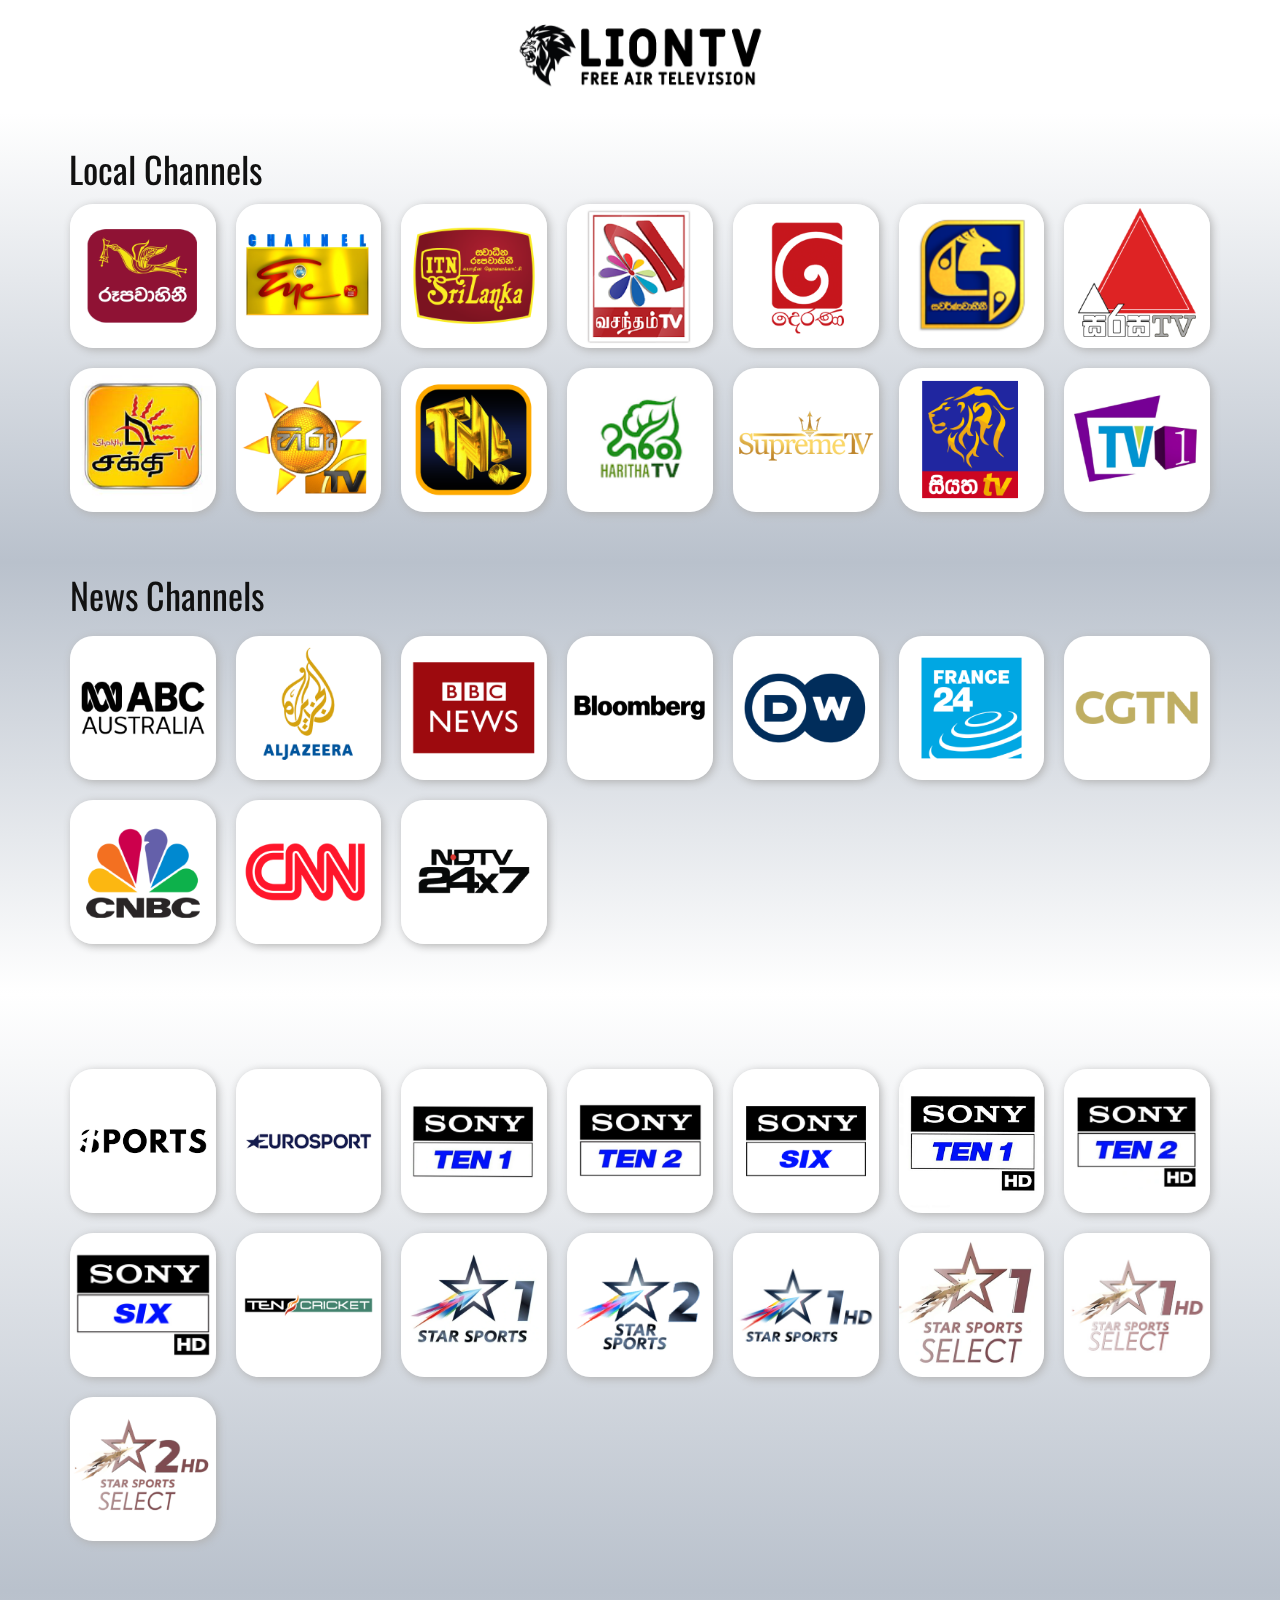
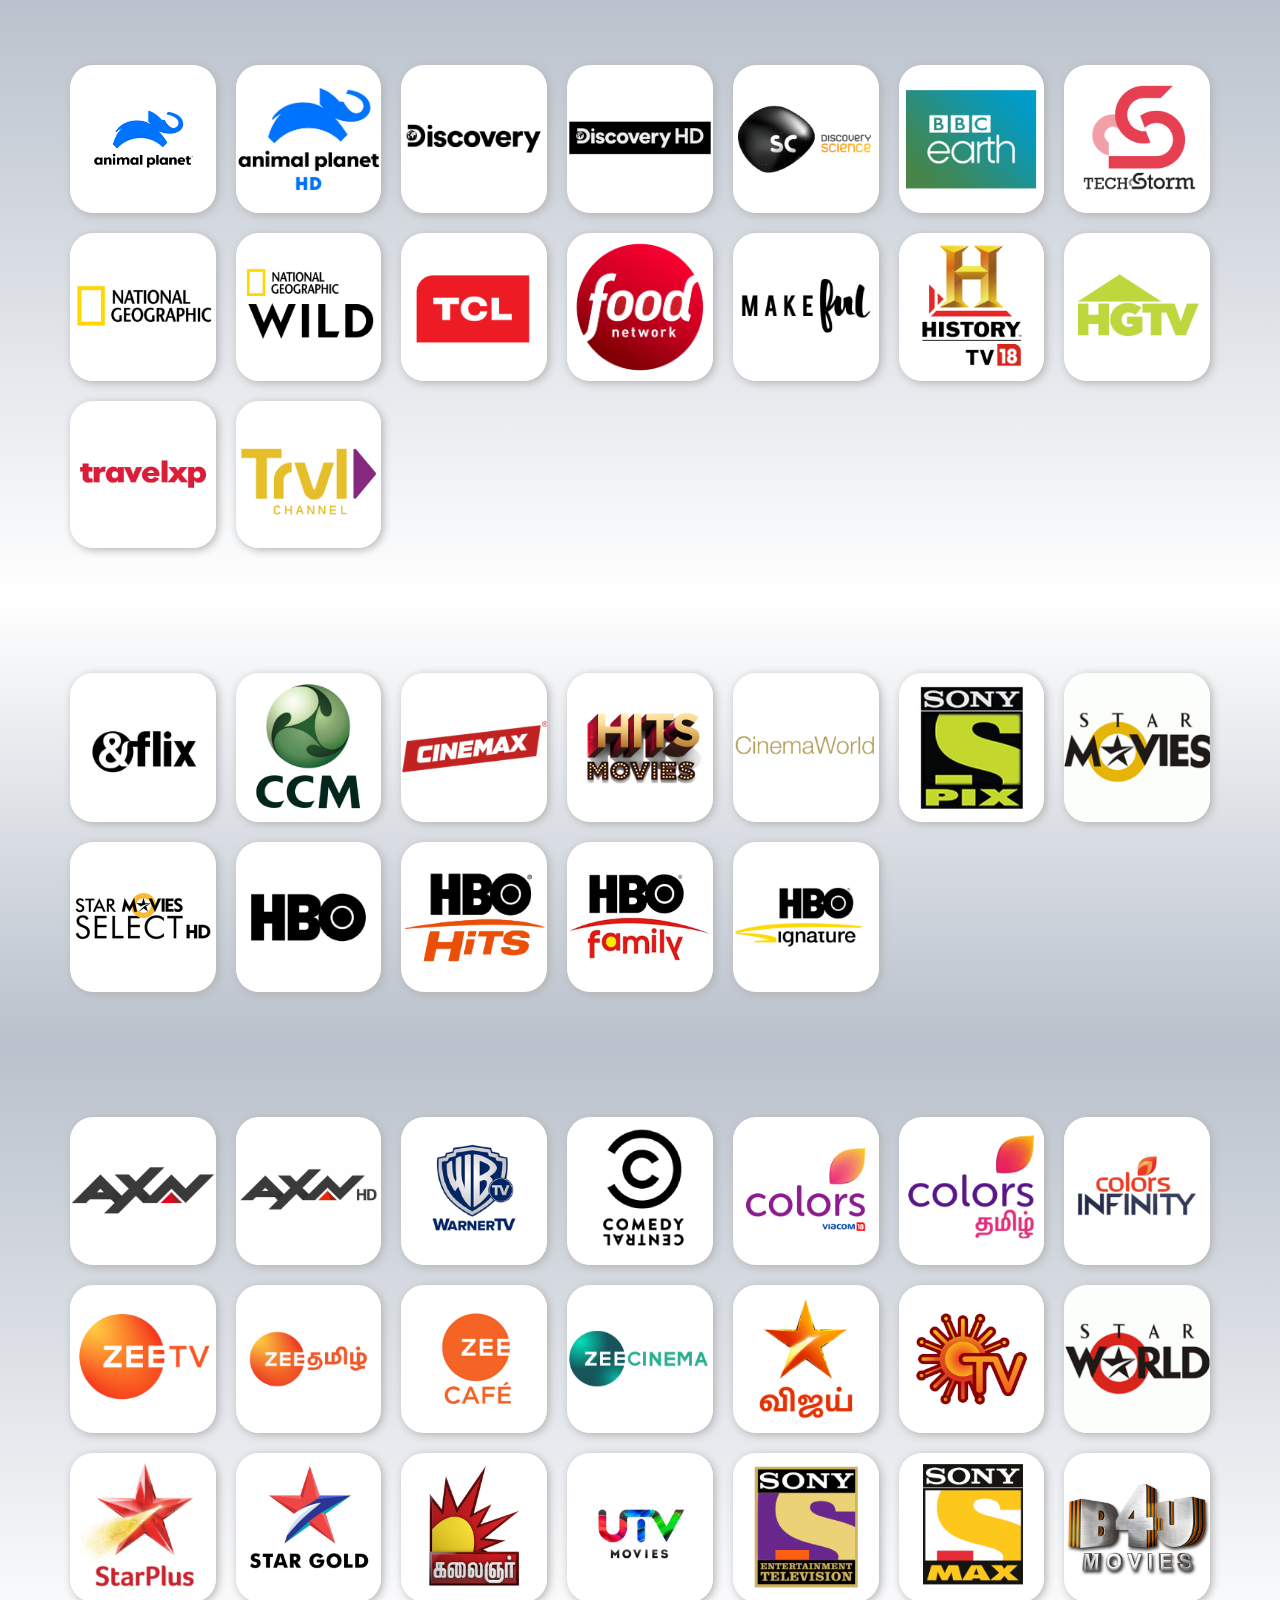
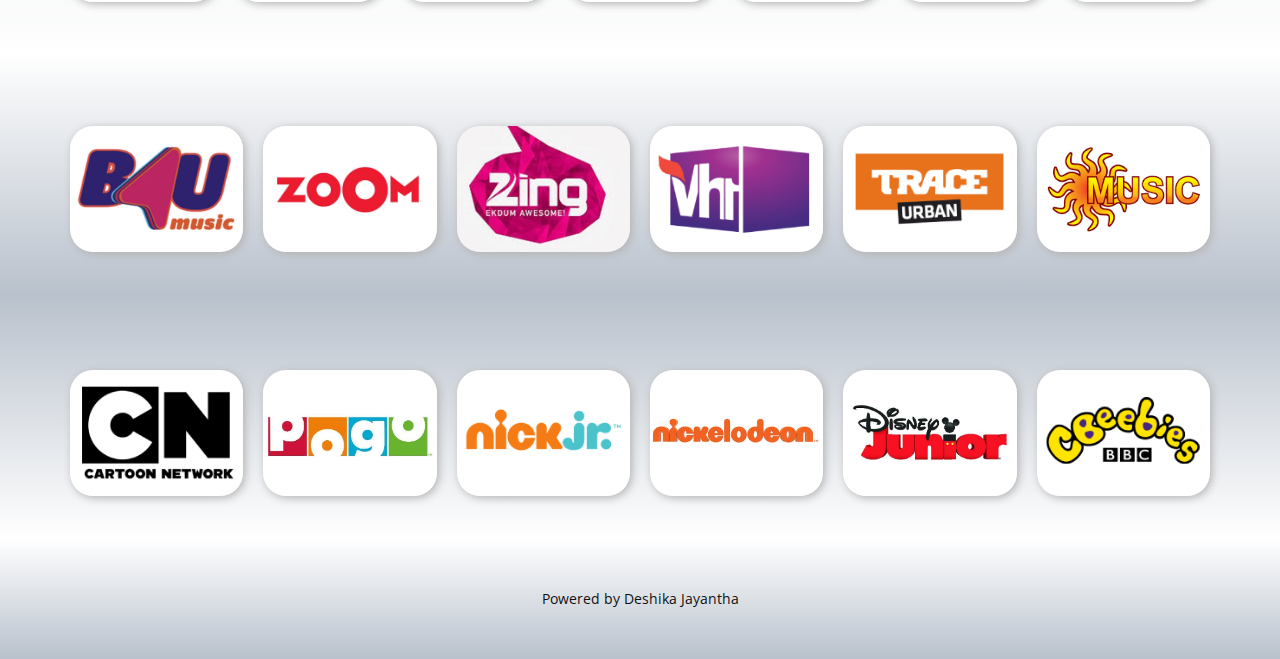
<file: index.html>
<!DOCTYPE html>
<html style="font-size: 16px;"><head>
    <meta name="viewport" content="width=device-width, initial-scale=1.0">
    <meta charset="utf-8">
    <meta name="keywords" content="Local Channels, News Channels, Sport Channels, ​Edutainment&nbsp;Channels, ​Movies Channels, ​Entertainment Channels, Music Channels, Kids Channels">
    <meta name="description" content="">
    <title>Lion TV - Powered by Deshika Jayantha</title>
    <link rel="stylesheet" href="nicepage.css" media="screen">
<link rel="stylesheet" href="Lion-TV.css" media="screen">
    <script class="u-script" type="text/javascript" src="jquery.js" defer=""></script>
    <script class="u-script" type="text/javascript" src="nicepage.js" defer=""></script>
    <meta name="generator" content="Nicepage 4.12.21, nicepage.com">
    <meta property="og:image" content="images/NewProject60.png">
    <link id="u-theme-google-font" rel="stylesheet" href="https://fonts.googleapis.com/css?family=Roboto:100,100i,300,300i,400,400i,500,500i,700,700i,900,900i|Open+Sans:300,300i,400,400i,500,500i,600,600i,700,700i,800,800i">
    <link id="u-page-google-font" rel="stylesheet" href="https://fonts.googleapis.com/css?family=Oswald:200,300,400,500,600,700">
    
    
    
    
    
    
    
    
    
    <script type="application/ld+json">{
		"@context": "http://schema.org",
		"@type": "Organization",
		"name": "",
		"logo": "images/NewProject60.png?rand=6de8"
}</script>
    <meta name="theme-color" content="#478ac9">
    <meta property="og:title" content="Page 2">
    <meta property="og:type" content="website">
  </head>
  <body data-home-page="index.html" data-home-page-title="Lion TV" class="u-body u-xl-mode"><header class="u-clearfix u-header u-header" id="sec-91e7"><div class="u-clearfix u-sheet u-valign-middle u-sheet-1">
        <a href="#" class="infinite u-image u-logo u-image-1" data-image-width="300" data-image-height="89" data-animation-name="flipIn" data-animation-duration="750" data-animation-direction="X">
          <img src="images/NewProject60.png?rand=6de8" class="u-logo-image u-logo-image-1">
        </a>
      </div></header>
    <section class="u-clearfix u-gradient u-section-1" id="sec-7631">
      <div class="u-clearfix u-sheet u-valign-middle-md u-valign-middle-sm u-valign-middle-xs u-sheet-1">
        <h1 class="infinite u-custom-font u-font-oswald u-text u-text-default u-title u-text-1" data-animation-name="pulse" data-animation-duration="1000" data-animation-direction="">Local Channels</h1>
        <div class="u-expanded-width-lg u-expanded-width-md u-expanded-width-xl u-gallery u-layout-grid u-lightbox u-no-transition u-show-text-none u-gallery-1">
          <div class="u-gallery-inner u-gallery-inner-1">
            <div class="u-effect-hover-zoom u-gallery-item u-radius-23 u-shape-round u-gallery-item-1" data-animation-name="" data-animation-duration="0" data-animation-delay="0" data-animation-direction="">
              <div class="u-back-slide">
                <img class="u-back-image u-expanded" src="images/rupawahini.png" data-image-width="200" data-image-height="200">
              </div>
              <div class="u-over-slide u-shading u-over-slide-1">
                <h3 class="u-gallery-heading"></h3>
                <p class="u-gallery-text"></p>
              </div>
            </div>
            <div class="u-effect-hover-zoom u-gallery-item u-radius-23 u-shape-round u-gallery-item-2" data-animation-name="" data-animation-duration="0" data-animation-delay="0" data-animation-direction="">
              <div class="u-back-slide">
                <img class="u-back-image u-expanded" src="images/channeleye.png" data-image-width="200" data-image-height="200">
              </div>
              <div class="u-over-slide u-shading u-over-slide-2">
                <h3 class="u-gallery-heading"></h3>
                <p class="u-gallery-text"></p>
              </div>
            </div>
            <div class="u-effect-hover-zoom u-gallery-item u-radius-23 u-shape-round u-gallery-item-3" data-animation-name="" data-animation-duration="0" data-animation-delay="0" data-animation-direction="">
              <div class="u-back-slide" data-image-width="200" data-image-height="200">
                <img class="u-back-image u-expanded" src="images/itn.png" data-image-width="200" data-image-height="200">
              </div>
              <div class="u-over-slide u-shading u-over-slide-3">
                <h3 class="u-gallery-heading"></h3>
                <p class="u-gallery-text"></p>
              </div>
            </div>
            <div class="u-effect-hover-zoom u-gallery-item u-radius-23 u-shape-round u-gallery-item-4" data-animation-name="" data-animation-duration="0" data-animation-delay="0" data-animation-direction="">
              <div class="u-back-slide" data-image-width="200" data-image-height="200">
                <img class="u-back-image u-expanded" src="images/vasantam.png" data-image-width="200" data-image-height="200">
              </div>
              <div class="u-over-slide u-shading u-over-slide-4">
                <h3 class="u-gallery-heading"></h3>
                <p class="u-gallery-text"></p>
              </div>
            </div>
            <div class="u-effect-hover-zoom u-gallery-item u-radius-23 u-shape-round u-gallery-item-5" data-animation-name="" data-animation-duration="0" data-animation-delay="0" data-animation-direction="">
              <div class="u-back-slide" data-image-width="200" data-image-height="200">
                <img class="u-back-image u-expanded" src="images/tvderana.png" data-image-width="200" data-image-height="200">
              </div>
              <div class="u-over-slide u-shading u-over-slide-5">
                <h3 class="u-gallery-heading"></h3>
                <p class="u-gallery-text"></p>
              </div>
            </div>
            <div class="u-effect-hover-zoom u-gallery-item u-radius-23 u-shape-round u-gallery-item-6" data-animation-name="" data-animation-duration="0" data-animation-delay="0" data-animation-direction="">
              <div class="u-back-slide" data-image-width="200" data-image-height="200">
                <img class="u-back-image u-expanded" src="images/swarnawahini.png" data-image-width="200" data-image-height="200">
              </div>
              <div class="u-over-slide u-shading u-over-slide-6">
                <h3 class="u-gallery-heading"></h3>
                <p class="u-gallery-text"></p>
              </div>
            </div>
            <div class="u-effect-hover-zoom u-gallery-item u-radius-23 u-shape-round u-gallery-item-7" data-animation-name="" data-animation-duration="0" data-animation-delay="0" data-animation-direction="">
              <div class="u-back-slide" data-image-width="200" data-image-height="200">
                <img class="u-back-image u-expanded" src="images/sirasa.png" data-image-width="200" data-image-height="200">
              </div>
              <div class="u-over-slide u-shading u-over-slide-7">
                <h3 class="u-gallery-heading"></h3>
                <p class="u-gallery-text"></p>
              </div>
            </div>
            <div class="u-effect-hover-zoom u-gallery-item u-radius-23 u-shape-round u-gallery-item-8" data-animation-name="" data-animation-duration="0" data-animation-delay="0" data-animation-direction="">
              <div class="u-back-slide" data-image-width="200" data-image-height="200">
                <img class="u-back-image u-expanded" src="images/shakthi.png" data-image-width="200" data-image-height="200">
              </div>
              <div class="u-over-slide u-shading u-over-slide-8">
                <h3 class="u-gallery-heading"></h3>
                <p class="u-gallery-text"></p>
              </div>
            </div>
            <div class="u-effect-hover-zoom u-gallery-item u-radius-23 u-shape-round u-gallery-item-9" data-animation-name="" data-animation-duration="0" data-animation-delay="0" data-animation-direction="">
              <div class="u-back-slide" data-image-width="200" data-image-height="200">
                <img class="u-back-image u-expanded" src="images/hirutv.png" data-image-width="200" data-image-height="200">
              </div>
              <div class="u-over-slide u-shading u-over-slide-9">
                <h3 class="u-gallery-heading"></h3>
                <p class="u-gallery-text"></p>
              </div>
            </div>
            <div class="u-effect-hover-zoom u-gallery-item u-radius-23 u-shape-round u-gallery-item-10" data-animation-name="" data-animation-duration="0" data-animation-delay="0" data-animation-direction="">
              <div class="u-back-slide" data-image-width="200" data-image-height="200">
                <img class="u-back-image u-expanded" src="images/tnl.png" data-image-width="200" data-image-height="200">
              </div>
              <div class="u-over-slide u-shading u-over-slide-10">
                <h3 class="u-gallery-heading"></h3>
                <p class="u-gallery-text"></p>
              </div>
            </div>
            <div class="u-effect-hover-zoom u-gallery-item u-radius-23 u-shape-round u-gallery-item-11" data-animation-name="" data-animation-duration="0" data-animation-delay="0" data-animation-direction="">
              <div class="u-back-slide" data-image-width="200" data-image-height="200">
                <img class="u-back-image u-expanded" src="images/haritha.png" data-image-width="200" data-image-height="200">
              </div>
              <div class="u-over-slide u-shading u-over-slide-11">
                <h3 class="u-gallery-heading"></h3>
                <p class="u-gallery-text"></p>
              </div>
            </div>
            <div class="u-effect-hover-zoom u-gallery-item u-radius-23 u-shape-round u-gallery-item-12" data-animation-name="" data-animation-duration="0" data-animation-delay="0" data-animation-direction="">
              <div class="u-back-slide" data-image-width="200" data-image-height="200">
                <img class="u-back-image u-expanded" src="images/supreme.png" data-image-width="200" data-image-height="200">
              </div>
              <div class="u-over-slide u-shading u-over-slide-12">
                <h3 class="u-gallery-heading"></h3>
                <p class="u-gallery-text"></p>
              </div>
            </div>
            <div class="u-effect-hover-zoom u-gallery-item u-radius-23 u-shape-round u-gallery-item-13" data-animation-name="" data-animation-duration="0" data-animation-delay="0" data-animation-direction="">
              <div class="u-back-slide" data-image-width="200" data-image-height="200">
                <img class="u-back-image u-expanded" src="images/siyatha.png" data-image-width="200" data-image-height="200">
              </div>
              <div class="u-over-slide u-shading u-over-slide-13">
                <h3 class="u-gallery-heading"></h3>
                <p class="u-gallery-text"></p>
              </div>
            </div>
            <div class="u-effect-hover-zoom u-gallery-item u-radius-23 u-shape-round u-gallery-item-14" data-animation-name="" data-animation-duration="0" data-animation-delay="0" data-animation-direction="">
              <div class="u-back-slide" data-image-width="200" data-image-height="200">
                <img class="u-back-image u-expanded" src="images/tv1.png" data-image-width="200" data-image-height="200">
              </div>
              <div class="u-over-slide u-shading u-over-slide-14">
                <h3 class="u-gallery-heading"></h3>
                <p class="u-gallery-text"></p>
              </div>
            </div>
          </div>
        </div>
      </div>
    </section>
    <section class="u-clearfix u-gradient u-section-2" id="sec-7077">
      <div class="u-clearfix u-sheet u-sheet-1">
        <h1 class="infinite u-custom-font u-font-oswald u-text u-text-default u-title u-text-1" data-animation-name="pulse" data-animation-duration="1000" data-animation-direction="">News Channels</h1>
        <div class="u-expanded-width-lg u-expanded-width-md u-expanded-width-xl u-gallery u-layout-grid u-lightbox u-no-transition u-show-text-none u-gallery-1">
          <div class="u-gallery-inner u-gallery-inner-1">
            <div class="u-effect-hover-zoom u-gallery-item u-radius-23 u-shape-round u-gallery-item-1" data-animation-name="" data-animation-duration="0" data-animation-delay="0" data-animation-direction="">
              <div class="u-back-slide" data-image-width="200" data-image-height="200">
                <img class="u-back-image u-expanded" src="images/NewProject1.png" data-image-width="200" data-image-height="200">
              </div>
              <div class="u-over-slide u-shading u-over-slide-1">
                <h3 class="u-gallery-heading"></h3>
                <p class="u-gallery-text"></p>
              </div>
            </div>
            <div class="u-effect-hover-zoom u-gallery-item u-radius-23 u-shape-round u-gallery-item-2" data-animation-name="" data-animation-duration="0" data-animation-delay="0" data-animation-direction="">
              <div class="u-back-slide" data-image-width="200" data-image-height="200">
                <img class="u-back-image u-expanded" src="images/NewProject2.png" data-image-width="200" data-image-height="200">
              </div>
              <div class="u-over-slide u-shading u-over-slide-2">
                <h3 class="u-gallery-heading"></h3>
                <p class="u-gallery-text"></p>
              </div>
            </div>
            <div class="u-effect-hover-zoom u-gallery-item u-radius-23 u-shape-round u-gallery-item-3" data-animation-name="" data-animation-duration="0" data-animation-delay="0" data-animation-direction="">
              <div class="u-back-slide" data-image-width="200" data-image-height="200">
                <img class="u-back-image u-expanded" src="images/NewProject3.png" data-image-width="200" data-image-height="200">
              </div>
              <div class="u-over-slide u-shading u-over-slide-3">
                <h3 class="u-gallery-heading"></h3>
                <p class="u-gallery-text"></p>
              </div>
            </div>
            <div class="u-effect-hover-zoom u-gallery-item u-radius-23 u-shape-round u-gallery-item-4" data-animation-name="" data-animation-duration="0" data-animation-delay="0" data-animation-direction="">
              <div class="u-back-slide" data-image-width="200" data-image-height="200">
                <img class="u-back-image u-expanded" src="images/NewProject4.png" data-image-width="200" data-image-height="200">
              </div>
              <div class="u-over-slide u-shading u-over-slide-4">
                <h3 class="u-gallery-heading"></h3>
                <p class="u-gallery-text"></p>
              </div>
            </div>
            <div class="u-effect-hover-zoom u-gallery-item u-radius-23 u-shape-round u-gallery-item-5" data-animation-name="" data-animation-duration="0" data-animation-delay="0" data-animation-direction="">
              <div class="u-back-slide" data-image-width="200" data-image-height="200">
                <img class="u-back-image u-expanded" src="images/NewProject8.png" data-image-width="200" data-image-height="200">
              </div>
              <div class="u-over-slide u-shading u-over-slide-5">
                <h3 class="u-gallery-heading"></h3>
                <p class="u-gallery-text"></p>
              </div>
            </div>
            <div class="u-effect-hover-zoom u-gallery-item u-radius-23 u-shape-round u-gallery-item-6" data-animation-name="" data-animation-duration="0" data-animation-delay="0" data-animation-direction="">
              <div class="u-back-slide" data-image-width="200" data-image-height="200">
                <img class="u-back-image u-expanded" src="images/NewProject9.png" data-image-width="200" data-image-height="200">
              </div>
              <div class="u-over-slide u-shading u-over-slide-6">
                <h3 class="u-gallery-heading"></h3>
                <p class="u-gallery-text"></p>
              </div>
            </div>
            <div class="u-effect-hover-zoom u-gallery-item u-radius-23 u-shape-round u-gallery-item-7" data-animation-name="" data-animation-duration="0" data-animation-delay="0" data-animation-direction="">
              <div class="u-back-slide" data-image-width="200" data-image-height="200">
                <img class="u-back-image u-expanded" src="images/NewProject5.png" data-image-width="200" data-image-height="200">
              </div>
              <div class="u-over-slide u-shading u-over-slide-7">
                <h3 class="u-gallery-heading"></h3>
                <p class="u-gallery-text"></p>
              </div>
            </div>
            <div class="u-effect-hover-zoom u-gallery-item u-radius-23 u-shape-round u-gallery-item-8" data-animation-name="" data-animation-duration="0" data-animation-delay="0" data-animation-direction="">
              <div class="u-back-slide" data-image-width="200" data-image-height="200">
                <img class="u-back-image u-expanded" src="images/NewProject6.png" data-image-width="200" data-image-height="200">
              </div>
              <div class="u-over-slide u-shading u-over-slide-8">
                <h3 class="u-gallery-heading"></h3>
                <p class="u-gallery-text"></p>
              </div>
            </div>
            <div class="u-effect-hover-zoom u-gallery-item u-radius-23 u-shape-round u-gallery-item-9" data-animation-name="" data-animation-duration="0" data-animation-delay="0" data-animation-direction="">
              <div class="u-back-slide" data-image-width="200" data-image-height="200">
                <img class="u-back-image u-expanded" src="images/NewProject7.png" data-image-width="200" data-image-height="200">
              </div>
              <div class="u-over-slide u-shading u-over-slide-9">
                <h3 class="u-gallery-heading"></h3>
                <p class="u-gallery-text"></p>
              </div>
            </div>
            <div class="u-effect-hover-zoom u-gallery-item u-radius-23 u-shape-round u-gallery-item-10" data-animation-name="" data-animation-duration="0" data-animation-delay="0" data-animation-direction="">
              <div class="u-back-slide" data-image-width="200" data-image-height="200">
                <img class="u-back-image u-expanded" src="images/NewProject10.png" data-image-width="200" data-image-height="200">
              </div>
              <div class="u-over-slide u-shading u-over-slide-10">
                <h3 class="u-gallery-heading"></h3>
                <p class="u-gallery-text"></p>
              </div>
            </div>
          </div>
        </div>
      </div>
    </section>
    <section class="u-clearfix u-gradient u-section-3" id="carousel_ecee">
      <div class="u-clearfix u-sheet u-sheet-1">
        <h1 class="infinite u-custom-font u-font-oswald u-text u-text-default u-title u-text-1" data-animation-name="pulse" data-animation-duration="1000" data-animation-direction="">Sport Channels</h1>
        <div class="u-expanded-width-lg u-expanded-width-md u-expanded-width-xl u-gallery u-layout-grid u-lightbox u-no-transition u-show-text-none u-gallery-1">
          <div class="u-gallery-inner u-gallery-inner-1">
            <div class="u-effect-hover-zoom u-gallery-item u-radius-23 u-shape-round u-gallery-item-1" data-animation-name="" data-animation-duration="0" data-animation-delay="0" data-animation-direction="">
              <div class="u-back-slide" data-image-width="225" data-image-height="225">
                <img class="u-back-image u-expanded" src="images/download3.png" data-image-width="200" data-image-height="200">
              </div>
              <div class="u-over-slide u-shading u-over-slide-1">
                <h3 class="u-gallery-heading"></h3>
                <p class="u-gallery-text"></p>
              </div>
            </div>
            <div class="u-effect-hover-zoom u-gallery-item u-radius-23 u-shape-round u-gallery-item-2" data-animation-name="" data-animation-duration="0" data-animation-delay="0" data-animation-direction="">
              <div class="u-back-slide" data-image-width="200" data-image-height="200">
                <img class="u-back-image u-expanded" src="images/NewProject11.png" data-image-width="200" data-image-height="200">
              </div>
              <div class="u-over-slide u-shading u-over-slide-2">
                <h3 class="u-gallery-heading"></h3>
                <p class="u-gallery-text"></p>
              </div>
            </div>
            <div class="u-effect-hover-zoom u-gallery-item u-radius-23 u-shape-round u-gallery-item-3" data-animation-name="" data-animation-duration="0" data-animation-delay="0" data-animation-direction="">
              <div class="u-back-slide" data-image-width="200" data-image-height="200">
                <img class="u-back-image u-expanded" src="images/NewProject13.png" data-image-width="200" data-image-height="200">
              </div>
              <div class="u-over-slide u-shading u-over-slide-3">
                <h3 class="u-gallery-heading"></h3>
                <p class="u-gallery-text"></p>
              </div>
            </div>
            <div class="u-effect-hover-zoom u-gallery-item u-radius-23 u-shape-round u-gallery-item-4" data-animation-name="" data-animation-duration="0" data-animation-delay="0" data-animation-direction="">
              <div class="u-back-slide" data-image-width="200" data-image-height="200">
                <img class="u-back-image u-expanded" src="images/NewProject14.png" data-image-width="200" data-image-height="200">
              </div>
              <div class="u-over-slide u-shading u-over-slide-4">
                <h3 class="u-gallery-heading"></h3>
                <p class="u-gallery-text"></p>
              </div>
            </div>
            <div class="u-effect-hover-zoom u-gallery-item u-radius-23 u-shape-round u-gallery-item-5" data-animation-name="" data-animation-duration="0" data-animation-delay="0" data-animation-direction="">
              <div class="u-back-slide" data-image-width="200" data-image-height="200">
                <img class="u-back-image u-expanded" src="images/NewProject12.png" data-image-width="200" data-image-height="200">
              </div>
              <div class="u-over-slide u-shading u-over-slide-5">
                <h3 class="u-gallery-heading"></h3>
                <p class="u-gallery-text"></p>
              </div>
            </div>
            <div class="u-effect-hover-zoom u-gallery-item u-radius-23 u-shape-round u-gallery-item-6" data-animation-name="" data-animation-duration="0" data-animation-delay="0" data-animation-direction="">
              <div class="u-back-slide" data-image-width="225" data-image-height="224">
                <img class="u-back-image u-expanded" src="images/images1.png" data-image-width="200" data-image-height="200">
              </div>
              <div class="u-over-slide u-shading u-over-slide-6">
                <h3 class="u-gallery-heading"></h3>
                <p class="u-gallery-text"></p>
              </div>
            </div>
            <div class="u-effect-hover-zoom u-gallery-item u-radius-23 u-shape-round u-gallery-item-7" data-animation-name="" data-animation-duration="0" data-animation-delay="0" data-animation-direction="">
              <div class="u-back-slide" data-image-width="200" data-image-height="200">
                <img class="u-back-image u-expanded" src="images/NewProject15.png" data-image-width="200" data-image-height="200">
              </div>
              <div class="u-over-slide u-shading u-over-slide-7">
                <h3 class="u-gallery-heading"></h3>
                <p class="u-gallery-text"></p>
              </div>
            </div>
            <div class="u-effect-hover-zoom u-gallery-item u-radius-23 u-shape-round u-gallery-item-8" data-animation-name="" data-animation-duration="0" data-animation-delay="0" data-animation-direction="">
              <div class="u-back-slide" data-image-width="300" data-image-height="300">
                <img class="u-back-image u-expanded" src="images/sony-six-hd-logo-300x300.jpg" data-image-width="200" data-image-height="200">
              </div>
              <div class="u-over-slide u-shading u-over-slide-8">
                <h3 class="u-gallery-heading"></h3>
                <p class="u-gallery-text"></p>
              </div>
            </div>
            <div class="u-effect-hover-zoom u-gallery-item u-radius-23 u-shape-round u-gallery-item-9" data-animation-name="" data-animation-duration="0" data-animation-delay="0" data-animation-direction="">
              <div class="u-back-slide" data-image-width="200" data-image-height="200">
                <img class="u-back-image u-expanded" src="images/NewProject20.png" data-image-width="200" data-image-height="200">
              </div>
              <div class="u-over-slide u-shading u-over-slide-9">
                <h3 class="u-gallery-heading"></h3>
                <p class="u-gallery-text"></p>
              </div>
            </div>
            <div class="u-effect-hover-zoom u-gallery-item u-radius-23 u-shape-round u-gallery-item-10" data-animation-name="" data-animation-duration="0" data-animation-delay="0" data-animation-direction="">
              <div class="u-back-slide" data-image-width="200" data-image-height="200">
                <img class="u-back-image u-expanded" src="images/NewProject16.png" data-image-width="200" data-image-height="200">
              </div>
              <div class="u-over-slide u-shading u-over-slide-10">
                <h3 class="u-gallery-heading"></h3>
                <p class="u-gallery-text"></p>
              </div>
            </div>
            <div class="u-effect-hover-zoom u-gallery-item u-radius-23 u-shape-round u-gallery-item-11" data-animation-name="" data-animation-duration="0" data-animation-delay="0" data-animation-direction="">
              <div class="u-back-slide" data-image-width="200" data-image-height="200">
                <img class="u-back-image u-expanded" src="images/NewProject17.png" data-image-width="200" data-image-height="200">
              </div>
              <div class="u-over-slide u-shading u-over-slide-11">
                <h3 class="u-gallery-heading"></h3>
                <p class="u-gallery-text"></p>
              </div>
            </div>
            <div class="u-effect-hover-zoom u-gallery-item u-radius-23 u-shape-round u-gallery-item-12" data-animation-name="" data-animation-duration="0" data-animation-delay="0" data-animation-direction="">
              <div class="u-back-slide" data-image-width="300" data-image-height="300">
                <img class="u-back-image u-expanded" src="images/star-sports-hd-1-logo-300x300.jpg" data-image-width="200" data-image-height="200">
              </div>
              <div class="u-over-slide u-shading u-over-slide-12">
                <h3 class="u-gallery-heading"></h3>
                <p class="u-gallery-text"></p>
              </div>
            </div>
            <div class="u-effect-hover-zoom u-gallery-item u-radius-23 u-shape-round u-gallery-item-13" data-animation-name="" data-animation-duration="0" data-animation-delay="0" data-animation-direction="">
              <div class="u-back-slide" data-image-width="200" data-image-height="200">
                <img class="u-back-image u-expanded" src="images/NewProject19.png" data-image-width="200" data-image-height="200">
              </div>
              <div class="u-over-slide u-shading u-over-slide-13">
                <h3 class="u-gallery-heading"></h3>
                <p class="u-gallery-text"></p>
              </div>
            </div>
            <div class="u-effect-hover-zoom u-gallery-item u-radius-23 u-shape-round u-gallery-item-14" data-animation-name="" data-animation-duration="0" data-animation-delay="0" data-animation-direction="">
              <div class="u-back-slide" data-image-width="300" data-image-height="300">
                <img class="u-back-image u-expanded" src="images/star-sports-select-hd-1-logo-300x300.jpg" data-image-width="200" data-image-height="200">
              </div>
              <div class="u-over-slide u-shading u-over-slide-14">
                <h3 class="u-gallery-heading"></h3>
                <p class="u-gallery-text"></p>
              </div>
            </div>
            <div class="u-effect-hover-zoom u-gallery-item u-radius-23 u-shape-round u-gallery-item-15" data-animation-name="" data-animation-duration="0" data-animation-delay="0" data-animation-direction="">
              <div class="u-back-slide" data-image-width="200" data-image-height="200">
                <img class="u-back-image u-expanded" src="images/NewProject18.png" data-image-width="200" data-image-height="200">
              </div>
              <div class="u-over-slide u-shading u-over-slide-15">
                <h3 class="u-gallery-heading"></h3>
                <p class="u-gallery-text"></p>
              </div>
            </div>
          </div>
        </div>
      </div>
    </section>
    <section class="u-clearfix u-gradient u-section-4" id="carousel_8bd2">
      <div class="u-clearfix u-sheet u-sheet-1">
        <h1 class="infinite u-custom-font u-font-oswald u-text u-text-default u-title u-text-1" data-animation-name="pulse" data-animation-duration="1000" data-animation-direction=""> Edutainment&nbsp;Channels</h1>
        <div class="u-expanded-width-lg u-expanded-width-md u-expanded-width-xl u-gallery u-layout-grid u-lightbox u-no-transition u-show-text-none u-gallery-1">
          <div class="u-gallery-inner u-gallery-inner-1">
            <div class="u-effect-hover-zoom u-gallery-item u-radius-23 u-shape-round u-gallery-item-1" data-animation-name="" data-animation-duration="0" data-animation-delay="0" data-animation-direction="">
              <div class="u-back-slide" data-image-width="750" data-image-height="580">
                <img class="u-back-image u-expanded" src="images/AnimalPlanet_Vertical_OneLineLarge_RGB-002.jpg" data-image-width="200" data-image-height="200">
              </div>
              <div class="u-over-slide u-shading u-over-slide-1">
                <h3 class="u-gallery-heading"></h3>
                <p class="u-gallery-text"></p>
              </div>
            </div>
            <div class="u-effect-hover-zoom u-gallery-item u-radius-23 u-shape-round u-gallery-item-2" data-animation-name="" data-animation-duration="0" data-animation-delay="0" data-animation-direction="">
              <div class="u-back-slide" data-image-width="640" data-image-height="359">
                <img class="u-back-image u-expanded" src="images/animal-planet-hd-large-new.png" data-image-width="200" data-image-height="200">
              </div>
              <div class="u-over-slide u-shading u-over-slide-2">
                <h3 class="u-gallery-heading"></h3>
                <p class="u-gallery-text"></p>
              </div>
            </div>
            <div class="u-effect-hover-zoom u-gallery-item u-radius-23 u-shape-round u-gallery-item-3" data-animation-name="" data-animation-duration="0" data-animation-delay="0" data-animation-direction="">
              <div class="u-back-slide" data-image-width="200" data-image-height="200">
                <img class="u-back-image u-expanded" src="images/NewProject22.png" data-image-width="200" data-image-height="200">
              </div>
              <div class="u-over-slide u-shading u-over-slide-3">
                <h3 class="u-gallery-heading"></h3>
                <p class="u-gallery-text"></p>
              </div>
            </div>
            <div class="u-effect-hover-zoom u-gallery-item u-radius-23 u-shape-round u-gallery-item-4" data-animation-name="" data-animation-duration="0" data-animation-delay="0" data-animation-direction="">
              <div class="u-back-slide" data-image-width="200" data-image-height="200">
                <img class="u-back-image u-expanded" src="images/NewProject23.png" data-image-width="200" data-image-height="200">
              </div>
              <div class="u-over-slide u-shading u-over-slide-4">
                <h3 class="u-gallery-heading"></h3>
                <p class="u-gallery-text"></p>
              </div>
            </div>
            <div class="u-effect-hover-zoom u-gallery-item u-radius-23 u-shape-round u-gallery-item-5" data-animation-name="" data-animation-duration="0" data-animation-delay="0" data-animation-direction="">
              <div class="u-back-slide" data-image-width="200" data-image-height="200">
                <img class="u-back-image u-expanded" src="images/NewProject24.png" data-image-width="200" data-image-height="200">
              </div>
              <div class="u-over-slide u-shading u-over-slide-5">
                <h3 class="u-gallery-heading"></h3>
                <p class="u-gallery-text"></p>
              </div>
            </div>
            <div class="u-effect-hover-zoom u-gallery-item u-radius-23 u-shape-round u-gallery-item-6" data-animation-name="" data-animation-duration="0" data-animation-delay="0" data-animation-direction="">
              <div class="u-back-slide" data-image-width="200" data-image-height="200">
                <img class="u-back-image u-expanded" src="images/NewProject21.png" data-image-width="200" data-image-height="200">
              </div>
              <div class="u-over-slide u-shading u-over-slide-6">
                <h3 class="u-gallery-heading"></h3>
                <p class="u-gallery-text"></p>
              </div>
            </div>
            <div class="u-effect-hover-zoom u-gallery-item u-radius-23 u-shape-round u-gallery-item-7" data-animation-name="" data-animation-duration="0" data-animation-delay="0" data-animation-direction="">
              <div class="u-back-slide" data-image-width="200" data-image-height="200">
                <img class="u-back-image u-expanded" src="images/NewProject30.png" data-image-width="200" data-image-height="200">
              </div>
              <div class="u-over-slide u-shading u-over-slide-7">
                <h3 class="u-gallery-heading"></h3>
                <p class="u-gallery-text"></p>
              </div>
            </div>
            <div class="u-effect-hover-zoom u-gallery-item u-radius-23 u-shape-round u-gallery-item-8" data-animation-name="" data-animation-duration="0" data-animation-delay="0" data-animation-direction="">
              <div class="u-back-slide" data-image-width="200" data-image-height="200">
                <img class="u-back-image u-expanded" src="images/NewProject28.png" data-image-width="200" data-image-height="200">
              </div>
              <div class="u-over-slide u-shading u-over-slide-8">
                <h3 class="u-gallery-heading"></h3>
                <p class="u-gallery-text"></p>
              </div>
            </div>
            <div class="u-effect-hover-zoom u-gallery-item u-radius-23 u-shape-round u-gallery-item-9" data-animation-name="" data-animation-duration="0" data-animation-delay="0" data-animation-direction="">
              <div class="u-back-slide" data-image-width="200" data-image-height="200">
                <img class="u-back-image u-expanded" src="images/NewProject29.png" data-image-width="200" data-image-height="200">
              </div>
              <div class="u-over-slide u-shading u-over-slide-9">
                <h3 class="u-gallery-heading"></h3>
                <p class="u-gallery-text"></p>
              </div>
            </div>
            <div class="u-effect-hover-zoom u-gallery-item u-radius-23 u-shape-round u-gallery-item-10" data-animation-name="" data-animation-duration="0" data-animation-delay="0" data-animation-direction="">
              <div class="u-back-slide" data-image-width="200" data-image-height="200">
                <img class="u-back-image u-expanded" src="images/NewProject31.png" data-image-width="200" data-image-height="200">
              </div>
              <div class="u-over-slide u-shading u-over-slide-10">
                <h3 class="u-gallery-heading"></h3>
                <p class="u-gallery-text"></p>
              </div>
            </div>
            <div class="u-effect-hover-zoom u-gallery-item u-radius-23 u-shape-round u-gallery-item-11" data-animation-name="" data-animation-duration="0" data-animation-delay="0" data-animation-direction="">
              <div class="u-back-slide" data-image-width="1275" data-image-height="1275">
                <img class="u-back-image u-expanded" src="images/15288495_1189879507714198_2623843200860766582_o.png" data-image-width="200" data-image-height="200">
              </div>
              <div class="u-over-slide u-shading u-over-slide-11">
                <h3 class="u-gallery-heading"></h3>
                <p class="u-gallery-text"></p>
              </div>
            </div>
            <div class="u-effect-hover-zoom u-gallery-item u-radius-23 u-shape-round u-gallery-item-12" data-animation-name="" data-animation-duration="0" data-animation-delay="0" data-animation-direction="">
              <div class="u-back-slide" data-image-width="200" data-image-height="200">
                <img class="u-back-image u-expanded" src="images/NewProject27.png" data-image-width="200" data-image-height="200">
              </div>
              <div class="u-over-slide u-shading u-over-slide-12">
                <h3 class="u-gallery-heading"></h3>
                <p class="u-gallery-text"></p>
              </div>
            </div>
            <div class="u-effect-hover-zoom u-gallery-item u-radius-23 u-shape-round u-gallery-item-13" data-animation-name="" data-animation-duration="0" data-animation-delay="0" data-animation-direction="">
              <div class="u-back-slide" data-image-width="200" data-image-height="200">
                <img class="u-back-image u-expanded" src="images/NewProject26.png" data-image-width="200" data-image-height="200">
              </div>
              <div class="u-over-slide u-shading u-over-slide-13">
                <h3 class="u-gallery-heading"></h3>
                <p class="u-gallery-text"></p>
              </div>
            </div>
            <div class="u-effect-hover-zoom u-gallery-item u-radius-23 u-shape-round u-gallery-item-14" data-animation-name="" data-animation-duration="0" data-animation-delay="0" data-animation-direction="">
              <div class="u-back-slide" data-image-width="200" data-image-height="200">
                <img class="u-back-image u-expanded" src="images/NewProject25.png" data-image-width="200" data-image-height="200">
              </div>
              <div class="u-over-slide u-shading u-over-slide-14">
                <h3 class="u-gallery-heading"></h3>
                <p class="u-gallery-text"></p>
              </div>
            </div>
            <div class="u-effect-hover-zoom u-gallery-item u-radius-23 u-shape-round u-gallery-item-15" data-animation-name="" data-animation-duration="0" data-animation-delay="0" data-animation-direction="">
              <div class="u-back-slide" data-image-width="200" data-image-height="200">
                <img class="u-back-image u-expanded" src="images/NewProject33.png" data-image-width="200" data-image-height="200">
              </div>
              <div class="u-over-slide u-shading u-over-slide-15">
                <h3 class="u-gallery-heading"></h3>
                <p class="u-gallery-text"></p>
              </div>
            </div>
            <div class="u-effect-hover-zoom u-gallery-item u-radius-23 u-shape-round u-gallery-item-16" data-animation-name="" data-animation-duration="0" data-animation-delay="0" data-animation-direction="">
              <div class="u-back-slide" data-image-width="200" data-image-height="200">
                <img class="u-back-image u-expanded" src="images/NewProject32.png" data-image-width="200" data-image-height="200">
              </div>
              <div class="u-over-slide u-shading u-over-slide-16">
                <h3 class="u-gallery-heading"></h3>
                <p class="u-gallery-text"></p>
              </div>
            </div>
          </div>
        </div>
      </div>
    </section>
    <section class="u-clearfix u-gradient u-section-5" id="carousel_615a">
      <div class="u-clearfix u-sheet u-sheet-1">
        <h1 class="infinite u-custom-font u-font-oswald u-text u-text-default u-title u-text-1" data-animation-name="pulse" data-animation-duration="1000" data-animation-direction=""> Movies Channels</h1>
        <div class="u-expanded-width-lg u-expanded-width-md u-expanded-width-xl u-gallery u-layout-grid u-lightbox u-no-transition u-show-text-none u-gallery-1">
          <div class="u-gallery-inner u-gallery-inner-1">
            <div class="u-effect-hover-zoom u-gallery-item u-radius-23 u-shape-round u-gallery-item-1" data-animation-name="" data-animation-duration="0" data-animation-delay="0" data-animation-direction="">
              <div class="u-back-slide" data-image-width="800" data-image-height="800">
                <img class="u-back-image u-expanded" src="images/andflix.jpg" data-image-width="200" data-image-height="200">
              </div>
              <div class="u-over-slide u-shading u-over-slide-1">
                <h3 class="u-gallery-heading"></h3>
                <p class="u-gallery-text"></p>
              </div>
            </div>
            <div class="u-effect-hover-zoom u-gallery-item u-radius-23 u-shape-round u-gallery-item-2" data-animation-name="" data-animation-duration="0" data-animation-delay="0" data-animation-direction="">
              <div class="u-back-slide" data-image-width="200" data-image-height="200">
                <img class="u-back-image u-expanded" src="images/NewProject34.png" data-image-width="200" data-image-height="200">
              </div>
              <div class="u-over-slide u-shading u-over-slide-2">
                <h3 class="u-gallery-heading"></h3>
                <p class="u-gallery-text"></p>
              </div>
            </div>
            <div class="u-effect-hover-zoom u-gallery-item u-radius-23 u-shape-round u-gallery-item-3" data-animation-name="" data-animation-duration="0" data-animation-delay="0" data-animation-direction="">
              <div class="u-back-slide" data-image-width="195" data-image-height="195">
                <img class="u-back-image u-expanded" src="images/untitled-1_148.png" data-image-width="200" data-image-height="200">
              </div>
              <div class="u-over-slide u-shading u-over-slide-3">
                <h3 class="u-gallery-heading"></h3>
                <p class="u-gallery-text"></p>
              </div>
            </div>
            <div class="u-effect-hover-zoom u-gallery-item u-radius-23 u-shape-round u-gallery-item-4" data-animation-name="" data-animation-duration="0" data-animation-delay="0" data-animation-direction="">
              <div class="u-back-slide" data-image-width="200" data-image-height="200">
                <img class="u-back-image u-expanded" src="images/NewProject39.png" data-image-width="200" data-image-height="200">
              </div>
              <div class="u-over-slide u-shading u-over-slide-4">
                <h3 class="u-gallery-heading"></h3>
                <p class="u-gallery-text"></p>
              </div>
            </div>
            <div class="u-effect-hover-zoom u-gallery-item u-radius-23 u-shape-round u-gallery-item-5" data-animation-name="" data-animation-duration="0" data-animation-delay="0" data-animation-direction="">
              <div class="u-back-slide" data-image-width="200" data-image-height="200">
                <img class="u-back-image u-expanded" src="images/NewProject35.png" data-image-width="200" data-image-height="200">
              </div>
              <div class="u-over-slide u-shading u-over-slide-5">
                <h3 class="u-gallery-heading"></h3>
                <p class="u-gallery-text"></p>
              </div>
            </div>
            <div class="u-effect-hover-zoom u-gallery-item u-radius-23 u-shape-round u-gallery-item-6" data-animation-name="" data-animation-duration="0" data-animation-delay="0" data-animation-direction="">
              <div class="u-back-slide" data-image-width="240" data-image-height="240">
                <img class="u-back-image u-expanded" src="images/C1MLc0u8_400x400.jpg" data-image-width="200" data-image-height="200">
              </div>
              <div class="u-over-slide u-shading u-over-slide-6">
                <h3 class="u-gallery-heading"></h3>
                <p class="u-gallery-text"></p>
              </div>
            </div>
            <div class="u-effect-hover-zoom u-gallery-item u-radius-23 u-shape-round u-gallery-item-7" data-animation-name="" data-animation-duration="0" data-animation-delay="0" data-animation-direction="">
              <div class="u-back-slide" data-image-width="200" data-image-height="200">
                <img class="u-back-image u-expanded" src="images/brand.gif" data-image-width="200" data-image-height="200">
              </div>
              <div class="u-over-slide u-shading u-over-slide-7">
                <h3 class="u-gallery-heading"></h3>
                <p class="u-gallery-text"></p>
              </div>
            </div>
            <div class="u-effect-hover-zoom u-gallery-item u-radius-23 u-shape-round u-gallery-item-8" data-animation-name="" data-animation-duration="0" data-animation-delay="0" data-animation-direction="">
              <div class="u-back-slide" data-image-width="300" data-image-height="300">
                <img class="u-back-image u-expanded" src="images/star-movies-select-hd-logo-300x300.jpg" data-image-width="200" data-image-height="200">
              </div>
              <div class="u-over-slide u-shading u-over-slide-8">
                <h3 class="u-gallery-heading"></h3>
                <p class="u-gallery-text"></p>
              </div>
            </div>
            <div class="u-effect-hover-zoom u-gallery-item u-radius-23 u-shape-round u-gallery-item-9" data-animation-name="" data-animation-duration="0" data-animation-delay="0" data-animation-direction="">
              <div class="u-back-slide" data-image-width="200" data-image-height="200">
                <img class="u-back-image u-expanded" src="images/NewProject36.png" data-image-width="200" data-image-height="200">
              </div>
              <div class="u-over-slide u-shading u-over-slide-9">
                <h3 class="u-gallery-heading"></h3>
                <p class="u-gallery-text"></p>
              </div>
            </div>
            <div class="u-effect-hover-zoom u-gallery-item u-radius-23 u-shape-round u-gallery-item-10" data-animation-name="" data-animation-duration="0" data-animation-delay="0" data-animation-direction="">
              <div class="u-back-slide" data-image-width="200" data-image-height="200">
                <img class="u-back-image u-expanded" src="images/NewProject37.png" data-image-width="200" data-image-height="200">
              </div>
              <div class="u-over-slide u-shading u-over-slide-10">
                <h3 class="u-gallery-heading"></h3>
                <p class="u-gallery-text"></p>
              </div>
            </div>
            <div class="u-effect-hover-zoom u-gallery-item u-radius-23 u-shape-round u-gallery-item-11" data-animation-name="" data-animation-duration="0" data-animation-delay="0" data-animation-direction="">
              <div class="u-back-slide" data-image-width="225" data-image-height="225">
                <img class="u-back-image u-expanded" src="images/images2.png" data-image-width="200" data-image-height="200">
              </div>
              <div class="u-over-slide u-shading u-over-slide-11">
                <h3 class="u-gallery-heading"></h3>
                <p class="u-gallery-text"></p>
              </div>
            </div>
            <div class="u-effect-hover-zoom u-gallery-item u-radius-23 u-shape-round u-gallery-item-12" data-animation-name="" data-animation-duration="0" data-animation-delay="0" data-animation-direction="">
              <div class="u-back-slide" data-image-width="200" data-image-height="200">
                <img class="u-back-image u-expanded" src="images/NewProject38.png" data-image-width="200" data-image-height="200">
              </div>
              <div class="u-over-slide u-shading u-over-slide-12">
                <h3 class="u-gallery-heading"></h3>
                <p class="u-gallery-text"></p>
              </div>
            </div>
          </div>
        </div>
      </div>
    </section>
    <section class="u-clearfix u-gradient u-section-6" id="carousel_08b4">
      <div class="u-clearfix u-sheet u-sheet-1">
        <h1 class="infinite u-custom-font u-font-oswald u-text u-text-default u-title u-text-1" data-animation-name="pulse" data-animation-duration="1000" data-animation-direction=""> Entertainment Channels</h1>
        <div class="u-expanded-width u-gallery u-layout-grid u-lightbox u-no-transition u-show-text-none u-gallery-1">
          <div class="u-gallery-inner u-gallery-inner-1">
            <div class="u-effect-hover-zoom u-gallery-item u-radius-23 u-shape-round u-gallery-item-1" data-animation-name="" data-animation-duration="0" data-animation-delay="0" data-animation-direction="">
              <div class="u-back-slide" data-image-width="200" data-image-height="200">
                <img class="u-back-image u-expanded" src="images/NewProject40.png" data-image-width="200" data-image-height="200">
              </div>
              <div class="u-over-slide u-shading u-over-slide-1">
                <h3 class="u-gallery-heading"></h3>
                <p class="u-gallery-text"></p>
              </div>
            </div>
            <div class="u-effect-hover-zoom u-gallery-item u-radius-23 u-shape-round u-gallery-item-2" data-animation-name="" data-animation-duration="0" data-animation-delay="0" data-animation-direction="">
              <div class="u-back-slide" data-image-width="200" data-image-height="200">
                <img class="u-back-image u-expanded" src="images/NewProject41.png" data-image-width="200" data-image-height="200">
              </div>
              <div class="u-over-slide u-shading u-over-slide-2">
                <h3 class="u-gallery-heading"></h3>
                <p class="u-gallery-text"></p>
              </div>
            </div>
            <div class="u-effect-hover-zoom u-gallery-item u-radius-23 u-shape-round u-gallery-item-3" data-animation-name="" data-animation-duration="0" data-animation-delay="0" data-animation-direction="">
              <div class="u-back-slide" data-image-width="200" data-image-height="200">
                <img class="u-back-image u-expanded" src="images/NewProject44.png" data-image-width="200" data-image-height="200">
              </div>
              <div class="u-over-slide u-shading u-over-slide-3">
                <h3 class="u-gallery-heading"></h3>
                <p class="u-gallery-text"></p>
              </div>
            </div>
            <div class="u-effect-hover-zoom u-gallery-item u-radius-23 u-shape-round u-gallery-item-4" data-animation-name="" data-animation-duration="0" data-animation-delay="0" data-animation-direction="">
              <div class="u-back-slide" data-image-width="200" data-image-height="200">
                <img class="u-back-image u-expanded" src="images/NewProject43.png" data-image-width="200" data-image-height="200">
              </div>
              <div class="u-over-slide u-shading u-over-slide-4">
                <h3 class="u-gallery-heading"></h3>
                <p class="u-gallery-text"></p>
              </div>
            </div>
            <div class="u-effect-hover-zoom u-gallery-item u-radius-23 u-shape-round u-gallery-item-5" data-animation-name="" data-animation-duration="0" data-animation-delay="0" data-animation-direction="">
              <div class="u-back-slide" data-image-width="200" data-image-height="200">
                <img class="u-back-image u-expanded" src="images/NewProject48.png" data-image-width="200" data-image-height="200">
              </div>
              <div class="u-over-slide u-shading u-over-slide-5">
                <h3 class="u-gallery-heading"></h3>
                <p class="u-gallery-text"></p>
              </div>
            </div>
            <div class="u-effect-hover-zoom u-gallery-item u-radius-23 u-shape-round u-gallery-item-6" data-animation-name="" data-animation-duration="0" data-animation-delay="0" data-animation-direction="">
              <div class="u-back-slide" data-image-width="200" data-image-height="200">
                <img class="u-back-image u-expanded" src="images/NewProject45.png" data-image-width="200" data-image-height="200">
              </div>
              <div class="u-over-slide u-shading u-over-slide-6">
                <h3 class="u-gallery-heading"></h3>
                <p class="u-gallery-text"></p>
              </div>
            </div>
            <div class="u-effect-hover-zoom u-gallery-item u-radius-23 u-shape-round u-gallery-item-7" data-animation-name="" data-animation-duration="0" data-animation-delay="0" data-animation-direction="">
              <div class="u-back-slide" data-image-width="200" data-image-height="200">
                <img class="u-back-image u-expanded" src="images/NewProject42.png" data-image-width="200" data-image-height="200">
              </div>
              <div class="u-over-slide u-shading u-over-slide-7">
                <h3 class="u-gallery-heading"></h3>
                <p class="u-gallery-text"></p>
              </div>
            </div>
            <div class="u-effect-hover-zoom u-gallery-item u-radius-23 u-shape-round u-gallery-item-8" data-animation-name="" data-animation-duration="0" data-animation-delay="0" data-animation-direction="">
              <div class="u-back-slide" data-image-width="200" data-image-height="200">
                <img class="u-back-image u-expanded" src="images/NewProject53.png" data-image-width="200" data-image-height="200">
              </div>
              <div class="u-over-slide u-shading u-over-slide-8">
                <h3 class="u-gallery-heading"></h3>
                <p class="u-gallery-text"></p>
              </div>
            </div>
            <div class="u-effect-hover-zoom u-gallery-item u-radius-23 u-shape-round u-gallery-item-9" data-animation-name="" data-animation-duration="0" data-animation-delay="0" data-animation-direction="">
              <div class="u-back-slide" data-image-width="200" data-image-height="200">
                <img class="u-back-image u-expanded" src="images/NewProject47.png" data-image-width="200" data-image-height="200">
              </div>
              <div class="u-over-slide u-shading u-over-slide-9">
                <h3 class="u-gallery-heading"></h3>
                <p class="u-gallery-text"></p>
              </div>
            </div>
            <div class="u-effect-hover-zoom u-gallery-item u-radius-23 u-shape-round u-gallery-item-10" data-animation-name="" data-animation-duration="0" data-animation-delay="0" data-animation-direction="">
              <div class="u-back-slide" data-image-width="900" data-image-height="900">
                <img class="u-back-image u-expanded" src="images/unnamed.jpg" data-image-width="200" data-image-height="200">
              </div>
              <div class="u-over-slide u-shading u-over-slide-10">
                <h3 class="u-gallery-heading"></h3>
                <p class="u-gallery-text"></p>
              </div>
            </div>
            <div class="u-effect-hover-zoom u-gallery-item u-radius-23 u-shape-round u-gallery-item-11" data-animation-name="" data-animation-duration="0" data-animation-delay="0" data-animation-direction="">
              <div class="u-back-slide" data-image-width="200" data-image-height="200">
                <img class="u-back-image u-expanded" src="images/NewProject52.png" data-image-width="200" data-image-height="200">
              </div>
              <div class="u-over-slide u-shading u-over-slide-11">
                <h3 class="u-gallery-heading"></h3>
                <p class="u-gallery-text"></p>
              </div>
            </div>
            <div class="u-effect-hover-zoom u-gallery-item u-radius-23 u-shape-round u-gallery-item-12" data-animation-name="" data-animation-duration="0" data-animation-delay="0" data-animation-direction="">
              <div class="u-back-slide" data-image-width="200" data-image-height="200">
                <img class="u-back-image u-expanded" src="images/NewProject46.png" data-image-width="200" data-image-height="200">
              </div>
              <div class="u-over-slide u-shading u-over-slide-12">
                <h3 class="u-gallery-heading"></h3>
                <p class="u-gallery-text"></p>
              </div>
            </div>
            <div class="u-effect-hover-zoom u-gallery-item u-radius-23 u-shape-round u-gallery-item-13" data-animation-name="" data-animation-duration="0" data-animation-delay="0" data-animation-direction="">
              <div class="u-back-slide" data-image-width="900" data-image-height="900">
                <img class="u-back-image u-expanded" src="images/unnamed2.jpg" data-image-width="200" data-image-height="200">
              </div>
              <div class="u-over-slide u-shading u-over-slide-13">
                <h3 class="u-gallery-heading"></h3>
                <p class="u-gallery-text"></p>
              </div>
            </div>
            <div class="u-effect-hover-zoom u-gallery-item u-radius-23 u-shape-round u-gallery-item-14" data-animation-name="" data-animation-duration="0" data-animation-delay="0" data-animation-direction="">
              <div class="u-back-slide" data-image-width="200" data-image-height="200">
                <img class="u-back-image u-expanded" src="images/brand1.gif" data-image-width="200" data-image-height="200">
              </div>
              <div class="u-over-slide u-shading u-over-slide-14">
                <h3 class="u-gallery-heading"></h3>
                <p class="u-gallery-text"></p>
              </div>
            </div>
            <div class="u-effect-hover-zoom u-gallery-item u-radius-23 u-shape-round u-gallery-item-15" data-animation-name="" data-animation-duration="0" data-animation-delay="0" data-animation-direction="">
              <div class="u-back-slide" data-image-width="200" data-image-height="200">
                <img class="u-back-image u-expanded" src="images/NewProject51.png" data-image-width="200" data-image-height="200">
              </div>
              <div class="u-over-slide u-shading u-over-slide-15">
                <h3 class="u-gallery-heading"></h3>
                <p class="u-gallery-text"></p>
              </div>
            </div>
            <div class="u-effect-hover-zoom u-gallery-item u-radius-23 u-shape-round u-gallery-item-16" data-animation-name="" data-animation-duration="0" data-animation-delay="0" data-animation-direction="">
              <div class="u-back-slide" data-image-width="900" data-image-height="900">
                <img class="u-back-image u-expanded" src="images/unnamed4.jpg" data-image-width="200" data-image-height="200">
              </div>
              <div class="u-over-slide u-shading u-over-slide-16">
                <h3 class="u-gallery-heading"></h3>
                <p class="u-gallery-text"></p>
              </div>
            </div>
            <div class="u-effect-hover-zoom u-gallery-item u-radius-23 u-shape-round u-gallery-item-17" data-animation-name="" data-animation-duration="0" data-animation-delay="0" data-animation-direction="">
              <div class="u-back-slide" data-image-width="900" data-image-height="900">
                <img class="u-back-image u-expanded" src="images/unnamed1.jpg" data-image-width="200" data-image-height="200">
              </div>
              <div class="u-over-slide u-shading u-over-slide-17">
                <h3 class="u-gallery-heading"></h3>
                <p class="u-gallery-text"></p>
              </div>
            </div>
            <div class="u-effect-hover-zoom u-gallery-item u-radius-23 u-shape-round u-gallery-item-18" data-animation-name="" data-animation-duration="0" data-animation-delay="0" data-animation-direction="">
              <div class="u-back-slide" data-image-width="900" data-image-height="900">
                <img class="u-back-image u-expanded" src="images/unnamed5.jpg" data-image-width="200" data-image-height="200">
              </div>
              <div class="u-over-slide u-shading u-over-slide-18">
                <h3 class="u-gallery-heading"></h3>
                <p class="u-gallery-text"></p>
              </div>
            </div>
            <div class="u-effect-hover-zoom u-gallery-item u-radius-23 u-shape-round u-gallery-item-19" data-animation-name="" data-animation-duration="0" data-animation-delay="0" data-animation-direction="">
              <div class="u-back-slide" data-image-width="200" data-image-height="200">
                <img class="u-back-image u-expanded" src="images/NewProject50.png" data-image-width="200" data-image-height="200">
              </div>
              <div class="u-over-slide u-shading u-over-slide-19">
                <h3 class="u-gallery-heading"></h3>
                <p class="u-gallery-text"></p>
              </div>
            </div>
            <div class="u-effect-hover-zoom u-gallery-item u-radius-23 u-shape-round u-gallery-item-20" data-animation-name="" data-animation-duration="0" data-animation-delay="0" data-animation-direction="">
              <div class="u-back-slide" data-image-width="200" data-image-height="200">
                <img class="u-back-image u-expanded" src="images/NewProject49.png" data-image-width="200" data-image-height="200">
              </div>
              <div class="u-over-slide u-shading u-over-slide-20">
                <h3 class="u-gallery-heading"></h3>
                <p class="u-gallery-text"></p>
              </div>
            </div>
            <div class="u-effect-hover-zoom u-gallery-item u-radius-23 u-shape-round u-gallery-item-21" data-animation-name="" data-animation-duration="0" data-animation-delay="0" data-animation-direction="">
              <div class="u-back-slide" data-image-width="900" data-image-height="900">
                <img class="u-back-image u-expanded" src="images/unnamed3.jpg" data-image-width="200" data-image-height="200">
              </div>
              <div class="u-over-slide u-shading u-over-slide-21">
                <h3 class="u-gallery-heading"></h3>
                <p class="u-gallery-text"></p>
              </div>
            </div>
          </div>
        </div>
      </div>
    </section>
    <section class="u-clearfix u-gradient u-section-7" id="carousel_7d08">
      <div class="u-clearfix u-sheet u-sheet-1">
        <h1 class="infinite u-custom-font u-font-oswald u-text u-text-default u-title u-text-1" data-animation-name="pulse" data-animation-duration="1000" data-animation-direction="">Music Channels</h1>
        <div class="u-expanded-width-lg u-expanded-width-md u-expanded-width-xl u-gallery u-layout-grid u-lightbox u-no-transition u-show-text-none u-gallery-1">
          <div class="u-gallery-inner u-gallery-inner-1">
            <div class="u-effect-hover-zoom u-gallery-item u-radius-23 u-shape-round u-gallery-item-1">
              <div class="u-back-slide">
                <img class="u-back-image u-expanded" src="images/unnamed6.jpg">
              </div>
              <div class="u-over-slide u-shading u-over-slide-1">
                <h3 class="u-gallery-heading"></h3>
                <p class="u-gallery-text"></p>
              </div>
            </div>
            <div class="u-effect-hover-zoom u-gallery-item u-radius-23 u-shape-round u-gallery-item-2">
              <div class="u-back-slide">
                <img class="u-back-image u-expanded" src="images/NewProject56.png">
              </div>
              <div class="u-over-slide u-shading u-over-slide-2">
                <h3 class="u-gallery-heading"></h3>
                <p class="u-gallery-text"></p>
              </div>
            </div>
            <div class="u-effect-hover-zoom u-gallery-item u-radius-23 u-shape-round u-gallery-item-3">
              <div class="u-back-slide">
                <img class="u-back-image u-expanded" src="images/Tv-gec_0.jpg">
              </div>
              <div class="u-over-slide u-shading u-over-slide-3">
                <h3 class="u-gallery-heading"></h3>
                <p class="u-gallery-text"></p>
              </div>
            </div>
            <div class="u-effect-hover-zoom u-gallery-item u-radius-23 u-shape-round u-gallery-item-4">
              <div class="u-back-slide">
                <img class="u-back-image u-expanded" src="images/NewProject55.png">
              </div>
              <div class="u-over-slide u-shading u-over-slide-4">
                <h3 class="u-gallery-heading"></h3>
                <p class="u-gallery-text"></p>
              </div>
            </div>
            <div class="u-effect-hover-zoom u-gallery-item u-radius-23 u-shape-round u-gallery-item-5">
              <div class="u-back-slide">
                <img class="u-back-image u-expanded" src="images/NewProject54.png">
              </div>
              <div class="u-over-slide u-shading u-over-slide-5">
                <h3 class="u-gallery-heading"></h3>
                <p class="u-gallery-text"></p>
              </div>
            </div>
            <div class="u-effect-hover-zoom u-gallery-item u-radius-23 u-shape-round u-gallery-item-6">
              <div class="u-back-slide">
                <img class="u-back-image u-expanded" src="images/images3.png">
              </div>
              <div class="u-over-slide u-shading u-over-slide-6">
                <h3 class="u-gallery-heading"></h3>
                <p class="u-gallery-text"></p>
              </div>
            </div>
          </div>
        </div>
      </div>
    </section>
    <section class="u-clearfix u-gradient u-section-8" id="carousel_5fc3">
      <div class="u-clearfix u-sheet u-sheet-1">
        <h1 class="infinite u-custom-font u-font-oswald u-text u-text-default u-title u-text-1" data-animation-name="pulse" data-animation-duration="1000" data-animation-direction="">Kids Channels</h1>
        <div class="u-expanded-width-lg u-expanded-width-md u-expanded-width-xl u-gallery u-layout-grid u-lightbox u-no-transition u-show-text-none u-gallery-1">
          <div class="u-gallery-inner u-gallery-inner-1">
            <div class="u-effect-hover-zoom u-gallery-item u-radius-23 u-shape-round u-gallery-item-1">
              <div class="u-back-slide">
                <img class="u-back-image u-expanded" src="images/NewProject57.png">
              </div>
              <div class="u-over-slide u-shading u-over-slide-1">
                <h3 class="u-gallery-heading"></h3>
                <p class="u-gallery-text"></p>
              </div>
            </div>
            <div class="u-effect-hover-zoom u-gallery-item u-radius-23 u-shape-round u-gallery-item-2">
              <div class="u-back-slide">
                <img class="u-back-image u-expanded" src="images/14963320_1178822158873362_4903190431023971488_n.jpg">
              </div>
              <div class="u-over-slide u-shading u-over-slide-2">
                <h3 class="u-gallery-heading"></h3>
                <p class="u-gallery-text"></p>
              </div>
            </div>
            <div class="u-effect-hover-zoom u-gallery-item u-radius-23 u-shape-round u-gallery-item-3">
              <div class="u-back-slide">
                <img class="u-back-image u-expanded" src="images/NewProject59.png">
              </div>
              <div class="u-over-slide u-shading u-over-slide-3">
                <h3 class="u-gallery-heading"></h3>
                <p class="u-gallery-text"></p>
              </div>
            </div>
            <div class="u-effect-hover-zoom u-gallery-item u-radius-23 u-shape-round u-gallery-item-4">
              <div class="u-back-slide">
                <img class="u-back-image u-expanded" src="images/nickelodeon-600x600.jpg">
              </div>
              <div class="u-over-slide u-shading u-over-slide-4">
                <h3 class="u-gallery-heading"></h3>
                <p class="u-gallery-text"></p>
              </div>
            </div>
            <div class="u-effect-hover-zoom u-gallery-item u-radius-23 u-shape-round u-gallery-item-5">
              <div class="u-back-slide">
                <img class="u-back-image u-expanded" src="images/280941111_5449385755073586_3272930173393727854_n.jpg">
              </div>
              <div class="u-over-slide u-shading u-over-slide-5">
                <h3 class="u-gallery-heading"></h3>
                <p class="u-gallery-text"></p>
              </div>
            </div>
            <div class="u-effect-hover-zoom u-gallery-item u-radius-23 u-shape-round u-gallery-item-6">
              <div class="u-back-slide">
                <img class="u-back-image u-expanded" src="images/NewProject58.png">
              </div>
              <div class="u-over-slide u-shading u-over-slide-6">
                <h3 class="u-gallery-heading"></h3>
                <p class="u-gallery-text"></p>
              </div>
            </div>
          </div>
        </div>
      </div>
    </section>
    
    
    <footer class="u-align-center u-clearfix u-footer u-gradient u-footer" id="sec-7703"><div class="u-clearfix u-sheet u-sheet-1">
        <p class="u-small-text u-text u-text-variant u-text-1">Powered by Deshika Jayantha</p>
      </div></footer>
</body></html>
</file>
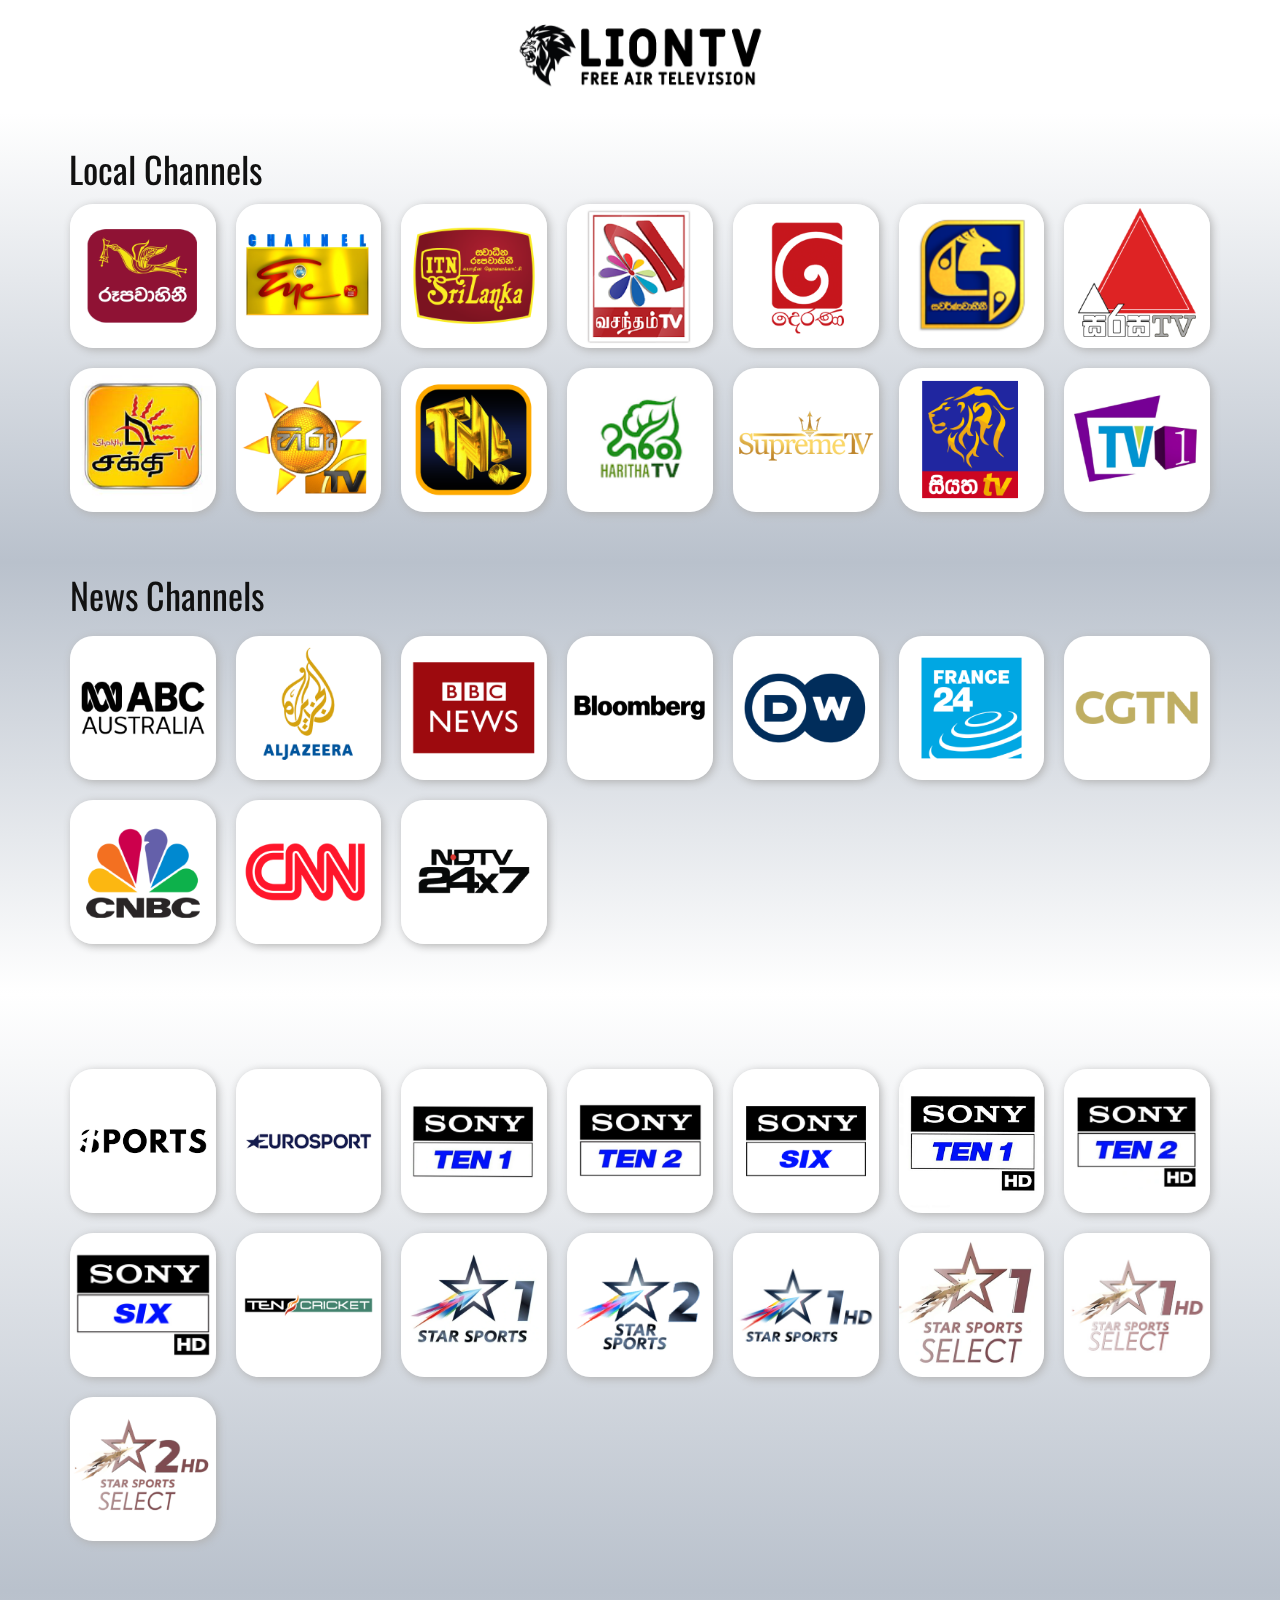
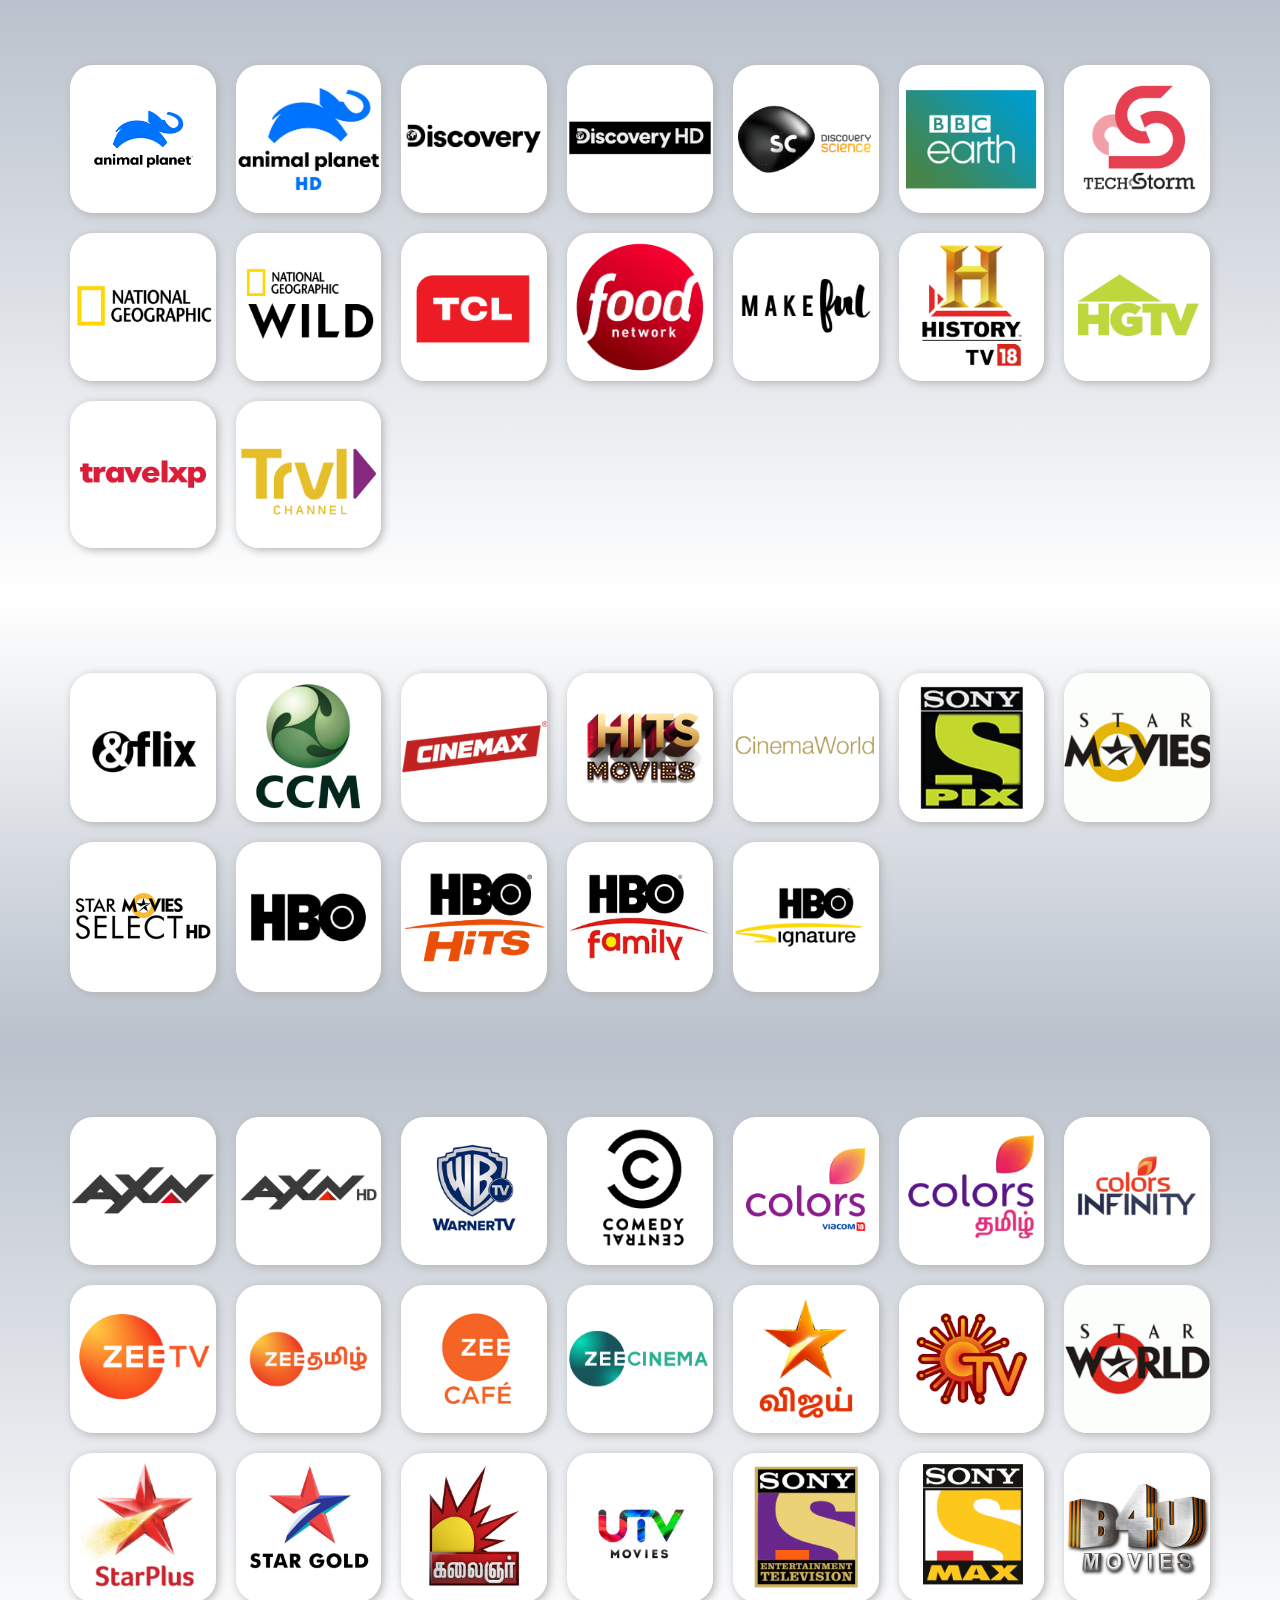
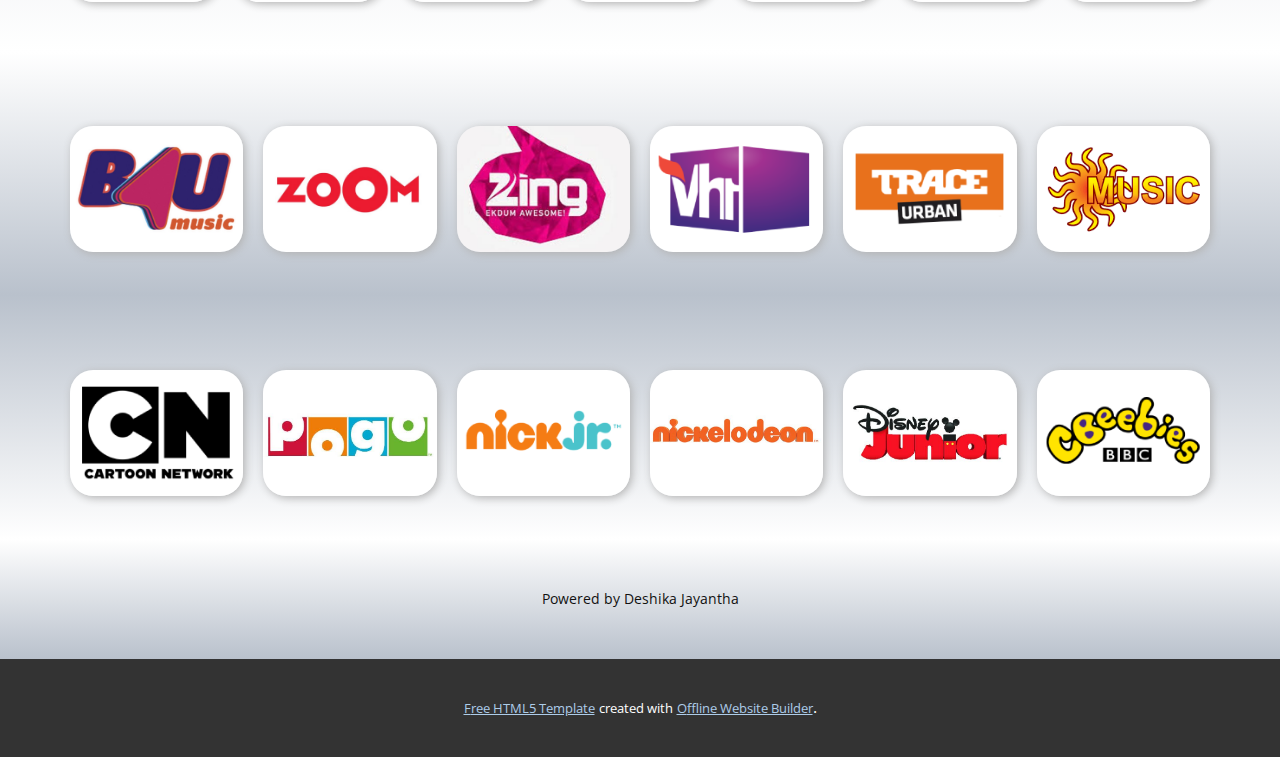
<file: Lion-TV.html>
<!DOCTYPE html>
<html style="font-size: 16px;"><head>
    <meta name="viewport" content="width=device-width, initial-scale=1.0">
    <meta charset="utf-8">
    <meta name="keywords" content="Local Channels, News Channels, Sport Channels, ​Edutainment&nbsp;Channels, ​Movies Channels, ​Entertainment Channels, Music Channels, Kids Channels">
    <meta name="description" content="">
    <title>Page 2</title>
    <link rel="stylesheet" href="nicepage.css" media="screen">
<link rel="stylesheet" href="Lion-TV.css" media="screen">
    <script class="u-script" type="text/javascript" src="jquery.js" defer=""></script>
    <script class="u-script" type="text/javascript" src="nicepage.js" defer=""></script>
    <meta name="generator" content="Nicepage 4.12.21, nicepage.com">
    <meta property="og:image" content="images/NewProject60.png">
    <link id="u-theme-google-font" rel="stylesheet" href="https://fonts.googleapis.com/css?family=Roboto:100,100i,300,300i,400,400i,500,500i,700,700i,900,900i|Open+Sans:300,300i,400,400i,500,500i,600,600i,700,700i,800,800i">
    <link id="u-page-google-font" rel="stylesheet" href="https://fonts.googleapis.com/css?family=Oswald:200,300,400,500,600,700">
    
    
    
    
    
    
    
    
    
    <script type="application/ld+json">{
		"@context": "http://schema.org",
		"@type": "Organization",
		"name": "",
		"logo": "images/NewProject60.png?rand=6de8"
}</script>
    <meta name="theme-color" content="#478ac9">
    <meta property="og:title" content="Page 2">
    <meta property="og:type" content="website">
  </head>
  <body class="u-body u-xl-mode"><header class="u-clearfix u-header u-header" id="sec-91e7"><div class="u-clearfix u-sheet u-valign-middle u-sheet-1">
        <a href="https://nicepage.com" class="infinite u-image u-logo u-image-1" data-image-width="300" data-image-height="89" data-animation-name="flipIn" data-animation-duration="750" data-animation-direction="X">
          <img src="images/NewProject60.png?rand=6de8" class="u-logo-image u-logo-image-1">
        </a>
      </div></header>
    <section class="u-clearfix u-gradient u-section-1" id="sec-7631">
      <div class="u-clearfix u-sheet u-valign-middle-md u-valign-middle-sm u-valign-middle-xs u-sheet-1">
        <h1 class="infinite u-custom-font u-font-oswald u-text u-text-default u-title u-text-1" data-animation-name="pulse" data-animation-duration="1000" data-animation-direction="">Local Channels</h1>
        <div class="u-expanded-width-lg u-expanded-width-md u-expanded-width-xl u-gallery u-layout-grid u-lightbox u-no-transition u-show-text-none u-gallery-1">
          <div class="u-gallery-inner u-gallery-inner-1">
            <div class="u-effect-hover-zoom u-gallery-item u-radius-23 u-shape-round u-gallery-item-1" data-animation-name="" data-animation-duration="0" data-animation-delay="0" data-animation-direction="">
              <div class="u-back-slide">
                <img class="u-back-image u-expanded" src="images/rupawahini.png" data-image-width="200" data-image-height="200">
              </div>
              <div class="u-over-slide u-shading u-over-slide-1">
                <h3 class="u-gallery-heading"></h3>
                <p class="u-gallery-text"></p>
              </div>
            </div>
            <div class="u-effect-hover-zoom u-gallery-item u-radius-23 u-shape-round u-gallery-item-2" data-animation-name="" data-animation-duration="0" data-animation-delay="0" data-animation-direction="">
              <div class="u-back-slide">
                <img class="u-back-image u-expanded" src="images/channeleye.png" data-image-width="200" data-image-height="200">
              </div>
              <div class="u-over-slide u-shading u-over-slide-2">
                <h3 class="u-gallery-heading"></h3>
                <p class="u-gallery-text"></p>
              </div>
            </div>
            <div class="u-effect-hover-zoom u-gallery-item u-radius-23 u-shape-round u-gallery-item-3" data-animation-name="" data-animation-duration="0" data-animation-delay="0" data-animation-direction="">
              <div class="u-back-slide" data-image-width="200" data-image-height="200">
                <img class="u-back-image u-expanded" src="images/itn.png" data-image-width="200" data-image-height="200">
              </div>
              <div class="u-over-slide u-shading u-over-slide-3">
                <h3 class="u-gallery-heading"></h3>
                <p class="u-gallery-text"></p>
              </div>
            </div>
            <div class="u-effect-hover-zoom u-gallery-item u-radius-23 u-shape-round u-gallery-item-4" data-animation-name="" data-animation-duration="0" data-animation-delay="0" data-animation-direction="">
              <div class="u-back-slide" data-image-width="200" data-image-height="200">
                <img class="u-back-image u-expanded" src="images/vasantam.png" data-image-width="200" data-image-height="200">
              </div>
              <div class="u-over-slide u-shading u-over-slide-4">
                <h3 class="u-gallery-heading"></h3>
                <p class="u-gallery-text"></p>
              </div>
            </div>
            <div class="u-effect-hover-zoom u-gallery-item u-radius-23 u-shape-round u-gallery-item-5" data-animation-name="" data-animation-duration="0" data-animation-delay="0" data-animation-direction="">
              <div class="u-back-slide" data-image-width="200" data-image-height="200">
                <img class="u-back-image u-expanded" src="images/tvderana.png" data-image-width="200" data-image-height="200">
              </div>
              <div class="u-over-slide u-shading u-over-slide-5">
                <h3 class="u-gallery-heading"></h3>
                <p class="u-gallery-text"></p>
              </div>
            </div>
            <div class="u-effect-hover-zoom u-gallery-item u-radius-23 u-shape-round u-gallery-item-6" data-animation-name="" data-animation-duration="0" data-animation-delay="0" data-animation-direction="">
              <div class="u-back-slide" data-image-width="200" data-image-height="200">
                <img class="u-back-image u-expanded" src="images/swarnawahini.png" data-image-width="200" data-image-height="200">
              </div>
              <div class="u-over-slide u-shading u-over-slide-6">
                <h3 class="u-gallery-heading"></h3>
                <p class="u-gallery-text"></p>
              </div>
            </div>
            <div class="u-effect-hover-zoom u-gallery-item u-radius-23 u-shape-round u-gallery-item-7" data-animation-name="" data-animation-duration="0" data-animation-delay="0" data-animation-direction="">
              <div class="u-back-slide" data-image-width="200" data-image-height="200">
                <img class="u-back-image u-expanded" src="images/sirasa.png" data-image-width="200" data-image-height="200">
              </div>
              <div class="u-over-slide u-shading u-over-slide-7">
                <h3 class="u-gallery-heading"></h3>
                <p class="u-gallery-text"></p>
              </div>
            </div>
            <div class="u-effect-hover-zoom u-gallery-item u-radius-23 u-shape-round u-gallery-item-8" data-animation-name="" data-animation-duration="0" data-animation-delay="0" data-animation-direction="">
              <div class="u-back-slide" data-image-width="200" data-image-height="200">
                <img class="u-back-image u-expanded" src="images/shakthi.png" data-image-width="200" data-image-height="200">
              </div>
              <div class="u-over-slide u-shading u-over-slide-8">
                <h3 class="u-gallery-heading"></h3>
                <p class="u-gallery-text"></p>
              </div>
            </div>
            <div class="u-effect-hover-zoom u-gallery-item u-radius-23 u-shape-round u-gallery-item-9" data-animation-name="" data-animation-duration="0" data-animation-delay="0" data-animation-direction="">
              <div class="u-back-slide" data-image-width="200" data-image-height="200">
                <img class="u-back-image u-expanded" src="images/hirutv.png" data-image-width="200" data-image-height="200">
              </div>
              <div class="u-over-slide u-shading u-over-slide-9">
                <h3 class="u-gallery-heading"></h3>
                <p class="u-gallery-text"></p>
              </div>
            </div>
            <div class="u-effect-hover-zoom u-gallery-item u-radius-23 u-shape-round u-gallery-item-10" data-animation-name="" data-animation-duration="0" data-animation-delay="0" data-animation-direction="">
              <div class="u-back-slide" data-image-width="200" data-image-height="200">
                <img class="u-back-image u-expanded" src="images/tnl.png" data-image-width="200" data-image-height="200">
              </div>
              <div class="u-over-slide u-shading u-over-slide-10">
                <h3 class="u-gallery-heading"></h3>
                <p class="u-gallery-text"></p>
              </div>
            </div>
            <div class="u-effect-hover-zoom u-gallery-item u-radius-23 u-shape-round u-gallery-item-11" data-animation-name="" data-animation-duration="0" data-animation-delay="0" data-animation-direction="">
              <div class="u-back-slide" data-image-width="200" data-image-height="200">
                <img class="u-back-image u-expanded" src="images/haritha.png" data-image-width="200" data-image-height="200">
              </div>
              <div class="u-over-slide u-shading u-over-slide-11">
                <h3 class="u-gallery-heading"></h3>
                <p class="u-gallery-text"></p>
              </div>
            </div>
            <div class="u-effect-hover-zoom u-gallery-item u-radius-23 u-shape-round u-gallery-item-12" data-animation-name="" data-animation-duration="0" data-animation-delay="0" data-animation-direction="">
              <div class="u-back-slide" data-image-width="200" data-image-height="200">
                <img class="u-back-image u-expanded" src="images/supreme.png" data-image-width="200" data-image-height="200">
              </div>
              <div class="u-over-slide u-shading u-over-slide-12">
                <h3 class="u-gallery-heading"></h3>
                <p class="u-gallery-text"></p>
              </div>
            </div>
            <div class="u-effect-hover-zoom u-gallery-item u-radius-23 u-shape-round u-gallery-item-13" data-animation-name="" data-animation-duration="0" data-animation-delay="0" data-animation-direction="">
              <div class="u-back-slide" data-image-width="200" data-image-height="200">
                <img class="u-back-image u-expanded" src="images/siyatha.png" data-image-width="200" data-image-height="200">
              </div>
              <div class="u-over-slide u-shading u-over-slide-13">
                <h3 class="u-gallery-heading"></h3>
                <p class="u-gallery-text"></p>
              </div>
            </div>
            <div class="u-effect-hover-zoom u-gallery-item u-radius-23 u-shape-round u-gallery-item-14" data-animation-name="" data-animation-duration="0" data-animation-delay="0" data-animation-direction="">
              <div class="u-back-slide" data-image-width="200" data-image-height="200">
                <img class="u-back-image u-expanded" src="images/tv1.png" data-image-width="200" data-image-height="200">
              </div>
              <div class="u-over-slide u-shading u-over-slide-14">
                <h3 class="u-gallery-heading"></h3>
                <p class="u-gallery-text"></p>
              </div>
            </div>
          </div>
        </div>
      </div>
    </section>
    <section class="u-clearfix u-gradient u-section-2" id="sec-7077">
      <div class="u-clearfix u-sheet u-sheet-1">
        <h1 class="infinite u-custom-font u-font-oswald u-text u-text-default u-title u-text-1" data-animation-name="pulse" data-animation-duration="1000" data-animation-direction="">News Channels</h1>
        <div class="u-expanded-width-lg u-expanded-width-md u-expanded-width-xl u-gallery u-layout-grid u-lightbox u-no-transition u-show-text-none u-gallery-1">
          <div class="u-gallery-inner u-gallery-inner-1">
            <div class="u-effect-hover-zoom u-gallery-item u-radius-23 u-shape-round u-gallery-item-1" data-animation-name="" data-animation-duration="0" data-animation-delay="0" data-animation-direction="">
              <div class="u-back-slide" data-image-width="200" data-image-height="200">
                <img class="u-back-image u-expanded" src="images/NewProject1.png" data-image-width="200" data-image-height="200">
              </div>
              <div class="u-over-slide u-shading u-over-slide-1">
                <h3 class="u-gallery-heading"></h3>
                <p class="u-gallery-text"></p>
              </div>
            </div>
            <div class="u-effect-hover-zoom u-gallery-item u-radius-23 u-shape-round u-gallery-item-2" data-animation-name="" data-animation-duration="0" data-animation-delay="0" data-animation-direction="">
              <div class="u-back-slide" data-image-width="200" data-image-height="200">
                <img class="u-back-image u-expanded" src="images/NewProject2.png" data-image-width="200" data-image-height="200">
              </div>
              <div class="u-over-slide u-shading u-over-slide-2">
                <h3 class="u-gallery-heading"></h3>
                <p class="u-gallery-text"></p>
              </div>
            </div>
            <div class="u-effect-hover-zoom u-gallery-item u-radius-23 u-shape-round u-gallery-item-3" data-animation-name="" data-animation-duration="0" data-animation-delay="0" data-animation-direction="">
              <div class="u-back-slide" data-image-width="200" data-image-height="200">
                <img class="u-back-image u-expanded" src="images/NewProject3.png" data-image-width="200" data-image-height="200">
              </div>
              <div class="u-over-slide u-shading u-over-slide-3">
                <h3 class="u-gallery-heading"></h3>
                <p class="u-gallery-text"></p>
              </div>
            </div>
            <div class="u-effect-hover-zoom u-gallery-item u-radius-23 u-shape-round u-gallery-item-4" data-animation-name="" data-animation-duration="0" data-animation-delay="0" data-animation-direction="">
              <div class="u-back-slide" data-image-width="200" data-image-height="200">
                <img class="u-back-image u-expanded" src="images/NewProject4.png" data-image-width="200" data-image-height="200">
              </div>
              <div class="u-over-slide u-shading u-over-slide-4">
                <h3 class="u-gallery-heading"></h3>
                <p class="u-gallery-text"></p>
              </div>
            </div>
            <div class="u-effect-hover-zoom u-gallery-item u-radius-23 u-shape-round u-gallery-item-5" data-animation-name="" data-animation-duration="0" data-animation-delay="0" data-animation-direction="">
              <div class="u-back-slide" data-image-width="200" data-image-height="200">
                <img class="u-back-image u-expanded" src="images/NewProject8.png" data-image-width="200" data-image-height="200">
              </div>
              <div class="u-over-slide u-shading u-over-slide-5">
                <h3 class="u-gallery-heading"></h3>
                <p class="u-gallery-text"></p>
              </div>
            </div>
            <div class="u-effect-hover-zoom u-gallery-item u-radius-23 u-shape-round u-gallery-item-6" data-animation-name="" data-animation-duration="0" data-animation-delay="0" data-animation-direction="">
              <div class="u-back-slide" data-image-width="200" data-image-height="200">
                <img class="u-back-image u-expanded" src="images/NewProject9.png" data-image-width="200" data-image-height="200">
              </div>
              <div class="u-over-slide u-shading u-over-slide-6">
                <h3 class="u-gallery-heading"></h3>
                <p class="u-gallery-text"></p>
              </div>
            </div>
            <div class="u-effect-hover-zoom u-gallery-item u-radius-23 u-shape-round u-gallery-item-7" data-animation-name="" data-animation-duration="0" data-animation-delay="0" data-animation-direction="">
              <div class="u-back-slide" data-image-width="200" data-image-height="200">
                <img class="u-back-image u-expanded" src="images/NewProject5.png" data-image-width="200" data-image-height="200">
              </div>
              <div class="u-over-slide u-shading u-over-slide-7">
                <h3 class="u-gallery-heading"></h3>
                <p class="u-gallery-text"></p>
              </div>
            </div>
            <div class="u-effect-hover-zoom u-gallery-item u-radius-23 u-shape-round u-gallery-item-8" data-animation-name="" data-animation-duration="0" data-animation-delay="0" data-animation-direction="">
              <div class="u-back-slide" data-image-width="200" data-image-height="200">
                <img class="u-back-image u-expanded" src="images/NewProject6.png" data-image-width="200" data-image-height="200">
              </div>
              <div class="u-over-slide u-shading u-over-slide-8">
                <h3 class="u-gallery-heading"></h3>
                <p class="u-gallery-text"></p>
              </div>
            </div>
            <div class="u-effect-hover-zoom u-gallery-item u-radius-23 u-shape-round u-gallery-item-9" data-animation-name="" data-animation-duration="0" data-animation-delay="0" data-animation-direction="">
              <div class="u-back-slide" data-image-width="200" data-image-height="200">
                <img class="u-back-image u-expanded" src="images/NewProject7.png" data-image-width="200" data-image-height="200">
              </div>
              <div class="u-over-slide u-shading u-over-slide-9">
                <h3 class="u-gallery-heading"></h3>
                <p class="u-gallery-text"></p>
              </div>
            </div>
            <div class="u-effect-hover-zoom u-gallery-item u-radius-23 u-shape-round u-gallery-item-10" data-animation-name="" data-animation-duration="0" data-animation-delay="0" data-animation-direction="">
              <div class="u-back-slide" data-image-width="200" data-image-height="200">
                <img class="u-back-image u-expanded" src="images/NewProject10.png" data-image-width="200" data-image-height="200">
              </div>
              <div class="u-over-slide u-shading u-over-slide-10">
                <h3 class="u-gallery-heading"></h3>
                <p class="u-gallery-text"></p>
              </div>
            </div>
          </div>
        </div>
      </div>
    </section>
    <section class="u-clearfix u-gradient u-section-3" id="carousel_ecee">
      <div class="u-clearfix u-sheet u-sheet-1">
        <h1 class="infinite u-custom-font u-font-oswald u-text u-text-default u-title u-text-1" data-animation-name="pulse" data-animation-duration="1000" data-animation-direction="">Sport Channels</h1>
        <div class="u-expanded-width-lg u-expanded-width-md u-expanded-width-xl u-gallery u-layout-grid u-lightbox u-no-transition u-show-text-none u-gallery-1">
          <div class="u-gallery-inner u-gallery-inner-1">
            <div class="u-effect-hover-zoom u-gallery-item u-radius-23 u-shape-round u-gallery-item-1" data-animation-name="" data-animation-duration="0" data-animation-delay="0" data-animation-direction="">
              <div class="u-back-slide" data-image-width="225" data-image-height="225">
                <img class="u-back-image u-expanded" src="images/download3.png" data-image-width="200" data-image-height="200">
              </div>
              <div class="u-over-slide u-shading u-over-slide-1">
                <h3 class="u-gallery-heading"></h3>
                <p class="u-gallery-text"></p>
              </div>
            </div>
            <div class="u-effect-hover-zoom u-gallery-item u-radius-23 u-shape-round u-gallery-item-2" data-animation-name="" data-animation-duration="0" data-animation-delay="0" data-animation-direction="">
              <div class="u-back-slide" data-image-width="200" data-image-height="200">
                <img class="u-back-image u-expanded" src="images/NewProject11.png" data-image-width="200" data-image-height="200">
              </div>
              <div class="u-over-slide u-shading u-over-slide-2">
                <h3 class="u-gallery-heading"></h3>
                <p class="u-gallery-text"></p>
              </div>
            </div>
            <div class="u-effect-hover-zoom u-gallery-item u-radius-23 u-shape-round u-gallery-item-3" data-animation-name="" data-animation-duration="0" data-animation-delay="0" data-animation-direction="">
              <div class="u-back-slide" data-image-width="200" data-image-height="200">
                <img class="u-back-image u-expanded" src="images/NewProject13.png" data-image-width="200" data-image-height="200">
              </div>
              <div class="u-over-slide u-shading u-over-slide-3">
                <h3 class="u-gallery-heading"></h3>
                <p class="u-gallery-text"></p>
              </div>
            </div>
            <div class="u-effect-hover-zoom u-gallery-item u-radius-23 u-shape-round u-gallery-item-4" data-animation-name="" data-animation-duration="0" data-animation-delay="0" data-animation-direction="">
              <div class="u-back-slide" data-image-width="200" data-image-height="200">
                <img class="u-back-image u-expanded" src="images/NewProject14.png" data-image-width="200" data-image-height="200">
              </div>
              <div class="u-over-slide u-shading u-over-slide-4">
                <h3 class="u-gallery-heading"></h3>
                <p class="u-gallery-text"></p>
              </div>
            </div>
            <div class="u-effect-hover-zoom u-gallery-item u-radius-23 u-shape-round u-gallery-item-5" data-animation-name="" data-animation-duration="0" data-animation-delay="0" data-animation-direction="">
              <div class="u-back-slide" data-image-width="200" data-image-height="200">
                <img class="u-back-image u-expanded" src="images/NewProject12.png" data-image-width="200" data-image-height="200">
              </div>
              <div class="u-over-slide u-shading u-over-slide-5">
                <h3 class="u-gallery-heading"></h3>
                <p class="u-gallery-text"></p>
              </div>
            </div>
            <div class="u-effect-hover-zoom u-gallery-item u-radius-23 u-shape-round u-gallery-item-6" data-animation-name="" data-animation-duration="0" data-animation-delay="0" data-animation-direction="">
              <div class="u-back-slide" data-image-width="225" data-image-height="224">
                <img class="u-back-image u-expanded" src="images/images1.png" data-image-width="200" data-image-height="200">
              </div>
              <div class="u-over-slide u-shading u-over-slide-6">
                <h3 class="u-gallery-heading"></h3>
                <p class="u-gallery-text"></p>
              </div>
            </div>
            <div class="u-effect-hover-zoom u-gallery-item u-radius-23 u-shape-round u-gallery-item-7" data-animation-name="" data-animation-duration="0" data-animation-delay="0" data-animation-direction="">
              <div class="u-back-slide" data-image-width="200" data-image-height="200">
                <img class="u-back-image u-expanded" src="images/NewProject15.png" data-image-width="200" data-image-height="200">
              </div>
              <div class="u-over-slide u-shading u-over-slide-7">
                <h3 class="u-gallery-heading"></h3>
                <p class="u-gallery-text"></p>
              </div>
            </div>
            <div class="u-effect-hover-zoom u-gallery-item u-radius-23 u-shape-round u-gallery-item-8" data-animation-name="" data-animation-duration="0" data-animation-delay="0" data-animation-direction="">
              <div class="u-back-slide" data-image-width="300" data-image-height="300">
                <img class="u-back-image u-expanded" src="images/sony-six-hd-logo-300x300.jpg" data-image-width="200" data-image-height="200">
              </div>
              <div class="u-over-slide u-shading u-over-slide-8">
                <h3 class="u-gallery-heading"></h3>
                <p class="u-gallery-text"></p>
              </div>
            </div>
            <div class="u-effect-hover-zoom u-gallery-item u-radius-23 u-shape-round u-gallery-item-9" data-animation-name="" data-animation-duration="0" data-animation-delay="0" data-animation-direction="">
              <div class="u-back-slide" data-image-width="200" data-image-height="200">
                <img class="u-back-image u-expanded" src="images/NewProject20.png" data-image-width="200" data-image-height="200">
              </div>
              <div class="u-over-slide u-shading u-over-slide-9">
                <h3 class="u-gallery-heading"></h3>
                <p class="u-gallery-text"></p>
              </div>
            </div>
            <div class="u-effect-hover-zoom u-gallery-item u-radius-23 u-shape-round u-gallery-item-10" data-animation-name="" data-animation-duration="0" data-animation-delay="0" data-animation-direction="">
              <div class="u-back-slide" data-image-width="200" data-image-height="200">
                <img class="u-back-image u-expanded" src="images/NewProject16.png" data-image-width="200" data-image-height="200">
              </div>
              <div class="u-over-slide u-shading u-over-slide-10">
                <h3 class="u-gallery-heading"></h3>
                <p class="u-gallery-text"></p>
              </div>
            </div>
            <div class="u-effect-hover-zoom u-gallery-item u-radius-23 u-shape-round u-gallery-item-11" data-animation-name="" data-animation-duration="0" data-animation-delay="0" data-animation-direction="">
              <div class="u-back-slide" data-image-width="200" data-image-height="200">
                <img class="u-back-image u-expanded" src="images/NewProject17.png" data-image-width="200" data-image-height="200">
              </div>
              <div class="u-over-slide u-shading u-over-slide-11">
                <h3 class="u-gallery-heading"></h3>
                <p class="u-gallery-text"></p>
              </div>
            </div>
            <div class="u-effect-hover-zoom u-gallery-item u-radius-23 u-shape-round u-gallery-item-12" data-animation-name="" data-animation-duration="0" data-animation-delay="0" data-animation-direction="">
              <div class="u-back-slide" data-image-width="300" data-image-height="300">
                <img class="u-back-image u-expanded" src="images/star-sports-hd-1-logo-300x300.jpg" data-image-width="200" data-image-height="200">
              </div>
              <div class="u-over-slide u-shading u-over-slide-12">
                <h3 class="u-gallery-heading"></h3>
                <p class="u-gallery-text"></p>
              </div>
            </div>
            <div class="u-effect-hover-zoom u-gallery-item u-radius-23 u-shape-round u-gallery-item-13" data-animation-name="" data-animation-duration="0" data-animation-delay="0" data-animation-direction="">
              <div class="u-back-slide" data-image-width="200" data-image-height="200">
                <img class="u-back-image u-expanded" src="images/NewProject19.png" data-image-width="200" data-image-height="200">
              </div>
              <div class="u-over-slide u-shading u-over-slide-13">
                <h3 class="u-gallery-heading"></h3>
                <p class="u-gallery-text"></p>
              </div>
            </div>
            <div class="u-effect-hover-zoom u-gallery-item u-radius-23 u-shape-round u-gallery-item-14" data-animation-name="" data-animation-duration="0" data-animation-delay="0" data-animation-direction="">
              <div class="u-back-slide" data-image-width="300" data-image-height="300">
                <img class="u-back-image u-expanded" src="images/star-sports-select-hd-1-logo-300x300.jpg" data-image-width="200" data-image-height="200">
              </div>
              <div class="u-over-slide u-shading u-over-slide-14">
                <h3 class="u-gallery-heading"></h3>
                <p class="u-gallery-text"></p>
              </div>
            </div>
            <div class="u-effect-hover-zoom u-gallery-item u-radius-23 u-shape-round u-gallery-item-15" data-animation-name="" data-animation-duration="0" data-animation-delay="0" data-animation-direction="">
              <div class="u-back-slide" data-image-width="200" data-image-height="200">
                <img class="u-back-image u-expanded" src="images/NewProject18.png" data-image-width="200" data-image-height="200">
              </div>
              <div class="u-over-slide u-shading u-over-slide-15">
                <h3 class="u-gallery-heading"></h3>
                <p class="u-gallery-text"></p>
              </div>
            </div>
          </div>
        </div>
      </div>
    </section>
    <section class="u-clearfix u-gradient u-section-4" id="carousel_8bd2">
      <div class="u-clearfix u-sheet u-sheet-1">
        <h1 class="infinite u-custom-font u-font-oswald u-text u-text-default u-title u-text-1" data-animation-name="pulse" data-animation-duration="1000" data-animation-direction=""> Edutainment&nbsp;Channels</h1>
        <div class="u-expanded-width-lg u-expanded-width-md u-expanded-width-xl u-gallery u-layout-grid u-lightbox u-no-transition u-show-text-none u-gallery-1">
          <div class="u-gallery-inner u-gallery-inner-1">
            <div class="u-effect-hover-zoom u-gallery-item u-radius-23 u-shape-round u-gallery-item-1" data-animation-name="" data-animation-duration="0" data-animation-delay="0" data-animation-direction="">
              <div class="u-back-slide" data-image-width="750" data-image-height="580">
                <img class="u-back-image u-expanded" src="images/AnimalPlanet_Vertical_OneLineLarge_RGB-002.jpg" data-image-width="200" data-image-height="200">
              </div>
              <div class="u-over-slide u-shading u-over-slide-1">
                <h3 class="u-gallery-heading"></h3>
                <p class="u-gallery-text"></p>
              </div>
            </div>
            <div class="u-effect-hover-zoom u-gallery-item u-radius-23 u-shape-round u-gallery-item-2" data-animation-name="" data-animation-duration="0" data-animation-delay="0" data-animation-direction="">
              <div class="u-back-slide" data-image-width="640" data-image-height="359">
                <img class="u-back-image u-expanded" src="images/animal-planet-hd-large-new.png" data-image-width="200" data-image-height="200">
              </div>
              <div class="u-over-slide u-shading u-over-slide-2">
                <h3 class="u-gallery-heading"></h3>
                <p class="u-gallery-text"></p>
              </div>
            </div>
            <div class="u-effect-hover-zoom u-gallery-item u-radius-23 u-shape-round u-gallery-item-3" data-animation-name="" data-animation-duration="0" data-animation-delay="0" data-animation-direction="">
              <div class="u-back-slide" data-image-width="200" data-image-height="200">
                <img class="u-back-image u-expanded" src="images/NewProject22.png" data-image-width="200" data-image-height="200">
              </div>
              <div class="u-over-slide u-shading u-over-slide-3">
                <h3 class="u-gallery-heading"></h3>
                <p class="u-gallery-text"></p>
              </div>
            </div>
            <div class="u-effect-hover-zoom u-gallery-item u-radius-23 u-shape-round u-gallery-item-4" data-animation-name="" data-animation-duration="0" data-animation-delay="0" data-animation-direction="">
              <div class="u-back-slide" data-image-width="200" data-image-height="200">
                <img class="u-back-image u-expanded" src="images/NewProject23.png" data-image-width="200" data-image-height="200">
              </div>
              <div class="u-over-slide u-shading u-over-slide-4">
                <h3 class="u-gallery-heading"></h3>
                <p class="u-gallery-text"></p>
              </div>
            </div>
            <div class="u-effect-hover-zoom u-gallery-item u-radius-23 u-shape-round u-gallery-item-5" data-animation-name="" data-animation-duration="0" data-animation-delay="0" data-animation-direction="">
              <div class="u-back-slide" data-image-width="200" data-image-height="200">
                <img class="u-back-image u-expanded" src="images/NewProject24.png" data-image-width="200" data-image-height="200">
              </div>
              <div class="u-over-slide u-shading u-over-slide-5">
                <h3 class="u-gallery-heading"></h3>
                <p class="u-gallery-text"></p>
              </div>
            </div>
            <div class="u-effect-hover-zoom u-gallery-item u-radius-23 u-shape-round u-gallery-item-6" data-animation-name="" data-animation-duration="0" data-animation-delay="0" data-animation-direction="">
              <div class="u-back-slide" data-image-width="200" data-image-height="200">
                <img class="u-back-image u-expanded" src="images/NewProject21.png" data-image-width="200" data-image-height="200">
              </div>
              <div class="u-over-slide u-shading u-over-slide-6">
                <h3 class="u-gallery-heading"></h3>
                <p class="u-gallery-text"></p>
              </div>
            </div>
            <div class="u-effect-hover-zoom u-gallery-item u-radius-23 u-shape-round u-gallery-item-7" data-animation-name="" data-animation-duration="0" data-animation-delay="0" data-animation-direction="">
              <div class="u-back-slide" data-image-width="200" data-image-height="200">
                <img class="u-back-image u-expanded" src="images/NewProject30.png" data-image-width="200" data-image-height="200">
              </div>
              <div class="u-over-slide u-shading u-over-slide-7">
                <h3 class="u-gallery-heading"></h3>
                <p class="u-gallery-text"></p>
              </div>
            </div>
            <div class="u-effect-hover-zoom u-gallery-item u-radius-23 u-shape-round u-gallery-item-8" data-animation-name="" data-animation-duration="0" data-animation-delay="0" data-animation-direction="">
              <div class="u-back-slide" data-image-width="200" data-image-height="200">
                <img class="u-back-image u-expanded" src="images/NewProject28.png" data-image-width="200" data-image-height="200">
              </div>
              <div class="u-over-slide u-shading u-over-slide-8">
                <h3 class="u-gallery-heading"></h3>
                <p class="u-gallery-text"></p>
              </div>
            </div>
            <div class="u-effect-hover-zoom u-gallery-item u-radius-23 u-shape-round u-gallery-item-9" data-animation-name="" data-animation-duration="0" data-animation-delay="0" data-animation-direction="">
              <div class="u-back-slide" data-image-width="200" data-image-height="200">
                <img class="u-back-image u-expanded" src="images/NewProject29.png" data-image-width="200" data-image-height="200">
              </div>
              <div class="u-over-slide u-shading u-over-slide-9">
                <h3 class="u-gallery-heading"></h3>
                <p class="u-gallery-text"></p>
              </div>
            </div>
            <div class="u-effect-hover-zoom u-gallery-item u-radius-23 u-shape-round u-gallery-item-10" data-animation-name="" data-animation-duration="0" data-animation-delay="0" data-animation-direction="">
              <div class="u-back-slide" data-image-width="200" data-image-height="200">
                <img class="u-back-image u-expanded" src="images/NewProject31.png" data-image-width="200" data-image-height="200">
              </div>
              <div class="u-over-slide u-shading u-over-slide-10">
                <h3 class="u-gallery-heading"></h3>
                <p class="u-gallery-text"></p>
              </div>
            </div>
            <div class="u-effect-hover-zoom u-gallery-item u-radius-23 u-shape-round u-gallery-item-11" data-animation-name="" data-animation-duration="0" data-animation-delay="0" data-animation-direction="">
              <div class="u-back-slide" data-image-width="1275" data-image-height="1275">
                <img class="u-back-image u-expanded" src="images/15288495_1189879507714198_2623843200860766582_o.png" data-image-width="200" data-image-height="200">
              </div>
              <div class="u-over-slide u-shading u-over-slide-11">
                <h3 class="u-gallery-heading"></h3>
                <p class="u-gallery-text"></p>
              </div>
            </div>
            <div class="u-effect-hover-zoom u-gallery-item u-radius-23 u-shape-round u-gallery-item-12" data-animation-name="" data-animation-duration="0" data-animation-delay="0" data-animation-direction="">
              <div class="u-back-slide" data-image-width="200" data-image-height="200">
                <img class="u-back-image u-expanded" src="images/NewProject27.png" data-image-width="200" data-image-height="200">
              </div>
              <div class="u-over-slide u-shading u-over-slide-12">
                <h3 class="u-gallery-heading"></h3>
                <p class="u-gallery-text"></p>
              </div>
            </div>
            <div class="u-effect-hover-zoom u-gallery-item u-radius-23 u-shape-round u-gallery-item-13" data-animation-name="" data-animation-duration="0" data-animation-delay="0" data-animation-direction="">
              <div class="u-back-slide" data-image-width="200" data-image-height="200">
                <img class="u-back-image u-expanded" src="images/NewProject26.png" data-image-width="200" data-image-height="200">
              </div>
              <div class="u-over-slide u-shading u-over-slide-13">
                <h3 class="u-gallery-heading"></h3>
                <p class="u-gallery-text"></p>
              </div>
            </div>
            <div class="u-effect-hover-zoom u-gallery-item u-radius-23 u-shape-round u-gallery-item-14" data-animation-name="" data-animation-duration="0" data-animation-delay="0" data-animation-direction="">
              <div class="u-back-slide" data-image-width="200" data-image-height="200">
                <img class="u-back-image u-expanded" src="images/NewProject25.png" data-image-width="200" data-image-height="200">
              </div>
              <div class="u-over-slide u-shading u-over-slide-14">
                <h3 class="u-gallery-heading"></h3>
                <p class="u-gallery-text"></p>
              </div>
            </div>
            <div class="u-effect-hover-zoom u-gallery-item u-radius-23 u-shape-round u-gallery-item-15" data-animation-name="" data-animation-duration="0" data-animation-delay="0" data-animation-direction="">
              <div class="u-back-slide" data-image-width="200" data-image-height="200">
                <img class="u-back-image u-expanded" src="images/NewProject33.png" data-image-width="200" data-image-height="200">
              </div>
              <div class="u-over-slide u-shading u-over-slide-15">
                <h3 class="u-gallery-heading"></h3>
                <p class="u-gallery-text"></p>
              </div>
            </div>
            <div class="u-effect-hover-zoom u-gallery-item u-radius-23 u-shape-round u-gallery-item-16" data-animation-name="" data-animation-duration="0" data-animation-delay="0" data-animation-direction="">
              <div class="u-back-slide" data-image-width="200" data-image-height="200">
                <img class="u-back-image u-expanded" src="images/NewProject32.png" data-image-width="200" data-image-height="200">
              </div>
              <div class="u-over-slide u-shading u-over-slide-16">
                <h3 class="u-gallery-heading"></h3>
                <p class="u-gallery-text"></p>
              </div>
            </div>
          </div>
        </div>
      </div>
    </section>
    <section class="u-clearfix u-gradient u-section-5" id="carousel_615a">
      <div class="u-clearfix u-sheet u-sheet-1">
        <h1 class="infinite u-custom-font u-font-oswald u-text u-text-default u-title u-text-1" data-animation-name="pulse" data-animation-duration="1000" data-animation-direction=""> Movies Channels</h1>
        <div class="u-expanded-width-lg u-expanded-width-md u-expanded-width-xl u-gallery u-layout-grid u-lightbox u-no-transition u-show-text-none u-gallery-1">
          <div class="u-gallery-inner u-gallery-inner-1">
            <div class="u-effect-hover-zoom u-gallery-item u-radius-23 u-shape-round u-gallery-item-1" data-animation-name="" data-animation-duration="0" data-animation-delay="0" data-animation-direction="">
              <div class="u-back-slide" data-image-width="800" data-image-height="800">
                <img class="u-back-image u-expanded" src="images/andflix.jpg" data-image-width="200" data-image-height="200">
              </div>
              <div class="u-over-slide u-shading u-over-slide-1">
                <h3 class="u-gallery-heading"></h3>
                <p class="u-gallery-text"></p>
              </div>
            </div>
            <div class="u-effect-hover-zoom u-gallery-item u-radius-23 u-shape-round u-gallery-item-2" data-animation-name="" data-animation-duration="0" data-animation-delay="0" data-animation-direction="">
              <div class="u-back-slide" data-image-width="200" data-image-height="200">
                <img class="u-back-image u-expanded" src="images/NewProject34.png" data-image-width="200" data-image-height="200">
              </div>
              <div class="u-over-slide u-shading u-over-slide-2">
                <h3 class="u-gallery-heading"></h3>
                <p class="u-gallery-text"></p>
              </div>
            </div>
            <div class="u-effect-hover-zoom u-gallery-item u-radius-23 u-shape-round u-gallery-item-3" data-animation-name="" data-animation-duration="0" data-animation-delay="0" data-animation-direction="">
              <div class="u-back-slide" data-image-width="195" data-image-height="195">
                <img class="u-back-image u-expanded" src="images/untitled-1_148.png" data-image-width="200" data-image-height="200">
              </div>
              <div class="u-over-slide u-shading u-over-slide-3">
                <h3 class="u-gallery-heading"></h3>
                <p class="u-gallery-text"></p>
              </div>
            </div>
            <div class="u-effect-hover-zoom u-gallery-item u-radius-23 u-shape-round u-gallery-item-4" data-animation-name="" data-animation-duration="0" data-animation-delay="0" data-animation-direction="">
              <div class="u-back-slide" data-image-width="200" data-image-height="200">
                <img class="u-back-image u-expanded" src="images/NewProject39.png" data-image-width="200" data-image-height="200">
              </div>
              <div class="u-over-slide u-shading u-over-slide-4">
                <h3 class="u-gallery-heading"></h3>
                <p class="u-gallery-text"></p>
              </div>
            </div>
            <div class="u-effect-hover-zoom u-gallery-item u-radius-23 u-shape-round u-gallery-item-5" data-animation-name="" data-animation-duration="0" data-animation-delay="0" data-animation-direction="">
              <div class="u-back-slide" data-image-width="200" data-image-height="200">
                <img class="u-back-image u-expanded" src="images/NewProject35.png" data-image-width="200" data-image-height="200">
              </div>
              <div class="u-over-slide u-shading u-over-slide-5">
                <h3 class="u-gallery-heading"></h3>
                <p class="u-gallery-text"></p>
              </div>
            </div>
            <div class="u-effect-hover-zoom u-gallery-item u-radius-23 u-shape-round u-gallery-item-6" data-animation-name="" data-animation-duration="0" data-animation-delay="0" data-animation-direction="">
              <div class="u-back-slide" data-image-width="240" data-image-height="240">
                <img class="u-back-image u-expanded" src="images/C1MLc0u8_400x400.jpg" data-image-width="200" data-image-height="200">
              </div>
              <div class="u-over-slide u-shading u-over-slide-6">
                <h3 class="u-gallery-heading"></h3>
                <p class="u-gallery-text"></p>
              </div>
            </div>
            <div class="u-effect-hover-zoom u-gallery-item u-radius-23 u-shape-round u-gallery-item-7" data-animation-name="" data-animation-duration="0" data-animation-delay="0" data-animation-direction="">
              <div class="u-back-slide" data-image-width="200" data-image-height="200">
                <img class="u-back-image u-expanded" src="images/brand.gif" data-image-width="200" data-image-height="200">
              </div>
              <div class="u-over-slide u-shading u-over-slide-7">
                <h3 class="u-gallery-heading"></h3>
                <p class="u-gallery-text"></p>
              </div>
            </div>
            <div class="u-effect-hover-zoom u-gallery-item u-radius-23 u-shape-round u-gallery-item-8" data-animation-name="" data-animation-duration="0" data-animation-delay="0" data-animation-direction="">
              <div class="u-back-slide" data-image-width="300" data-image-height="300">
                <img class="u-back-image u-expanded" src="images/star-movies-select-hd-logo-300x300.jpg" data-image-width="200" data-image-height="200">
              </div>
              <div class="u-over-slide u-shading u-over-slide-8">
                <h3 class="u-gallery-heading"></h3>
                <p class="u-gallery-text"></p>
              </div>
            </div>
            <div class="u-effect-hover-zoom u-gallery-item u-radius-23 u-shape-round u-gallery-item-9" data-animation-name="" data-animation-duration="0" data-animation-delay="0" data-animation-direction="">
              <div class="u-back-slide" data-image-width="200" data-image-height="200">
                <img class="u-back-image u-expanded" src="images/NewProject36.png" data-image-width="200" data-image-height="200">
              </div>
              <div class="u-over-slide u-shading u-over-slide-9">
                <h3 class="u-gallery-heading"></h3>
                <p class="u-gallery-text"></p>
              </div>
            </div>
            <div class="u-effect-hover-zoom u-gallery-item u-radius-23 u-shape-round u-gallery-item-10" data-animation-name="" data-animation-duration="0" data-animation-delay="0" data-animation-direction="">
              <div class="u-back-slide" data-image-width="200" data-image-height="200">
                <img class="u-back-image u-expanded" src="images/NewProject37.png" data-image-width="200" data-image-height="200">
              </div>
              <div class="u-over-slide u-shading u-over-slide-10">
                <h3 class="u-gallery-heading"></h3>
                <p class="u-gallery-text"></p>
              </div>
            </div>
            <div class="u-effect-hover-zoom u-gallery-item u-radius-23 u-shape-round u-gallery-item-11" data-animation-name="" data-animation-duration="0" data-animation-delay="0" data-animation-direction="">
              <div class="u-back-slide" data-image-width="225" data-image-height="225">
                <img class="u-back-image u-expanded" src="images/images2.png" data-image-width="200" data-image-height="200">
              </div>
              <div class="u-over-slide u-shading u-over-slide-11">
                <h3 class="u-gallery-heading"></h3>
                <p class="u-gallery-text"></p>
              </div>
            </div>
            <div class="u-effect-hover-zoom u-gallery-item u-radius-23 u-shape-round u-gallery-item-12" data-animation-name="" data-animation-duration="0" data-animation-delay="0" data-animation-direction="">
              <div class="u-back-slide" data-image-width="200" data-image-height="200">
                <img class="u-back-image u-expanded" src="images/NewProject38.png" data-image-width="200" data-image-height="200">
              </div>
              <div class="u-over-slide u-shading u-over-slide-12">
                <h3 class="u-gallery-heading"></h3>
                <p class="u-gallery-text"></p>
              </div>
            </div>
          </div>
        </div>
      </div>
    </section>
    <section class="u-clearfix u-gradient u-section-6" id="carousel_08b4">
      <div class="u-clearfix u-sheet u-sheet-1">
        <h1 class="infinite u-custom-font u-font-oswald u-text u-text-default u-title u-text-1" data-animation-name="pulse" data-animation-duration="1000" data-animation-direction=""> Entertainment Channels</h1>
        <div class="u-expanded-width u-gallery u-layout-grid u-lightbox u-no-transition u-show-text-none u-gallery-1">
          <div class="u-gallery-inner u-gallery-inner-1">
            <div class="u-effect-hover-zoom u-gallery-item u-radius-23 u-shape-round u-gallery-item-1" data-animation-name="" data-animation-duration="0" data-animation-delay="0" data-animation-direction="">
              <div class="u-back-slide" data-image-width="200" data-image-height="200">
                <img class="u-back-image u-expanded" src="images/NewProject40.png" data-image-width="200" data-image-height="200">
              </div>
              <div class="u-over-slide u-shading u-over-slide-1">
                <h3 class="u-gallery-heading"></h3>
                <p class="u-gallery-text"></p>
              </div>
            </div>
            <div class="u-effect-hover-zoom u-gallery-item u-radius-23 u-shape-round u-gallery-item-2" data-animation-name="" data-animation-duration="0" data-animation-delay="0" data-animation-direction="">
              <div class="u-back-slide" data-image-width="200" data-image-height="200">
                <img class="u-back-image u-expanded" src="images/NewProject41.png" data-image-width="200" data-image-height="200">
              </div>
              <div class="u-over-slide u-shading u-over-slide-2">
                <h3 class="u-gallery-heading"></h3>
                <p class="u-gallery-text"></p>
              </div>
            </div>
            <div class="u-effect-hover-zoom u-gallery-item u-radius-23 u-shape-round u-gallery-item-3" data-animation-name="" data-animation-duration="0" data-animation-delay="0" data-animation-direction="">
              <div class="u-back-slide" data-image-width="200" data-image-height="200">
                <img class="u-back-image u-expanded" src="images/NewProject44.png" data-image-width="200" data-image-height="200">
              </div>
              <div class="u-over-slide u-shading u-over-slide-3">
                <h3 class="u-gallery-heading"></h3>
                <p class="u-gallery-text"></p>
              </div>
            </div>
            <div class="u-effect-hover-zoom u-gallery-item u-radius-23 u-shape-round u-gallery-item-4" data-animation-name="" data-animation-duration="0" data-animation-delay="0" data-animation-direction="">
              <div class="u-back-slide" data-image-width="200" data-image-height="200">
                <img class="u-back-image u-expanded" src="images/NewProject43.png" data-image-width="200" data-image-height="200">
              </div>
              <div class="u-over-slide u-shading u-over-slide-4">
                <h3 class="u-gallery-heading"></h3>
                <p class="u-gallery-text"></p>
              </div>
            </div>
            <div class="u-effect-hover-zoom u-gallery-item u-radius-23 u-shape-round u-gallery-item-5" data-animation-name="" data-animation-duration="0" data-animation-delay="0" data-animation-direction="">
              <div class="u-back-slide" data-image-width="200" data-image-height="200">
                <img class="u-back-image u-expanded" src="images/NewProject48.png" data-image-width="200" data-image-height="200">
              </div>
              <div class="u-over-slide u-shading u-over-slide-5">
                <h3 class="u-gallery-heading"></h3>
                <p class="u-gallery-text"></p>
              </div>
            </div>
            <div class="u-effect-hover-zoom u-gallery-item u-radius-23 u-shape-round u-gallery-item-6" data-animation-name="" data-animation-duration="0" data-animation-delay="0" data-animation-direction="">
              <div class="u-back-slide" data-image-width="200" data-image-height="200">
                <img class="u-back-image u-expanded" src="images/NewProject45.png" data-image-width="200" data-image-height="200">
              </div>
              <div class="u-over-slide u-shading u-over-slide-6">
                <h3 class="u-gallery-heading"></h3>
                <p class="u-gallery-text"></p>
              </div>
            </div>
            <div class="u-effect-hover-zoom u-gallery-item u-radius-23 u-shape-round u-gallery-item-7" data-animation-name="" data-animation-duration="0" data-animation-delay="0" data-animation-direction="">
              <div class="u-back-slide" data-image-width="200" data-image-height="200">
                <img class="u-back-image u-expanded" src="images/NewProject42.png" data-image-width="200" data-image-height="200">
              </div>
              <div class="u-over-slide u-shading u-over-slide-7">
                <h3 class="u-gallery-heading"></h3>
                <p class="u-gallery-text"></p>
              </div>
            </div>
            <div class="u-effect-hover-zoom u-gallery-item u-radius-23 u-shape-round u-gallery-item-8" data-animation-name="" data-animation-duration="0" data-animation-delay="0" data-animation-direction="">
              <div class="u-back-slide" data-image-width="200" data-image-height="200">
                <img class="u-back-image u-expanded" src="images/NewProject53.png" data-image-width="200" data-image-height="200">
              </div>
              <div class="u-over-slide u-shading u-over-slide-8">
                <h3 class="u-gallery-heading"></h3>
                <p class="u-gallery-text"></p>
              </div>
            </div>
            <div class="u-effect-hover-zoom u-gallery-item u-radius-23 u-shape-round u-gallery-item-9" data-animation-name="" data-animation-duration="0" data-animation-delay="0" data-animation-direction="">
              <div class="u-back-slide" data-image-width="200" data-image-height="200">
                <img class="u-back-image u-expanded" src="images/NewProject47.png" data-image-width="200" data-image-height="200">
              </div>
              <div class="u-over-slide u-shading u-over-slide-9">
                <h3 class="u-gallery-heading"></h3>
                <p class="u-gallery-text"></p>
              </div>
            </div>
            <div class="u-effect-hover-zoom u-gallery-item u-radius-23 u-shape-round u-gallery-item-10" data-animation-name="" data-animation-duration="0" data-animation-delay="0" data-animation-direction="">
              <div class="u-back-slide" data-image-width="900" data-image-height="900">
                <img class="u-back-image u-expanded" src="images/unnamed.jpg" data-image-width="200" data-image-height="200">
              </div>
              <div class="u-over-slide u-shading u-over-slide-10">
                <h3 class="u-gallery-heading"></h3>
                <p class="u-gallery-text"></p>
              </div>
            </div>
            <div class="u-effect-hover-zoom u-gallery-item u-radius-23 u-shape-round u-gallery-item-11" data-animation-name="" data-animation-duration="0" data-animation-delay="0" data-animation-direction="">
              <div class="u-back-slide" data-image-width="200" data-image-height="200">
                <img class="u-back-image u-expanded" src="images/NewProject52.png" data-image-width="200" data-image-height="200">
              </div>
              <div class="u-over-slide u-shading u-over-slide-11">
                <h3 class="u-gallery-heading"></h3>
                <p class="u-gallery-text"></p>
              </div>
            </div>
            <div class="u-effect-hover-zoom u-gallery-item u-radius-23 u-shape-round u-gallery-item-12" data-animation-name="" data-animation-duration="0" data-animation-delay="0" data-animation-direction="">
              <div class="u-back-slide" data-image-width="200" data-image-height="200">
                <img class="u-back-image u-expanded" src="images/NewProject46.png" data-image-width="200" data-image-height="200">
              </div>
              <div class="u-over-slide u-shading u-over-slide-12">
                <h3 class="u-gallery-heading"></h3>
                <p class="u-gallery-text"></p>
              </div>
            </div>
            <div class="u-effect-hover-zoom u-gallery-item u-radius-23 u-shape-round u-gallery-item-13" data-animation-name="" data-animation-duration="0" data-animation-delay="0" data-animation-direction="">
              <div class="u-back-slide" data-image-width="900" data-image-height="900">
                <img class="u-back-image u-expanded" src="images/unnamed2.jpg" data-image-width="200" data-image-height="200">
              </div>
              <div class="u-over-slide u-shading u-over-slide-13">
                <h3 class="u-gallery-heading"></h3>
                <p class="u-gallery-text"></p>
              </div>
            </div>
            <div class="u-effect-hover-zoom u-gallery-item u-radius-23 u-shape-round u-gallery-item-14" data-animation-name="" data-animation-duration="0" data-animation-delay="0" data-animation-direction="">
              <div class="u-back-slide" data-image-width="200" data-image-height="200">
                <img class="u-back-image u-expanded" src="images/brand1.gif" data-image-width="200" data-image-height="200">
              </div>
              <div class="u-over-slide u-shading u-over-slide-14">
                <h3 class="u-gallery-heading"></h3>
                <p class="u-gallery-text"></p>
              </div>
            </div>
            <div class="u-effect-hover-zoom u-gallery-item u-radius-23 u-shape-round u-gallery-item-15" data-animation-name="" data-animation-duration="0" data-animation-delay="0" data-animation-direction="">
              <div class="u-back-slide" data-image-width="200" data-image-height="200">
                <img class="u-back-image u-expanded" src="images/NewProject51.png" data-image-width="200" data-image-height="200">
              </div>
              <div class="u-over-slide u-shading u-over-slide-15">
                <h3 class="u-gallery-heading"></h3>
                <p class="u-gallery-text"></p>
              </div>
            </div>
            <div class="u-effect-hover-zoom u-gallery-item u-radius-23 u-shape-round u-gallery-item-16" data-animation-name="" data-animation-duration="0" data-animation-delay="0" data-animation-direction="">
              <div class="u-back-slide" data-image-width="900" data-image-height="900">
                <img class="u-back-image u-expanded" src="images/unnamed4.jpg" data-image-width="200" data-image-height="200">
              </div>
              <div class="u-over-slide u-shading u-over-slide-16">
                <h3 class="u-gallery-heading"></h3>
                <p class="u-gallery-text"></p>
              </div>
            </div>
            <div class="u-effect-hover-zoom u-gallery-item u-radius-23 u-shape-round u-gallery-item-17" data-animation-name="" data-animation-duration="0" data-animation-delay="0" data-animation-direction="">
              <div class="u-back-slide" data-image-width="900" data-image-height="900">
                <img class="u-back-image u-expanded" src="images/unnamed1.jpg" data-image-width="200" data-image-height="200">
              </div>
              <div class="u-over-slide u-shading u-over-slide-17">
                <h3 class="u-gallery-heading"></h3>
                <p class="u-gallery-text"></p>
              </div>
            </div>
            <div class="u-effect-hover-zoom u-gallery-item u-radius-23 u-shape-round u-gallery-item-18" data-animation-name="" data-animation-duration="0" data-animation-delay="0" data-animation-direction="">
              <div class="u-back-slide" data-image-width="900" data-image-height="900">
                <img class="u-back-image u-expanded" src="images/unnamed5.jpg" data-image-width="200" data-image-height="200">
              </div>
              <div class="u-over-slide u-shading u-over-slide-18">
                <h3 class="u-gallery-heading"></h3>
                <p class="u-gallery-text"></p>
              </div>
            </div>
            <div class="u-effect-hover-zoom u-gallery-item u-radius-23 u-shape-round u-gallery-item-19" data-animation-name="" data-animation-duration="0" data-animation-delay="0" data-animation-direction="">
              <div class="u-back-slide" data-image-width="200" data-image-height="200">
                <img class="u-back-image u-expanded" src="images/NewProject50.png" data-image-width="200" data-image-height="200">
              </div>
              <div class="u-over-slide u-shading u-over-slide-19">
                <h3 class="u-gallery-heading"></h3>
                <p class="u-gallery-text"></p>
              </div>
            </div>
            <div class="u-effect-hover-zoom u-gallery-item u-radius-23 u-shape-round u-gallery-item-20" data-animation-name="" data-animation-duration="0" data-animation-delay="0" data-animation-direction="">
              <div class="u-back-slide" data-image-width="200" data-image-height="200">
                <img class="u-back-image u-expanded" src="images/NewProject49.png" data-image-width="200" data-image-height="200">
              </div>
              <div class="u-over-slide u-shading u-over-slide-20">
                <h3 class="u-gallery-heading"></h3>
                <p class="u-gallery-text"></p>
              </div>
            </div>
            <div class="u-effect-hover-zoom u-gallery-item u-radius-23 u-shape-round u-gallery-item-21" data-animation-name="" data-animation-duration="0" data-animation-delay="0" data-animation-direction="">
              <div class="u-back-slide" data-image-width="900" data-image-height="900">
                <img class="u-back-image u-expanded" src="images/unnamed3.jpg" data-image-width="200" data-image-height="200">
              </div>
              <div class="u-over-slide u-shading u-over-slide-21">
                <h3 class="u-gallery-heading"></h3>
                <p class="u-gallery-text"></p>
              </div>
            </div>
          </div>
        </div>
      </div>
    </section>
    <section class="u-clearfix u-gradient u-section-7" id="carousel_7d08">
      <div class="u-clearfix u-sheet u-sheet-1">
        <h1 class="infinite u-custom-font u-font-oswald u-text u-text-default u-title u-text-1" data-animation-name="pulse" data-animation-duration="1000" data-animation-direction="">Music Channels</h1>
        <div class="u-expanded-width-lg u-expanded-width-md u-expanded-width-xl u-gallery u-layout-grid u-lightbox u-no-transition u-show-text-none u-gallery-1">
          <div class="u-gallery-inner u-gallery-inner-1">
            <div class="u-effect-hover-zoom u-gallery-item u-radius-23 u-shape-round u-gallery-item-1">
              <div class="u-back-slide">
                <img class="u-back-image u-expanded" src="images/unnamed6.jpg">
              </div>
              <div class="u-over-slide u-shading u-over-slide-1">
                <h3 class="u-gallery-heading"></h3>
                <p class="u-gallery-text"></p>
              </div>
            </div>
            <div class="u-effect-hover-zoom u-gallery-item u-radius-23 u-shape-round u-gallery-item-2">
              <div class="u-back-slide">
                <img class="u-back-image u-expanded" src="images/NewProject56.png">
              </div>
              <div class="u-over-slide u-shading u-over-slide-2">
                <h3 class="u-gallery-heading"></h3>
                <p class="u-gallery-text"></p>
              </div>
            </div>
            <div class="u-effect-hover-zoom u-gallery-item u-radius-23 u-shape-round u-gallery-item-3">
              <div class="u-back-slide">
                <img class="u-back-image u-expanded" src="images/Tv-gec_0.jpg">
              </div>
              <div class="u-over-slide u-shading u-over-slide-3">
                <h3 class="u-gallery-heading"></h3>
                <p class="u-gallery-text"></p>
              </div>
            </div>
            <div class="u-effect-hover-zoom u-gallery-item u-radius-23 u-shape-round u-gallery-item-4">
              <div class="u-back-slide">
                <img class="u-back-image u-expanded" src="images/NewProject55.png">
              </div>
              <div class="u-over-slide u-shading u-over-slide-4">
                <h3 class="u-gallery-heading"></h3>
                <p class="u-gallery-text"></p>
              </div>
            </div>
            <div class="u-effect-hover-zoom u-gallery-item u-radius-23 u-shape-round u-gallery-item-5">
              <div class="u-back-slide">
                <img class="u-back-image u-expanded" src="images/NewProject54.png">
              </div>
              <div class="u-over-slide u-shading u-over-slide-5">
                <h3 class="u-gallery-heading"></h3>
                <p class="u-gallery-text"></p>
              </div>
            </div>
            <div class="u-effect-hover-zoom u-gallery-item u-radius-23 u-shape-round u-gallery-item-6">
              <div class="u-back-slide">
                <img class="u-back-image u-expanded" src="images/images3.png">
              </div>
              <div class="u-over-slide u-shading u-over-slide-6">
                <h3 class="u-gallery-heading"></h3>
                <p class="u-gallery-text"></p>
              </div>
            </div>
          </div>
        </div>
      </div>
    </section>
    <section class="u-clearfix u-gradient u-section-8" id="carousel_5fc3">
      <div class="u-clearfix u-sheet u-sheet-1">
        <h1 class="infinite u-custom-font u-font-oswald u-text u-text-default u-title u-text-1" data-animation-name="pulse" data-animation-duration="1000" data-animation-direction="">Kids Channels</h1>
        <div class="u-expanded-width-lg u-expanded-width-md u-expanded-width-xl u-gallery u-layout-grid u-lightbox u-no-transition u-show-text-none u-gallery-1">
          <div class="u-gallery-inner u-gallery-inner-1">
            <div class="u-effect-hover-zoom u-gallery-item u-radius-23 u-shape-round u-gallery-item-1">
              <div class="u-back-slide">
                <img class="u-back-image u-expanded" src="images/NewProject57.png">
              </div>
              <div class="u-over-slide u-shading u-over-slide-1">
                <h3 class="u-gallery-heading"></h3>
                <p class="u-gallery-text"></p>
              </div>
            </div>
            <div class="u-effect-hover-zoom u-gallery-item u-radius-23 u-shape-round u-gallery-item-2">
              <div class="u-back-slide">
                <img class="u-back-image u-expanded" src="images/14963320_1178822158873362_4903190431023971488_n.jpg">
              </div>
              <div class="u-over-slide u-shading u-over-slide-2">
                <h3 class="u-gallery-heading"></h3>
                <p class="u-gallery-text"></p>
              </div>
            </div>
            <div class="u-effect-hover-zoom u-gallery-item u-radius-23 u-shape-round u-gallery-item-3">
              <div class="u-back-slide">
                <img class="u-back-image u-expanded" src="images/NewProject59.png">
              </div>
              <div class="u-over-slide u-shading u-over-slide-3">
                <h3 class="u-gallery-heading"></h3>
                <p class="u-gallery-text"></p>
              </div>
            </div>
            <div class="u-effect-hover-zoom u-gallery-item u-radius-23 u-shape-round u-gallery-item-4">
              <div class="u-back-slide">
                <img class="u-back-image u-expanded" src="images/nickelodeon-600x600.jpg">
              </div>
              <div class="u-over-slide u-shading u-over-slide-4">
                <h3 class="u-gallery-heading"></h3>
                <p class="u-gallery-text"></p>
              </div>
            </div>
            <div class="u-effect-hover-zoom u-gallery-item u-radius-23 u-shape-round u-gallery-item-5">
              <div class="u-back-slide">
                <img class="u-back-image u-expanded" src="images/280941111_5449385755073586_3272930173393727854_n.jpg">
              </div>
              <div class="u-over-slide u-shading u-over-slide-5">
                <h3 class="u-gallery-heading"></h3>
                <p class="u-gallery-text"></p>
              </div>
            </div>
            <div class="u-effect-hover-zoom u-gallery-item u-radius-23 u-shape-round u-gallery-item-6">
              <div class="u-back-slide">
                <img class="u-back-image u-expanded" src="images/NewProject58.png">
              </div>
              <div class="u-over-slide u-shading u-over-slide-6">
                <h3 class="u-gallery-heading"></h3>
                <p class="u-gallery-text"></p>
              </div>
            </div>
          </div>
        </div>
      </div>
    </section>
    
    
    <footer class="u-align-center u-clearfix u-footer u-gradient u-footer" id="sec-7703"><div class="u-clearfix u-sheet u-sheet-1">
        <p class="u-small-text u-text u-text-variant u-text-1">Powered by Deshika Jayantha</p>
      </div></footer>
    <section class="u-backlink u-clearfix u-grey-80">
      <a class="u-link" href="https://nicepage.com/html5-template" target="_blank">
        <span>Free HTML5 Template</span>
      </a>
      <p class="u-text">
        <span>created with</span>
      </p>
      <a class="u-link" href="" target="_blank">
        <span>Offline Website Builder</span>
      </a>. 
    </section>
  
</body></html>
</file>
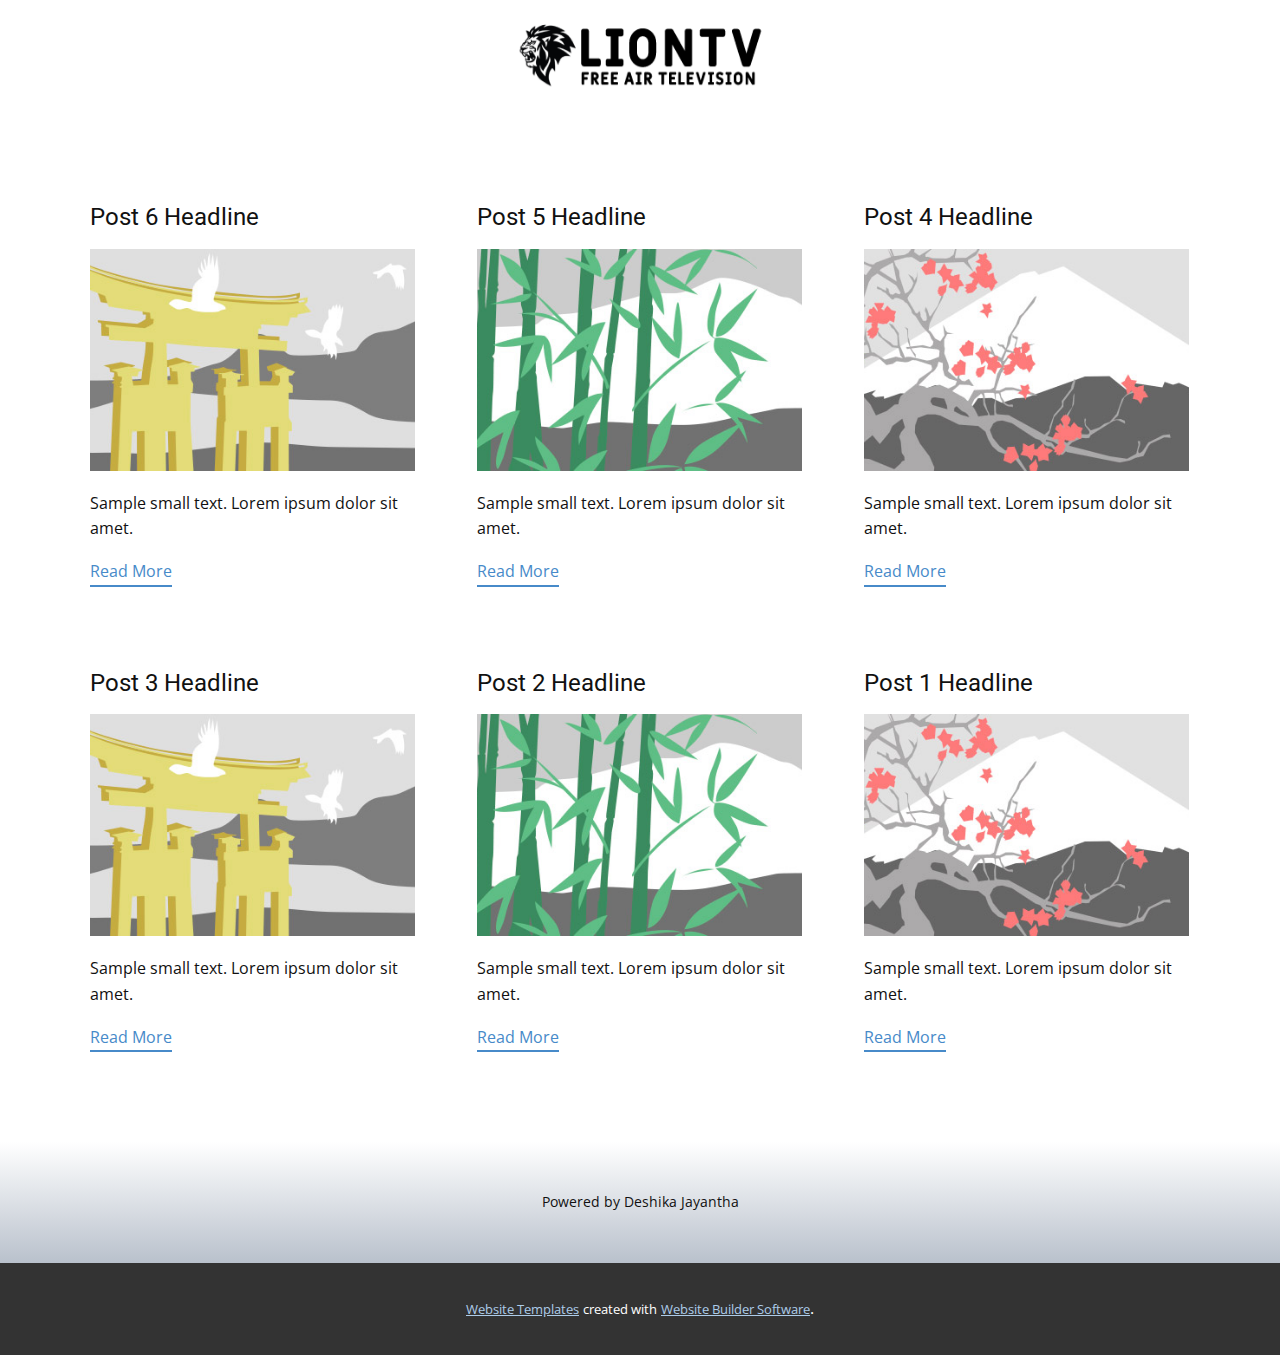
<file: blog/blog.html>
<html style="font-size: 16px;"><head>
    <meta name="viewport" content="width=device-width, initial-scale=1.0">
    <meta charset="utf-8">
    <meta name="keywords" content="">
    <meta name="description" content="">
    <title>Blog Template</title>
    <link rel="stylesheet" href="../nicepage.css" media="screen">
<link rel="stylesheet" href="../Blog-Template.css" media="screen">
    <script class="u-script" type="text/javascript" src="../jquery.js" defer=""></script>
    <script class="u-script" type="text/javascript" src="../nicepage.js" defer=""></script>
    <meta name="generator" content="Nicepage 4.12.21, nicepage.com">
    <link id="u-theme-google-font" rel="stylesheet" href="https://fonts.googleapis.com/css?family=Roboto:100,100i,300,300i,400,400i,500,500i,700,700i,900,900i|Open+Sans:300,300i,400,400i,500,500i,600,600i,700,700i,800,800i">
    
    
    <script type="application/ld+json">{
		"@context": "http://schema.org",
		"@type": "Organization",
		"name": "",
		"logo": "images/NewProject60.png"
}</script>
    <meta name="theme-color" content="#478ac9">
  </head>
  <body class="u-body u-xl-mode"><header class="u-clearfix u-header u-header" id="sec-91e7"><div class="u-clearfix u-sheet u-valign-middle u-sheet-1">
        <a href="https://nicepage.com" class="infinite u-image u-logo u-image-1" data-image-width="300" data-image-height="89" data-animation-name="flipIn" data-animation-duration="750" data-animation-direction="X">
          <img src="../images/NewProject60.png" class="u-logo-image u-logo-image-1">
        </a>
      </div></header>
    <section class="u-clearfix u-section-1" id="sec-c22a">
      <div class="u-clearfix u-sheet u-valign-middle u-sheet-1"><!--blog--><!--blog_options_json--><!--{"type":"Recent","source":"","tags":"","count":""}--><!--/blog_options_json-->
        <div class="u-blog u-expanded-width u-repeater u-repeater-1"><!--blog_post-->
          <div class="u-blog-post u-container-style u-repeater-item u-white u-repeater-item-1">
            <div class="u-container-layout u-similar-container u-valign-top u-container-layout-1"><!--blog_post_header-->
              <h4 class="u-blog-control u-text u-text-1">
                <a class="u-post-header-link" href="../blog/post-5.html">Post 6 Headline</a>
              </h4><!--/blog_post_header--><!--blog_post_image-->
              <a class="u-post-header-link" href="../blog/post-5.html"><img alt="" class="u-blog-control u-expanded-width u-image u-image-default u-image-1" src="[data-uri]"></a><!--/blog_post_image--><!--blog_post_content-->
              <div class="u-blog-control u-post-content u-text u-text-2 fr-view">Sample small text. Lorem ipsum dolor sit amet.</div><!--/blog_post_content--><!--blog_post_readmore-->
              <a href="../blog/post-5.html" class="u-blog-control u-border-2 u-border-palette-1-base u-btn u-btn-rectangle u-button-style u-none u-btn-1"><!--blog_post_readmore_content--><!--options_json--><!--{"content":"","defaultValue":"Read More"}--><!--/options_json-->Read More<!--/blog_post_readmore_content--></a><!--/blog_post_readmore-->
            </div>
          </div><div class="u-blog-post u-container-style u-repeater-item u-video-cover u-white">
            <div class="u-container-layout u-similar-container u-valign-top u-container-layout-2"><!--blog_post_header-->
              <h4 class="u-blog-control u-text u-text-3">
                <a class="u-post-header-link" href="../blog/post-4.html">Post 5 Headline</a>
              </h4><!--/blog_post_header--><!--blog_post_image-->
              <a class="u-post-header-link" href="../blog/post-4.html"><img alt="" class="u-blog-control u-expanded-width u-image u-image-default u-image-2" src="[data-uri]"></a><!--/blog_post_image--><!--blog_post_content-->
              <div class="u-blog-control u-post-content u-text u-text-4 fr-view">Sample small text. Lorem ipsum dolor sit amet.</div><!--/blog_post_content--><!--blog_post_readmore-->
              <a href="../blog/post-4.html" class="u-blog-control u-border-2 u-border-palette-1-base u-btn u-btn-rectangle u-button-style u-none u-btn-2"><!--blog_post_readmore_content--><!--options_json--><!--{"content":"","defaultValue":"Read More"}--><!--/options_json-->Read More<!--/blog_post_readmore_content--></a><!--/blog_post_readmore-->
            </div>
          </div><div class="u-blog-post u-container-style u-repeater-item u-video-cover u-white">
            <div class="u-container-layout u-similar-container u-valign-top u-container-layout-3"><!--blog_post_header-->
              <h4 class="u-blog-control u-text u-text-5">
                <a class="u-post-header-link" href="../blog/post-3.html">Post 4 Headline</a>
              </h4><!--/blog_post_header--><!--blog_post_image-->
              <a class="u-post-header-link" href="../blog/post-3.html"><img alt="" class="u-blog-control u-expanded-width u-image u-image-default u-image-3" src="[data-uri]"></a><!--/blog_post_image--><!--blog_post_content-->
              <div class="u-blog-control u-post-content u-text u-text-6 fr-view">Sample small text. Lorem ipsum dolor sit amet.</div><!--/blog_post_content--><!--blog_post_readmore-->
              <a href="../blog/post-3.html" class="u-blog-control u-border-2 u-border-palette-1-base u-btn u-btn-rectangle u-button-style u-none u-btn-3"><!--blog_post_readmore_content--><!--options_json--><!--{"content":"","defaultValue":"Read More"}--><!--/options_json-->Read More<!--/blog_post_readmore_content--></a><!--/blog_post_readmore-->
            </div>
          </div><div class="u-blog-post u-container-style u-repeater-item u-white u-repeater-item-1">
            <div class="u-container-layout u-similar-container u-valign-top u-container-layout-1"><!--blog_post_header-->
              <h4 class="u-blog-control u-text u-text-1">
                <a class="u-post-header-link" href="../blog/post-2.html">Post 3 Headline</a>
              </h4><!--/blog_post_header--><!--blog_post_image-->
              <a class="u-post-header-link" href="../blog/post-2.html"><img alt="" class="u-blog-control u-expanded-width u-image u-image-default u-image-1" src="[data-uri]"></a><!--/blog_post_image--><!--blog_post_content-->
              <div class="u-blog-control u-post-content u-text u-text-2 fr-view">Sample small text. Lorem ipsum dolor sit amet.</div><!--/blog_post_content--><!--blog_post_readmore-->
              <a href="../blog/post-2.html" class="u-blog-control u-border-2 u-border-palette-1-base u-btn u-btn-rectangle u-button-style u-none u-btn-1"><!--blog_post_readmore_content--><!--options_json--><!--{"content":"","defaultValue":"Read More"}--><!--/options_json-->Read More<!--/blog_post_readmore_content--></a><!--/blog_post_readmore-->
            </div>
          </div><div class="u-blog-post u-container-style u-repeater-item u-video-cover u-white">
            <div class="u-container-layout u-similar-container u-valign-top u-container-layout-2"><!--blog_post_header-->
              <h4 class="u-blog-control u-text u-text-3">
                <a class="u-post-header-link" href="../blog/post-1.html">Post 2 Headline</a>
              </h4><!--/blog_post_header--><!--blog_post_image-->
              <a class="u-post-header-link" href="../blog/post-1.html"><img alt="" class="u-blog-control u-expanded-width u-image u-image-default u-image-2" src="[data-uri]"></a><!--/blog_post_image--><!--blog_post_content-->
              <div class="u-blog-control u-post-content u-text u-text-4 fr-view">Sample small text. Lorem ipsum dolor sit amet.</div><!--/blog_post_content--><!--blog_post_readmore-->
              <a href="../blog/post-1.html" class="u-blog-control u-border-2 u-border-palette-1-base u-btn u-btn-rectangle u-button-style u-none u-btn-2"><!--blog_post_readmore_content--><!--options_json--><!--{"content":"","defaultValue":"Read More"}--><!--/options_json-->Read More<!--/blog_post_readmore_content--></a><!--/blog_post_readmore-->
            </div>
          </div><div class="u-blog-post u-container-style u-repeater-item u-video-cover u-white">
            <div class="u-container-layout u-similar-container u-valign-top u-container-layout-3"><!--blog_post_header-->
              <h4 class="u-blog-control u-text u-text-5">
                <a class="u-post-header-link" href="../blog/post.html">Post 1 Headline</a>
              </h4><!--/blog_post_header--><!--blog_post_image-->
              <a class="u-post-header-link" href="../blog/post.html"><img alt="" class="u-blog-control u-expanded-width u-image u-image-default u-image-3" src="[data-uri]"></a><!--/blog_post_image--><!--blog_post_content-->
              <div class="u-blog-control u-post-content u-text u-text-6 fr-view">Sample small text. Lorem ipsum dolor sit amet.</div><!--/blog_post_content--><!--blog_post_readmore-->
              <a href="../blog/post.html" class="u-blog-control u-border-2 u-border-palette-1-base u-btn u-btn-rectangle u-button-style u-none u-btn-3"><!--blog_post_readmore_content--><!--options_json--><!--{"content":"","defaultValue":"Read More"}--><!--/options_json-->Read More<!--/blog_post_readmore_content--></a><!--/blog_post_readmore-->
            </div>
          </div><!--/blog_post--><!--blog_post-->
          <!--/blog_post--><!--blog_post-->
          <!--/blog_post-->
        </div><!--/blog-->
      </div>
    </section>
    
    
    <footer class="u-align-center u-clearfix u-footer u-gradient u-footer" id="sec-7703"><div class="u-clearfix u-sheet u-sheet-1">
        <p class="u-small-text u-text u-text-variant u-text-1">Powered by Deshika Jayantha</p>
      </div></footer>
    <section class="u-backlink u-clearfix u-grey-80">
      <a class="u-link" href="https://nicepage.com/website-templates" target="_blank">
        <span>Website Templates</span>
      </a>
      <p class="u-text">
        <span>created with</span>
      </p>
      <a class="u-link" href="" target="_blank">
        <span>Website Builder Software</span>
      </a>. 
    </section>
  
</body></html>
</file>
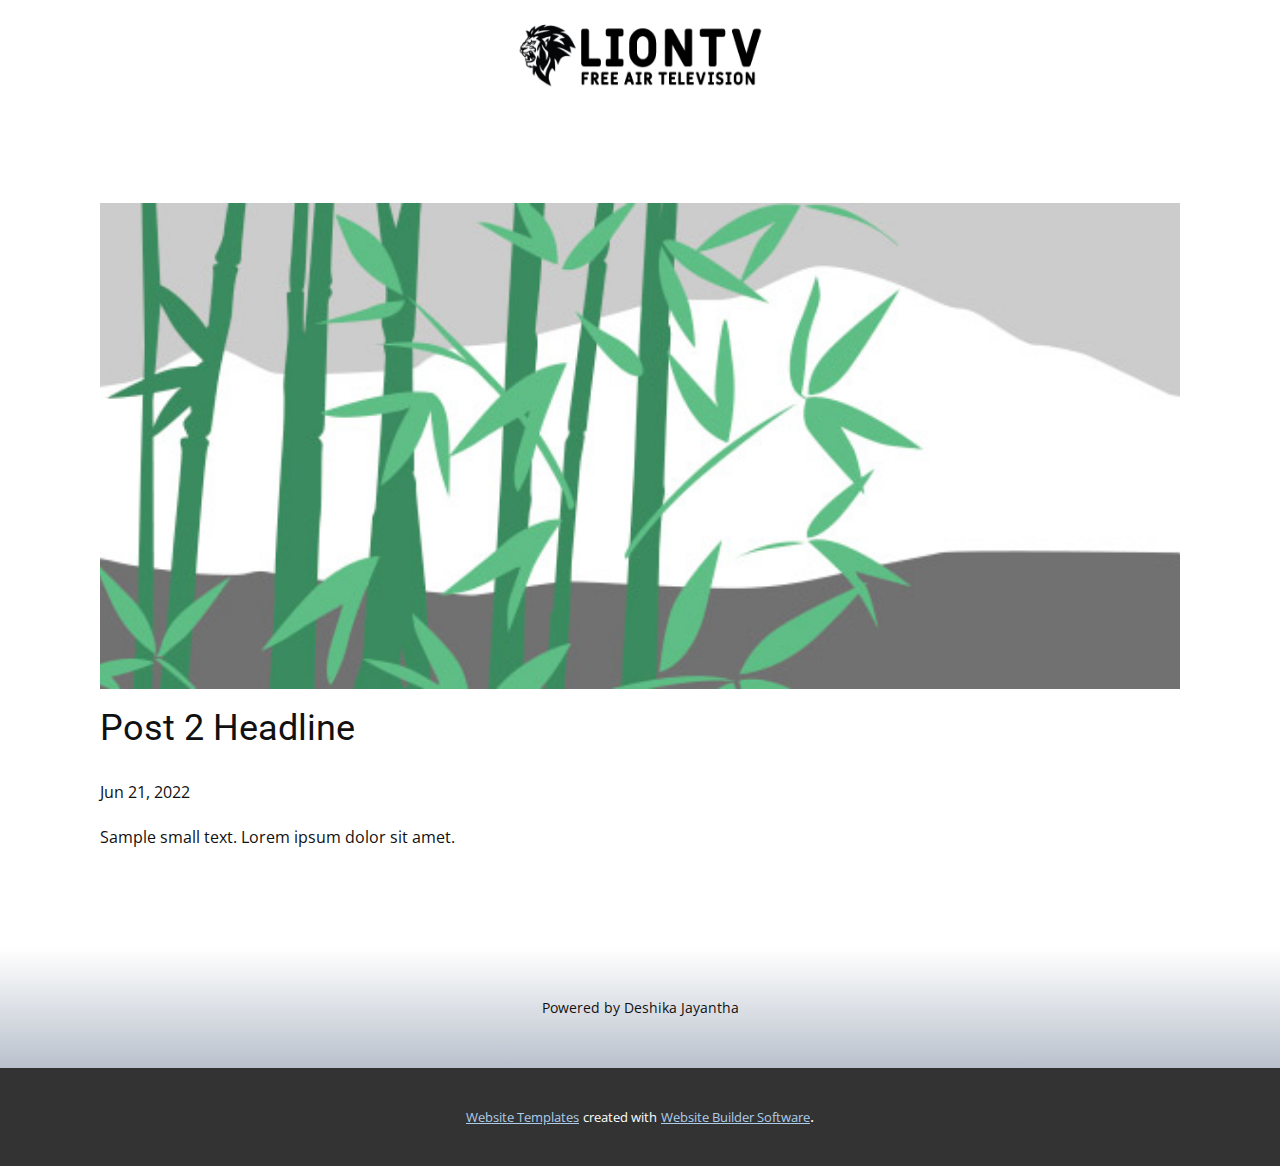
<file: blog/post-1.html>
<!doctype html>
<html style="font-size: 16px;"><head>
    <meta name="viewport" content="width=device-width, initial-scale=1.0">
    <meta charset="utf-8">
    <meta name="keywords" content="Post 1 Headline">
    <meta name="description" content="">
    <title>Post 2 Headline</title>
    <link rel="stylesheet" href="../nicepage.css" media="screen">
<link rel="stylesheet" href="../Post-Template.css" media="screen">
    <script class="u-script" type="text/javascript" src="../jquery.js" defer=""></script>
    <script class="u-script" type="text/javascript" src="../nicepage.js" defer=""></script>
    <meta name="generator" content="Nicepage 4.12.21, nicepage.com">
    <link id="u-theme-google-font" rel="stylesheet" href="https://fonts.googleapis.com/css?family=Roboto:100,100i,300,300i,400,400i,500,500i,700,700i,900,900i|Open+Sans:300,300i,400,400i,500,500i,600,600i,700,700i,800,800i">
    
    
    <script type="application/ld+json">{
		"@context": "http://schema.org",
		"@type": "Organization",
		"name": "",
		"logo": "images/NewProject60.png"
}</script>
    <meta name="theme-color" content="#478ac9">
  </head>
  <body class="u-body u-xl-mode"><header class="u-clearfix u-header u-header" id="sec-91e7"><div class="u-clearfix u-sheet u-valign-middle u-sheet-1">
        <a href="https://nicepage.com" class="infinite u-image u-logo u-image-1" data-image-width="300" data-image-height="89" data-animation-name="flipIn" data-animation-duration="750" data-animation-direction="X">
          <img src="../images/NewProject60.png" class="u-logo-image u-logo-image-1">
        </a>
      </div></header>
    <section class="u-align-center u-clearfix u-section-1" id="sec-10e1">
      <div class="u-clearfix u-sheet u-valign-middle-md u-valign-middle-sm u-valign-middle-xs u-sheet-1"><!--post_details--><!--post_details_options_json--><!--{"source":""}--><!--/post_details_options_json--><!--blog_post-->
        <div class="u-container-style u-expanded-width u-post-details u-post-details-1">
          <div class="u-container-layout u-valign-middle u-container-layout-1"><!--blog_post_image-->
            <img alt="" class="u-blog-control u-expanded-width u-image u-image-default u-image-1" src="[data-uri]"><!--/blog_post_image--><!--blog_post_header-->
            <h2 class="u-blog-control u-text u-text-1">Post 2 Headline</h2><!--/blog_post_header--><!--blog_post_metadata-->
            <div class="u-blog-control u-metadata u-metadata-1"><!--blog_post_metadata_date-->
              <span class="u-meta-date u-meta-icon">Jun 21, 2022</span><!--/blog_post_metadata_date--><!--blog_post_metadata_category-->
              <!--/blog_post_metadata_category--><!--blog_post_metadata_comments-->
              <!--/blog_post_metadata_comments-->
            </div><!--/blog_post_metadata--><!--blog_post_content-->
            <div class="u-align-justify u-blog-control u-post-content u-text u-text-2 fr-view">
  Sample small text. Lorem ipsum dolor sit amet.
  </div><!--/blog_post_content-->
          </div>
        </div><!--/blog_post--><!--/post_details-->
      </div>
    </section>
    
    
    <footer class="u-align-center u-clearfix u-footer u-gradient u-footer" id="sec-7703"><div class="u-clearfix u-sheet u-sheet-1">
        <p class="u-small-text u-text u-text-variant u-text-1">Powered by Deshika Jayantha</p>
      </div></footer>
    <section class="u-backlink u-clearfix u-grey-80">
      <a class="u-link" href="https://nicepage.com/website-templates" target="_blank">
        <span>Website Templates</span>
      </a>
      <p class="u-text">
        <span>created with</span>
      </p>
      <a class="u-link" href="" target="_blank">
        <span>Website Builder Software</span>
      </a>. 
    </section>
  
</body></html>
</file>
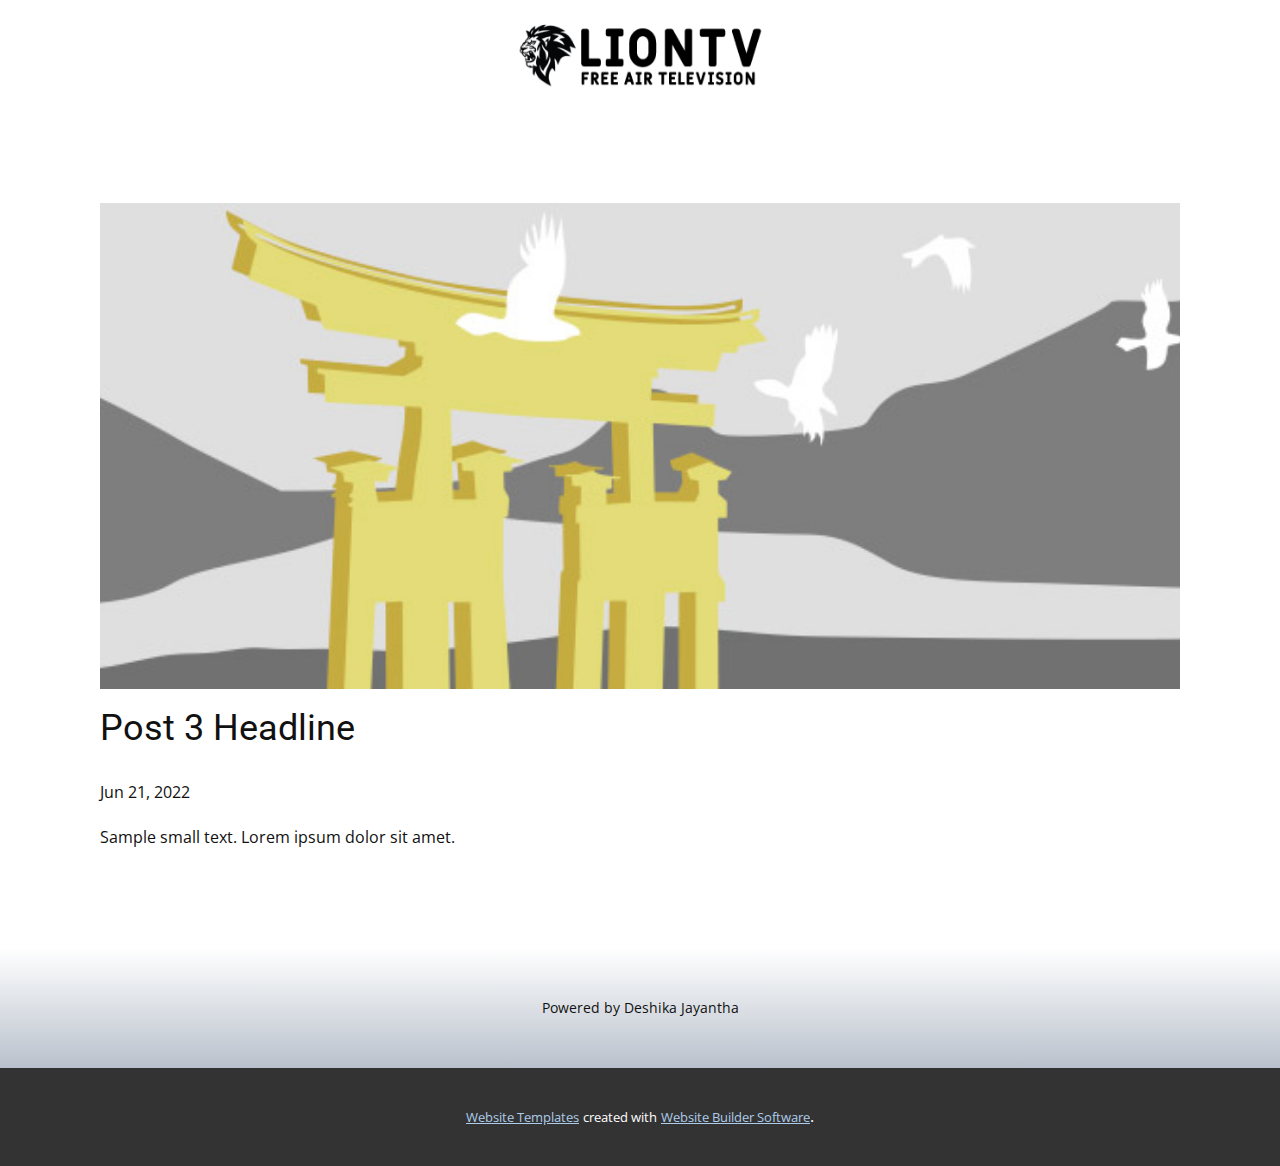
<file: blog/post-2.html>
<!doctype html>
<html style="font-size: 16px;"><head>
    <meta name="viewport" content="width=device-width, initial-scale=1.0">
    <meta charset="utf-8">
    <meta name="keywords" content="Post 1 Headline">
    <meta name="description" content="">
    <title>Post 3 Headline</title>
    <link rel="stylesheet" href="../nicepage.css" media="screen">
<link rel="stylesheet" href="../Post-Template.css" media="screen">
    <script class="u-script" type="text/javascript" src="../jquery.js" defer=""></script>
    <script class="u-script" type="text/javascript" src="../nicepage.js" defer=""></script>
    <meta name="generator" content="Nicepage 4.12.21, nicepage.com">
    <link id="u-theme-google-font" rel="stylesheet" href="https://fonts.googleapis.com/css?family=Roboto:100,100i,300,300i,400,400i,500,500i,700,700i,900,900i|Open+Sans:300,300i,400,400i,500,500i,600,600i,700,700i,800,800i">
    
    
    <script type="application/ld+json">{
		"@context": "http://schema.org",
		"@type": "Organization",
		"name": "",
		"logo": "images/NewProject60.png"
}</script>
    <meta name="theme-color" content="#478ac9">
  </head>
  <body class="u-body u-xl-mode"><header class="u-clearfix u-header u-header" id="sec-91e7"><div class="u-clearfix u-sheet u-valign-middle u-sheet-1">
        <a href="https://nicepage.com" class="infinite u-image u-logo u-image-1" data-image-width="300" data-image-height="89" data-animation-name="flipIn" data-animation-duration="750" data-animation-direction="X">
          <img src="../images/NewProject60.png" class="u-logo-image u-logo-image-1">
        </a>
      </div></header>
    <section class="u-align-center u-clearfix u-section-1" id="sec-10e1">
      <div class="u-clearfix u-sheet u-valign-middle-md u-valign-middle-sm u-valign-middle-xs u-sheet-1"><!--post_details--><!--post_details_options_json--><!--{"source":""}--><!--/post_details_options_json--><!--blog_post-->
        <div class="u-container-style u-expanded-width u-post-details u-post-details-1">
          <div class="u-container-layout u-valign-middle u-container-layout-1"><!--blog_post_image-->
            <img alt="" class="u-blog-control u-expanded-width u-image u-image-default u-image-1" src="[data-uri]"><!--/blog_post_image--><!--blog_post_header-->
            <h2 class="u-blog-control u-text u-text-1">Post 3 Headline</h2><!--/blog_post_header--><!--blog_post_metadata-->
            <div class="u-blog-control u-metadata u-metadata-1"><!--blog_post_metadata_date-->
              <span class="u-meta-date u-meta-icon">Jun 21, 2022</span><!--/blog_post_metadata_date--><!--blog_post_metadata_category-->
              <!--/blog_post_metadata_category--><!--blog_post_metadata_comments-->
              <!--/blog_post_metadata_comments-->
            </div><!--/blog_post_metadata--><!--blog_post_content-->
            <div class="u-align-justify u-blog-control u-post-content u-text u-text-2 fr-view">
  Sample small text. Lorem ipsum dolor sit amet.
  </div><!--/blog_post_content-->
          </div>
        </div><!--/blog_post--><!--/post_details-->
      </div>
    </section>
    
    
    <footer class="u-align-center u-clearfix u-footer u-gradient u-footer" id="sec-7703"><div class="u-clearfix u-sheet u-sheet-1">
        <p class="u-small-text u-text u-text-variant u-text-1">Powered by Deshika Jayantha</p>
      </div></footer>
    <section class="u-backlink u-clearfix u-grey-80">
      <a class="u-link" href="https://nicepage.com/website-templates" target="_blank">
        <span>Website Templates</span>
      </a>
      <p class="u-text">
        <span>created with</span>
      </p>
      <a class="u-link" href="" target="_blank">
        <span>Website Builder Software</span>
      </a>. 
    </section>
  
</body></html>
</file>
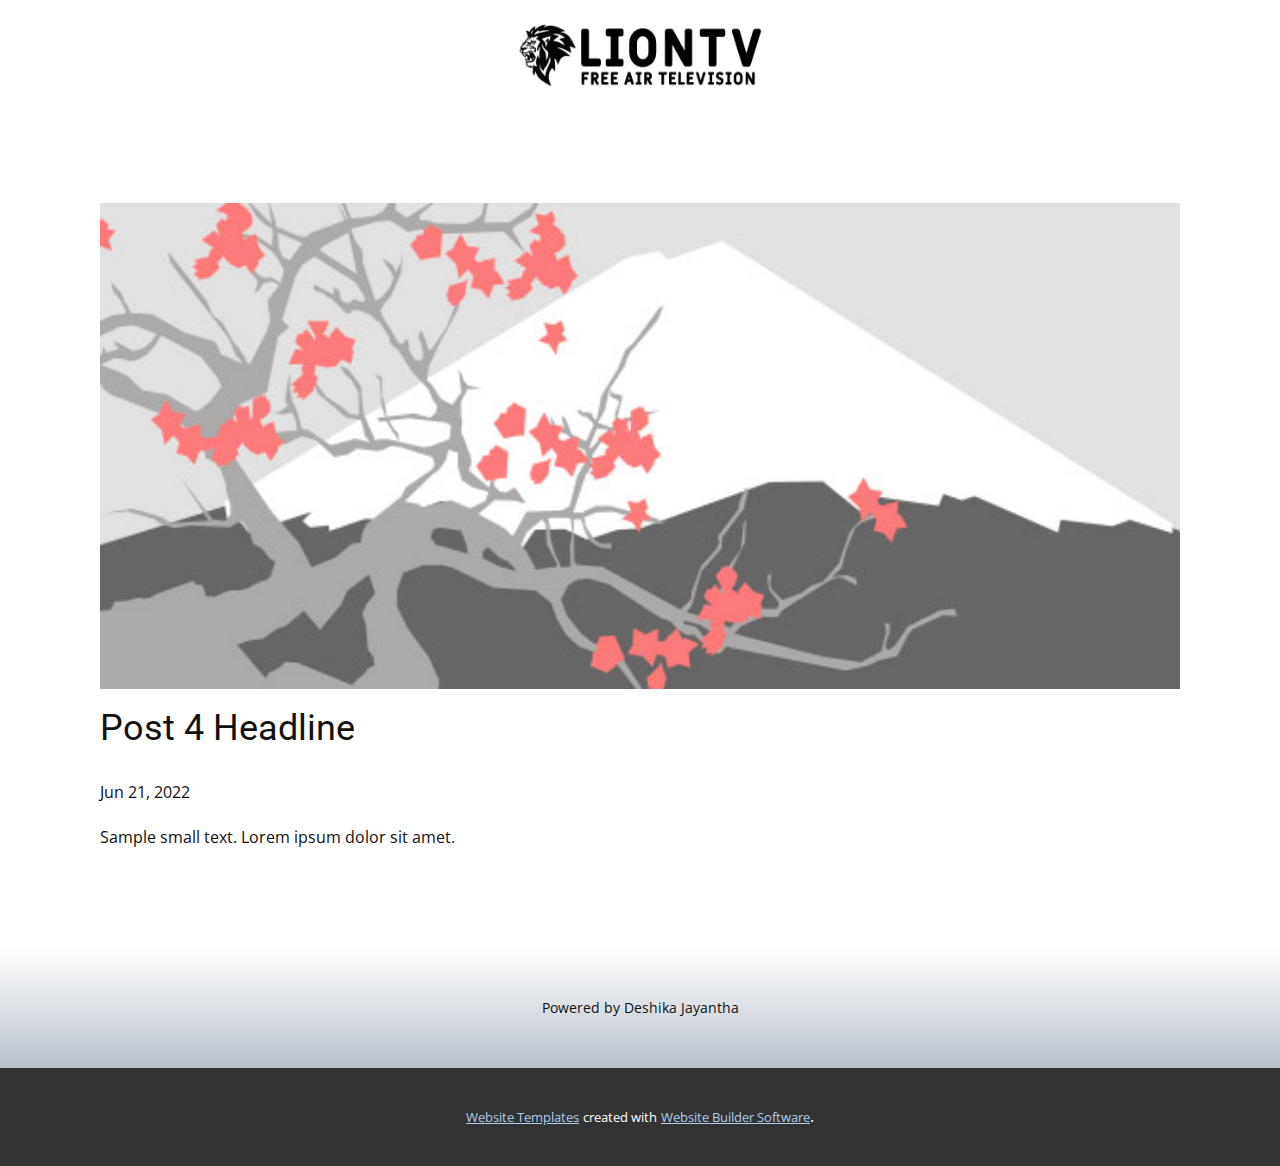
<file: blog/post-3.html>
<!doctype html>
<html style="font-size: 16px;"><head>
    <meta name="viewport" content="width=device-width, initial-scale=1.0">
    <meta charset="utf-8">
    <meta name="keywords" content="Post 1 Headline">
    <meta name="description" content="">
    <title>Post 4 Headline</title>
    <link rel="stylesheet" href="../nicepage.css" media="screen">
<link rel="stylesheet" href="../Post-Template.css" media="screen">
    <script class="u-script" type="text/javascript" src="../jquery.js" defer=""></script>
    <script class="u-script" type="text/javascript" src="../nicepage.js" defer=""></script>
    <meta name="generator" content="Nicepage 4.12.21, nicepage.com">
    <link id="u-theme-google-font" rel="stylesheet" href="https://fonts.googleapis.com/css?family=Roboto:100,100i,300,300i,400,400i,500,500i,700,700i,900,900i|Open+Sans:300,300i,400,400i,500,500i,600,600i,700,700i,800,800i">
    
    
    <script type="application/ld+json">{
		"@context": "http://schema.org",
		"@type": "Organization",
		"name": "",
		"logo": "images/NewProject60.png"
}</script>
    <meta name="theme-color" content="#478ac9">
  </head>
  <body class="u-body u-xl-mode"><header class="u-clearfix u-header u-header" id="sec-91e7"><div class="u-clearfix u-sheet u-valign-middle u-sheet-1">
        <a href="https://nicepage.com" class="infinite u-image u-logo u-image-1" data-image-width="300" data-image-height="89" data-animation-name="flipIn" data-animation-duration="750" data-animation-direction="X">
          <img src="../images/NewProject60.png" class="u-logo-image u-logo-image-1">
        </a>
      </div></header>
    <section class="u-align-center u-clearfix u-section-1" id="sec-10e1">
      <div class="u-clearfix u-sheet u-valign-middle-md u-valign-middle-sm u-valign-middle-xs u-sheet-1"><!--post_details--><!--post_details_options_json--><!--{"source":""}--><!--/post_details_options_json--><!--blog_post-->
        <div class="u-container-style u-expanded-width u-post-details u-post-details-1">
          <div class="u-container-layout u-valign-middle u-container-layout-1"><!--blog_post_image-->
            <img alt="" class="u-blog-control u-expanded-width u-image u-image-default u-image-1" src="[data-uri]"><!--/blog_post_image--><!--blog_post_header-->
            <h2 class="u-blog-control u-text u-text-1">Post 4 Headline</h2><!--/blog_post_header--><!--blog_post_metadata-->
            <div class="u-blog-control u-metadata u-metadata-1"><!--blog_post_metadata_date-->
              <span class="u-meta-date u-meta-icon">Jun 21, 2022</span><!--/blog_post_metadata_date--><!--blog_post_metadata_category-->
              <!--/blog_post_metadata_category--><!--blog_post_metadata_comments-->
              <!--/blog_post_metadata_comments-->
            </div><!--/blog_post_metadata--><!--blog_post_content-->
            <div class="u-align-justify u-blog-control u-post-content u-text u-text-2 fr-view">
  Sample small text. Lorem ipsum dolor sit amet.
  </div><!--/blog_post_content-->
          </div>
        </div><!--/blog_post--><!--/post_details-->
      </div>
    </section>
    
    
    <footer class="u-align-center u-clearfix u-footer u-gradient u-footer" id="sec-7703"><div class="u-clearfix u-sheet u-sheet-1">
        <p class="u-small-text u-text u-text-variant u-text-1">Powered by Deshika Jayantha</p>
      </div></footer>
    <section class="u-backlink u-clearfix u-grey-80">
      <a class="u-link" href="https://nicepage.com/website-templates" target="_blank">
        <span>Website Templates</span>
      </a>
      <p class="u-text">
        <span>created with</span>
      </p>
      <a class="u-link" href="" target="_blank">
        <span>Website Builder Software</span>
      </a>. 
    </section>
  
</body></html>
</file>
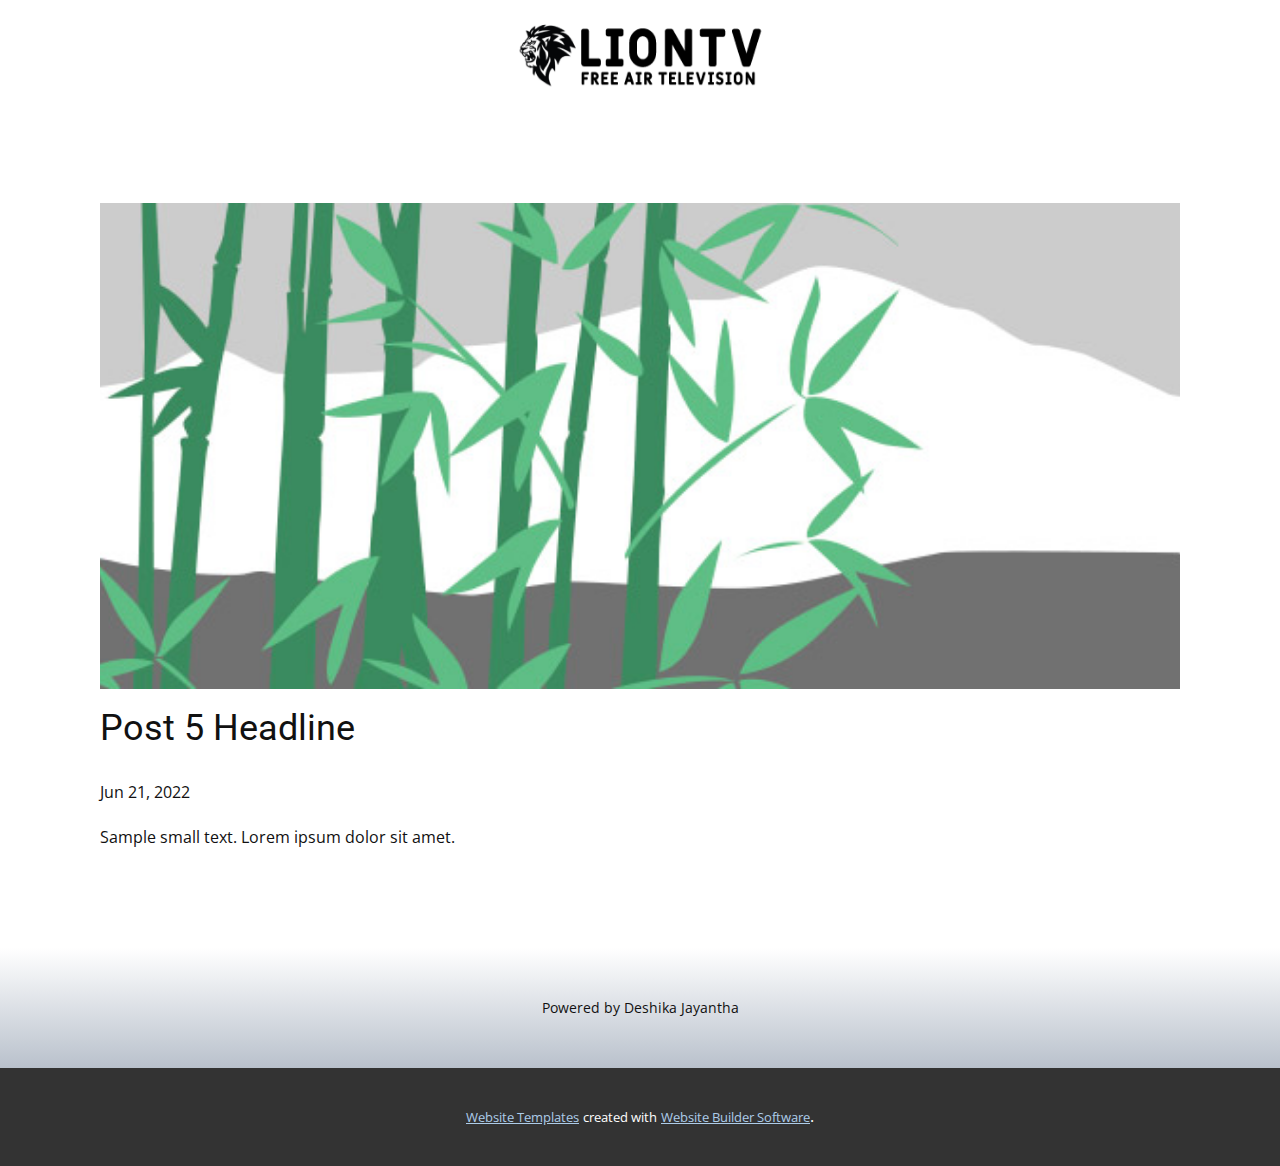
<file: blog/post-4.html>
<!doctype html>
<html style="font-size: 16px;"><head>
    <meta name="viewport" content="width=device-width, initial-scale=1.0">
    <meta charset="utf-8">
    <meta name="keywords" content="Post 1 Headline">
    <meta name="description" content="">
    <title>Post 5 Headline</title>
    <link rel="stylesheet" href="../nicepage.css" media="screen">
<link rel="stylesheet" href="../Post-Template.css" media="screen">
    <script class="u-script" type="text/javascript" src="../jquery.js" defer=""></script>
    <script class="u-script" type="text/javascript" src="../nicepage.js" defer=""></script>
    <meta name="generator" content="Nicepage 4.12.21, nicepage.com">
    <link id="u-theme-google-font" rel="stylesheet" href="https://fonts.googleapis.com/css?family=Roboto:100,100i,300,300i,400,400i,500,500i,700,700i,900,900i|Open+Sans:300,300i,400,400i,500,500i,600,600i,700,700i,800,800i">
    
    
    <script type="application/ld+json">{
		"@context": "http://schema.org",
		"@type": "Organization",
		"name": "",
		"logo": "images/NewProject60.png"
}</script>
    <meta name="theme-color" content="#478ac9">
  </head>
  <body class="u-body u-xl-mode"><header class="u-clearfix u-header u-header" id="sec-91e7"><div class="u-clearfix u-sheet u-valign-middle u-sheet-1">
        <a href="https://nicepage.com" class="infinite u-image u-logo u-image-1" data-image-width="300" data-image-height="89" data-animation-name="flipIn" data-animation-duration="750" data-animation-direction="X">
          <img src="../images/NewProject60.png" class="u-logo-image u-logo-image-1">
        </a>
      </div></header>
    <section class="u-align-center u-clearfix u-section-1" id="sec-10e1">
      <div class="u-clearfix u-sheet u-valign-middle-md u-valign-middle-sm u-valign-middle-xs u-sheet-1"><!--post_details--><!--post_details_options_json--><!--{"source":""}--><!--/post_details_options_json--><!--blog_post-->
        <div class="u-container-style u-expanded-width u-post-details u-post-details-1">
          <div class="u-container-layout u-valign-middle u-container-layout-1"><!--blog_post_image-->
            <img alt="" class="u-blog-control u-expanded-width u-image u-image-default u-image-1" src="[data-uri]"><!--/blog_post_image--><!--blog_post_header-->
            <h2 class="u-blog-control u-text u-text-1">Post 5 Headline</h2><!--/blog_post_header--><!--blog_post_metadata-->
            <div class="u-blog-control u-metadata u-metadata-1"><!--blog_post_metadata_date-->
              <span class="u-meta-date u-meta-icon">Jun 21, 2022</span><!--/blog_post_metadata_date--><!--blog_post_metadata_category-->
              <!--/blog_post_metadata_category--><!--blog_post_metadata_comments-->
              <!--/blog_post_metadata_comments-->
            </div><!--/blog_post_metadata--><!--blog_post_content-->
            <div class="u-align-justify u-blog-control u-post-content u-text u-text-2 fr-view">
  Sample small text. Lorem ipsum dolor sit amet.
  </div><!--/blog_post_content-->
          </div>
        </div><!--/blog_post--><!--/post_details-->
      </div>
    </section>
    
    
    <footer class="u-align-center u-clearfix u-footer u-gradient u-footer" id="sec-7703"><div class="u-clearfix u-sheet u-sheet-1">
        <p class="u-small-text u-text u-text-variant u-text-1">Powered by Deshika Jayantha</p>
      </div></footer>
    <section class="u-backlink u-clearfix u-grey-80">
      <a class="u-link" href="https://nicepage.com/website-templates" target="_blank">
        <span>Website Templates</span>
      </a>
      <p class="u-text">
        <span>created with</span>
      </p>
      <a class="u-link" href="" target="_blank">
        <span>Website Builder Software</span>
      </a>. 
    </section>
  
</body></html>
</file>
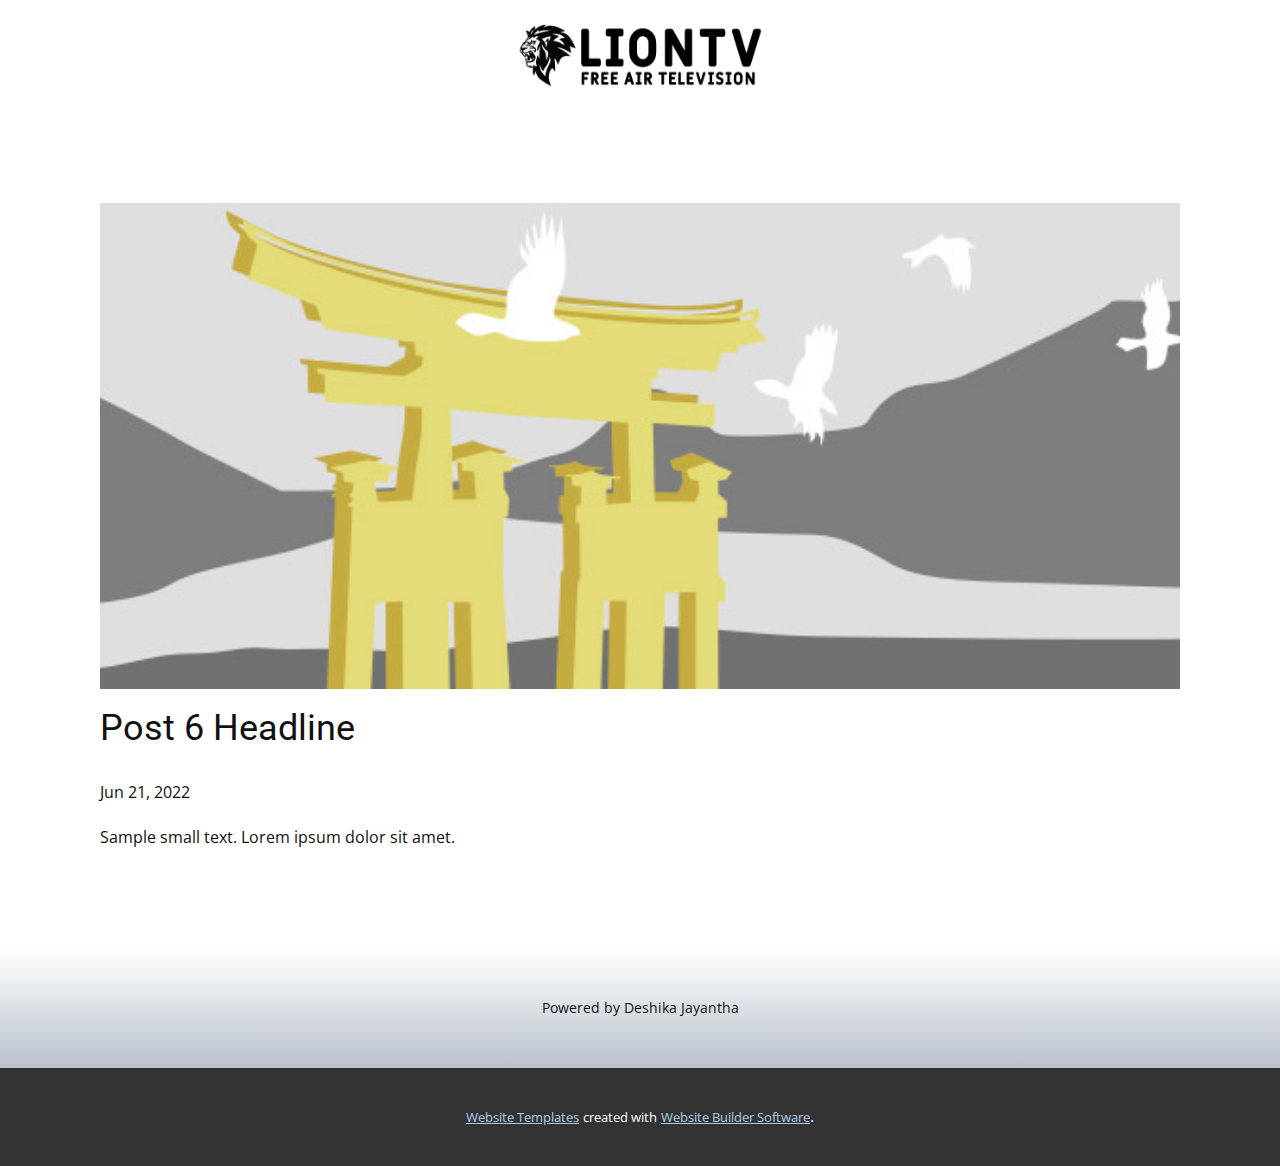
<file: blog/post-5.html>
<!doctype html>
<html style="font-size: 16px;"><head>
    <meta name="viewport" content="width=device-width, initial-scale=1.0">
    <meta charset="utf-8">
    <meta name="keywords" content="Post 1 Headline">
    <meta name="description" content="">
    <title>Post 6 Headline</title>
    <link rel="stylesheet" href="../nicepage.css" media="screen">
<link rel="stylesheet" href="../Post-Template.css" media="screen">
    <script class="u-script" type="text/javascript" src="../jquery.js" defer=""></script>
    <script class="u-script" type="text/javascript" src="../nicepage.js" defer=""></script>
    <meta name="generator" content="Nicepage 4.12.21, nicepage.com">
    <link id="u-theme-google-font" rel="stylesheet" href="https://fonts.googleapis.com/css?family=Roboto:100,100i,300,300i,400,400i,500,500i,700,700i,900,900i|Open+Sans:300,300i,400,400i,500,500i,600,600i,700,700i,800,800i">
    
    
    <script type="application/ld+json">{
		"@context": "http://schema.org",
		"@type": "Organization",
		"name": "",
		"logo": "images/NewProject60.png"
}</script>
    <meta name="theme-color" content="#478ac9">
  </head>
  <body class="u-body u-xl-mode"><header class="u-clearfix u-header u-header" id="sec-91e7"><div class="u-clearfix u-sheet u-valign-middle u-sheet-1">
        <a href="https://nicepage.com" class="infinite u-image u-logo u-image-1" data-image-width="300" data-image-height="89" data-animation-name="flipIn" data-animation-duration="750" data-animation-direction="X">
          <img src="../images/NewProject60.png" class="u-logo-image u-logo-image-1">
        </a>
      </div></header>
    <section class="u-align-center u-clearfix u-section-1" id="sec-10e1">
      <div class="u-clearfix u-sheet u-valign-middle-md u-valign-middle-sm u-valign-middle-xs u-sheet-1"><!--post_details--><!--post_details_options_json--><!--{"source":""}--><!--/post_details_options_json--><!--blog_post-->
        <div class="u-container-style u-expanded-width u-post-details u-post-details-1">
          <div class="u-container-layout u-valign-middle u-container-layout-1"><!--blog_post_image-->
            <img alt="" class="u-blog-control u-expanded-width u-image u-image-default u-image-1" src="[data-uri]"><!--/blog_post_image--><!--blog_post_header-->
            <h2 class="u-blog-control u-text u-text-1">Post 6 Headline</h2><!--/blog_post_header--><!--blog_post_metadata-->
            <div class="u-blog-control u-metadata u-metadata-1"><!--blog_post_metadata_date-->
              <span class="u-meta-date u-meta-icon">Jun 21, 2022</span><!--/blog_post_metadata_date--><!--blog_post_metadata_category-->
              <!--/blog_post_metadata_category--><!--blog_post_metadata_comments-->
              <!--/blog_post_metadata_comments-->
            </div><!--/blog_post_metadata--><!--blog_post_content-->
            <div class="u-align-justify u-blog-control u-post-content u-text u-text-2 fr-view">
  Sample small text. Lorem ipsum dolor sit amet.
  </div><!--/blog_post_content-->
          </div>
        </div><!--/blog_post--><!--/post_details-->
      </div>
    </section>
    
    
    <footer class="u-align-center u-clearfix u-footer u-gradient u-footer" id="sec-7703"><div class="u-clearfix u-sheet u-sheet-1">
        <p class="u-small-text u-text u-text-variant u-text-1">Powered by Deshika Jayantha</p>
      </div></footer>
    <section class="u-backlink u-clearfix u-grey-80">
      <a class="u-link" href="https://nicepage.com/website-templates" target="_blank">
        <span>Website Templates</span>
      </a>
      <p class="u-text">
        <span>created with</span>
      </p>
      <a class="u-link" href="" target="_blank">
        <span>Website Builder Software</span>
      </a>. 
    </section>
  
</body></html>
</file>
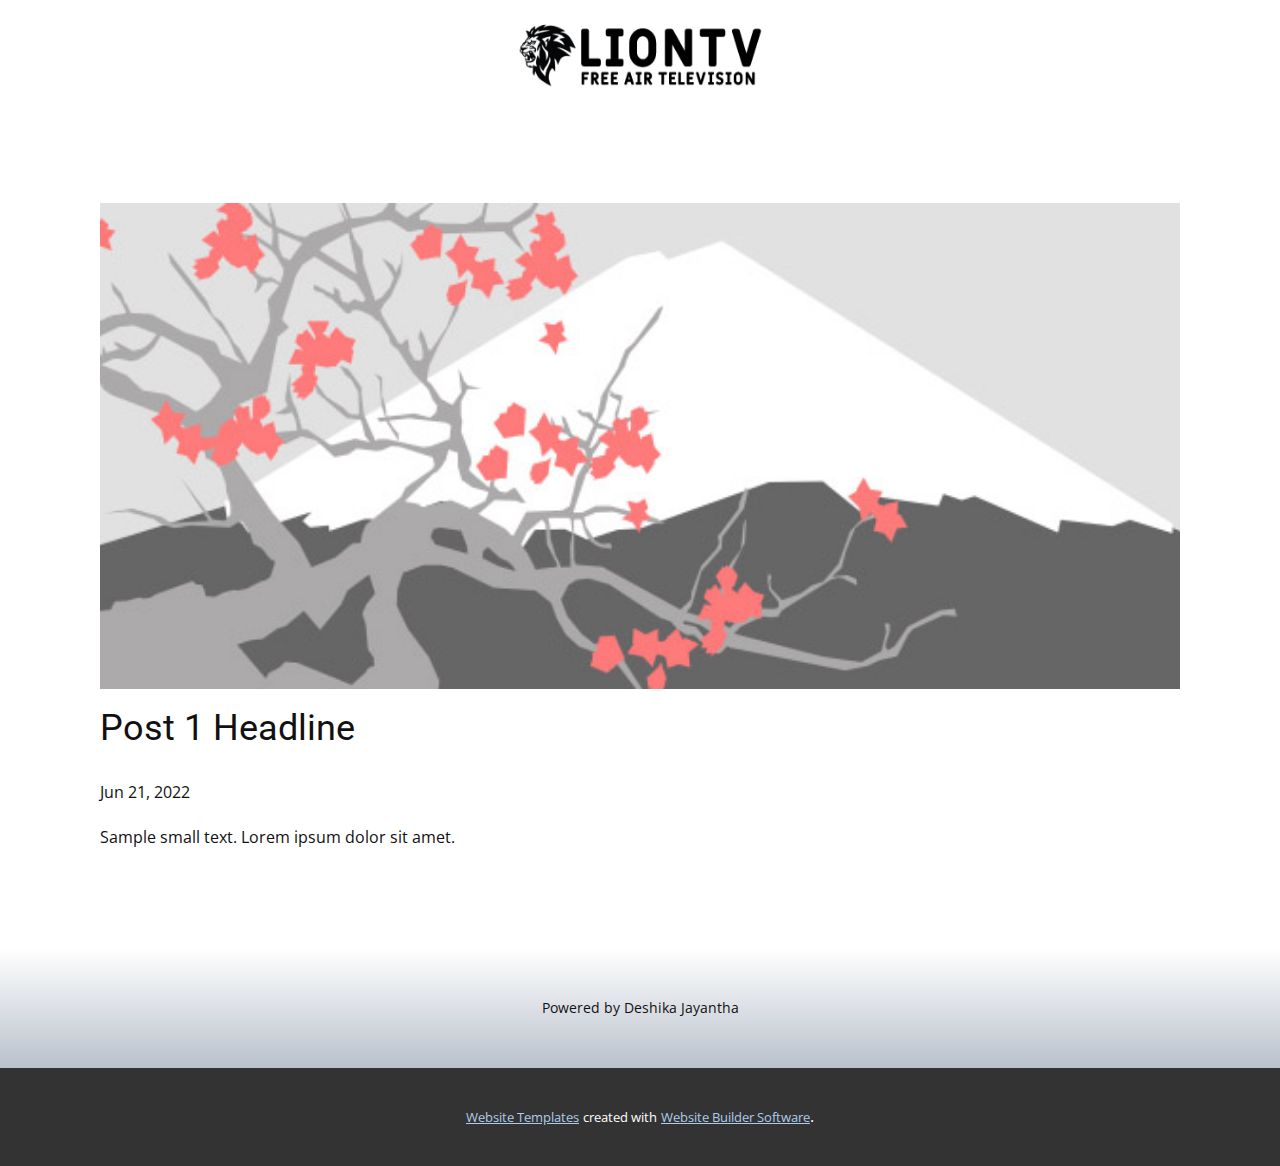
<file: blog/post.html>
<!doctype html>
<html style="font-size: 16px;"><head>
    <meta name="viewport" content="width=device-width, initial-scale=1.0">
    <meta charset="utf-8">
    <meta name="keywords" content="Post 1 Headline">
    <meta name="description" content="">
    <title>Post 1 Headline</title>
    <link rel="stylesheet" href="../nicepage.css" media="screen">
<link rel="stylesheet" href="../Post-Template.css" media="screen">
    <script class="u-script" type="text/javascript" src="../jquery.js" defer=""></script>
    <script class="u-script" type="text/javascript" src="../nicepage.js" defer=""></script>
    <meta name="generator" content="Nicepage 4.12.21, nicepage.com">
    <link id="u-theme-google-font" rel="stylesheet" href="https://fonts.googleapis.com/css?family=Roboto:100,100i,300,300i,400,400i,500,500i,700,700i,900,900i|Open+Sans:300,300i,400,400i,500,500i,600,600i,700,700i,800,800i">
    
    
    <script type="application/ld+json">{
		"@context": "http://schema.org",
		"@type": "Organization",
		"name": "",
		"logo": "images/NewProject60.png"
}</script>
    <meta name="theme-color" content="#478ac9">
  </head>
  <body class="u-body u-xl-mode"><header class="u-clearfix u-header u-header" id="sec-91e7"><div class="u-clearfix u-sheet u-valign-middle u-sheet-1">
        <a href="https://nicepage.com" class="infinite u-image u-logo u-image-1" data-image-width="300" data-image-height="89" data-animation-name="flipIn" data-animation-duration="750" data-animation-direction="X">
          <img src="../images/NewProject60.png" class="u-logo-image u-logo-image-1">
        </a>
      </div></header>
    <section class="u-align-center u-clearfix u-section-1" id="sec-10e1">
      <div class="u-clearfix u-sheet u-valign-middle-md u-valign-middle-sm u-valign-middle-xs u-sheet-1"><!--post_details--><!--post_details_options_json--><!--{"source":""}--><!--/post_details_options_json--><!--blog_post-->
        <div class="u-container-style u-expanded-width u-post-details u-post-details-1">
          <div class="u-container-layout u-valign-middle u-container-layout-1"><!--blog_post_image-->
            <img alt="" class="u-blog-control u-expanded-width u-image u-image-default u-image-1" src="[data-uri]"><!--/blog_post_image--><!--blog_post_header-->
            <h2 class="u-blog-control u-text u-text-1">Post 1 Headline</h2><!--/blog_post_header--><!--blog_post_metadata-->
            <div class="u-blog-control u-metadata u-metadata-1"><!--blog_post_metadata_date-->
              <span class="u-meta-date u-meta-icon">Jun 21, 2022</span><!--/blog_post_metadata_date--><!--blog_post_metadata_category-->
              <!--/blog_post_metadata_category--><!--blog_post_metadata_comments-->
              <!--/blog_post_metadata_comments-->
            </div><!--/blog_post_metadata--><!--blog_post_content-->
            <div class="u-align-justify u-blog-control u-post-content u-text u-text-2 fr-view">
  Sample small text. Lorem ipsum dolor sit amet.
  </div><!--/blog_post_content-->
          </div>
        </div><!--/blog_post--><!--/post_details-->
      </div>
    </section>
    
    
    <footer class="u-align-center u-clearfix u-footer u-gradient u-footer" id="sec-7703"><div class="u-clearfix u-sheet u-sheet-1">
        <p class="u-small-text u-text u-text-variant u-text-1">Powered by Deshika Jayantha</p>
      </div></footer>
    <section class="u-backlink u-clearfix u-grey-80">
      <a class="u-link" href="https://nicepage.com/website-templates" target="_blank">
        <span>Website Templates</span>
      </a>
      <p class="u-text">
        <span>created with</span>
      </p>
      <a class="u-link" href="" target="_blank">
        <span>Website Builder Software</span>
      </a>. 
    </section>
  
</body></html>
</file>
